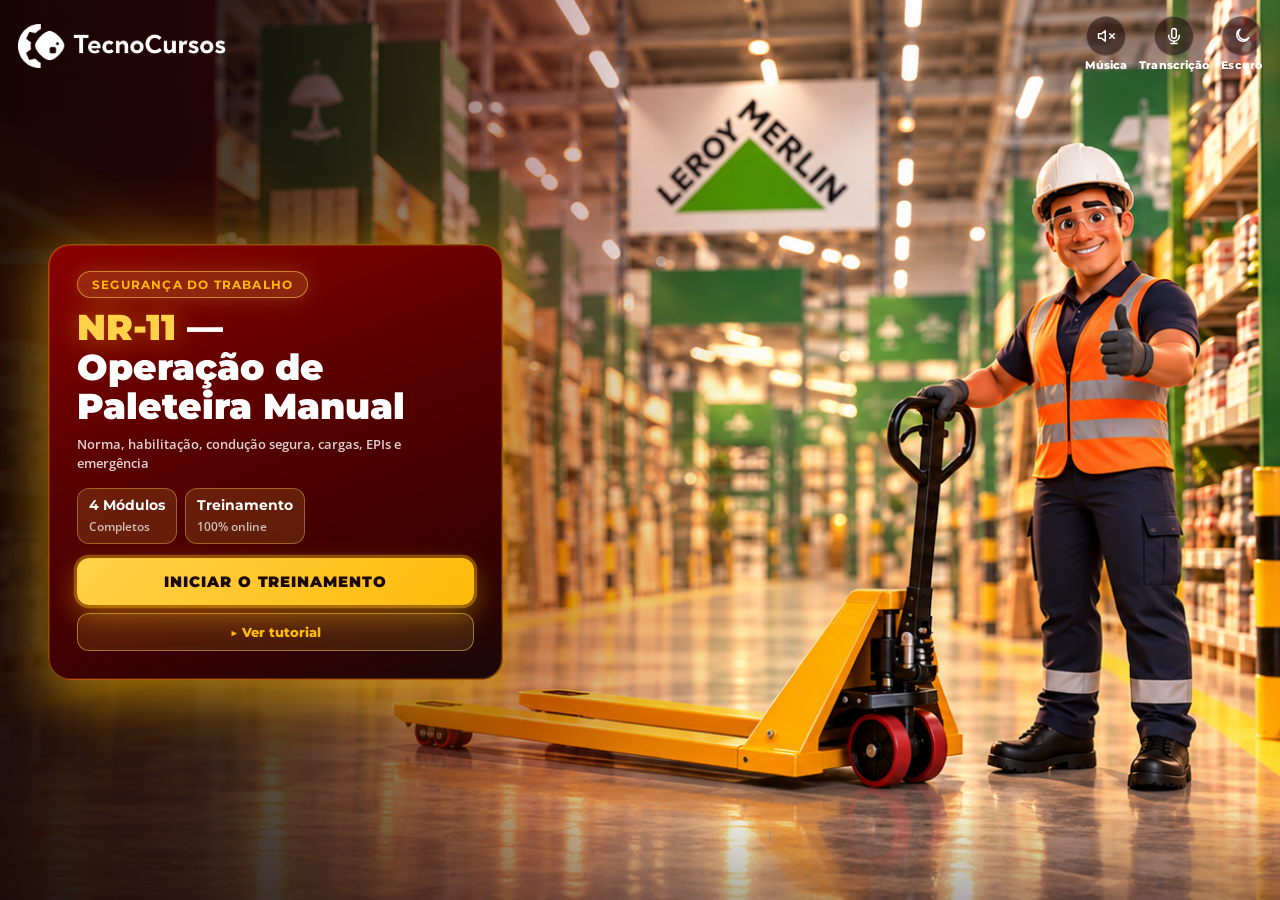
<file: index.html>
<!DOCTYPE html>
<html lang="pt-BR">
<head>
  <meta charset="UTF-8">
  <meta http-equiv="refresh" content="0; url=sessao-aprender.html?v=nr01-1">
  <link rel="canonical" href="sessao-aprender.html?v=nr01-1">
  <title>NR-11 — Operação de Paleteira Manual</title>
</head>
<body>
  <p style="font-family:Montserrat,sans-serif;padding:24px">
    Abrindo a sessão…
    <a href="sessao-aprender.html?v=nr01-1">Clique aqui se não abrir</a>
  </p>
</body>
</html>
</file>
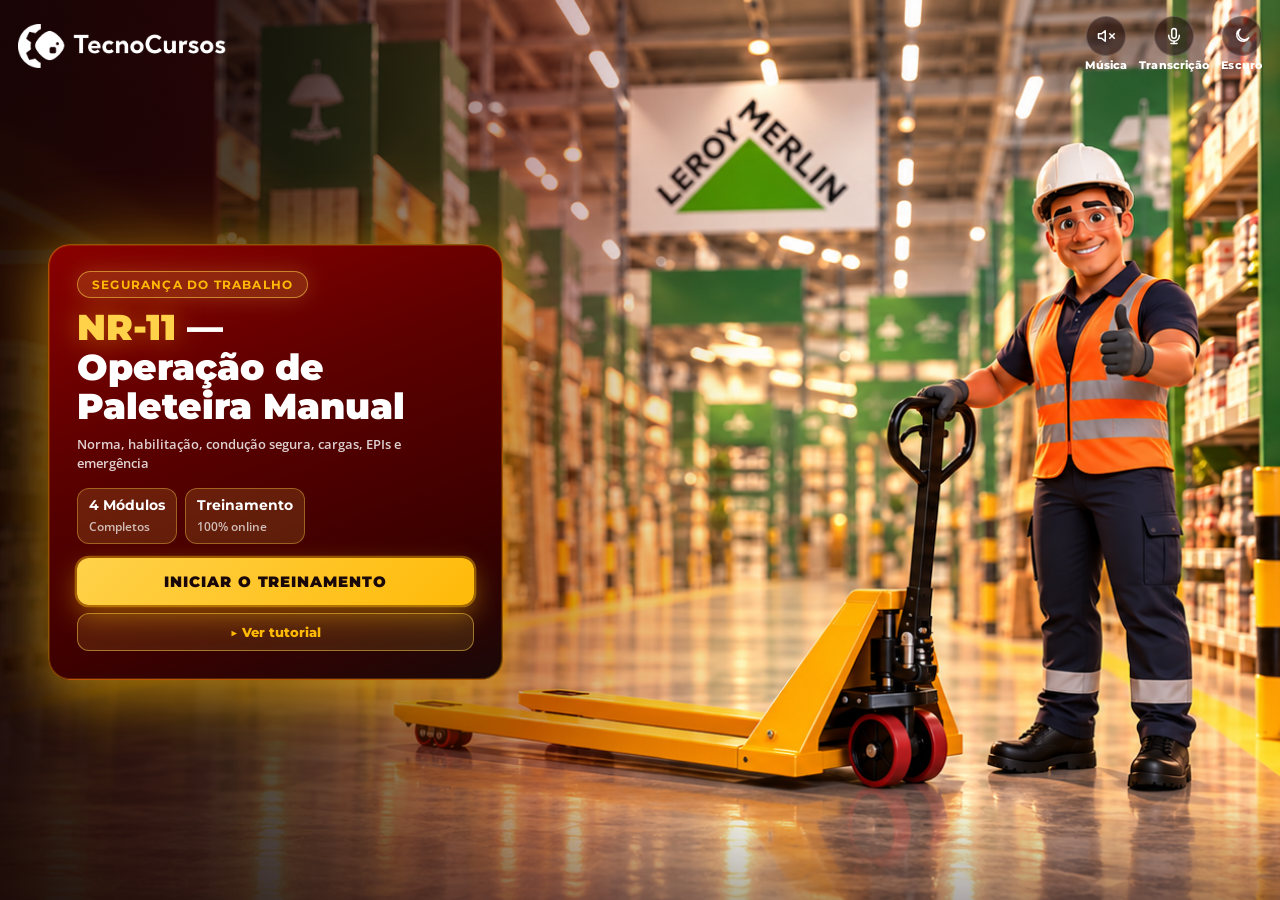
<file: abrir-sessao-aprender.html>
<!DOCTYPE html>
<html lang="pt-BR">
<head>
  <meta charset="UTF-8">
  <meta http-equiv="refresh" content="0; url=sessao-aprender.html">
  <title>NR-11 — Operação de Paleteira Manual</title>
</head>
<body>
  <p style="font-family:sans-serif;padding:24px">
    Abrindo a sessão…
    <a href="sessao-aprender.html">Clique aqui se não abrir</a>
  </p>
</body>
</html>
</file>
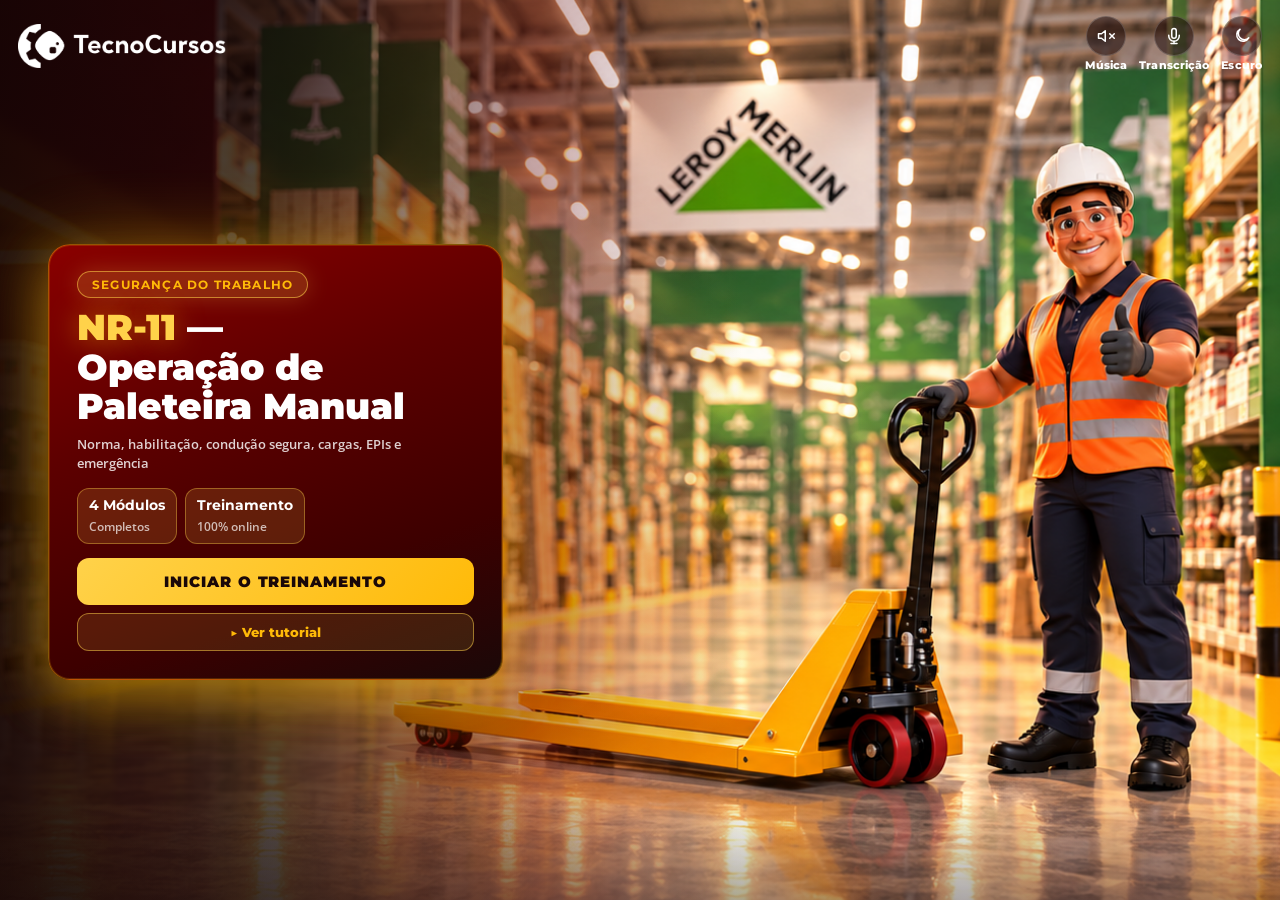
<file: sessao-aprender.html>
<!DOCTYPE html>
<html lang="pt-BR">
<head>
  <meta charset="UTF-8">
  <meta name="viewport" content="width=device-width, initial-scale=1, viewport-fit=cover">
  <meta name="referrer" content="no-referrer">
  <title>NR-11 — Operação de Paleteira Manual</title>
  <link href="https://fonts.googleapis.com/css2?family=Montserrat:wght@400;600;700;800;900&family=Open+Sans:wght@400;600;700&display=swap" rel="stylesheet">
  <link rel="stylesheet" href="question-screen.css?v=leroy-redyellow11">
  <style>
    html, body { margin: 0; height: 100%; overflow: hidden; }
  </style>
  <script>
    (function () {
      try { if (localStorage.getItem('nr01-dark') === '1') document.documentElement.classList.add('qs-dark'); }
      catch (e) {}
    })();
  </script>
</head>
<body>
  <div class="qs-app" id="app">
    <!-- Capa (igual à referência) -->
    <section class="qs-home" id="home" aria-label="Abertura do treinamento">
      <div class="qs-home-photo" aria-hidden="true">
        <img class="qs-home-photo-img" id="homePhotoImg" src="assets/fotos/capa.png" alt="">
        <div class="qs-home-veil"></div>
      </div>
      <div class="qs-home-inner">
        <div class="qs-home-card">
          <div class="qs-home-tag">SEGURANÇA DO TRABALHO</div>
          <h1><em>NR-11</em> —<br>Operação de Paleteira Manual</h1>
          <p>Norma, habilitação, condução segura, cargas, EPIs e emergência</p>
          <div class="qs-home-badges">
            <div class="qs-home-badge">
              <div>
                <strong>4 Módulos</strong>
                <span>Completos</span>
              </div>
            </div>
            <div class="qs-home-badge">
              <div>
                <strong>Treinamento</strong>
                <span>100% online</span>
              </div>
            </div>
          </div>
          <div class="qs-home-actions">
            <button type="button" class="qs-home-start" id="btnStartHome">
              <span>INICIAR O TREINAMENTO</span>
            </button>
            <button type="button" class="qs-home-tutorial" id="btnTutorialHome">
              <span>▶ Ver tutorial</span>
            </button>
          </div>
        </div>
      </div>
      <div class="qs-home-logo">
        <img src="assets/fotos/LOGO.png" alt="TecnoCursos">
      </div>
      <div class="qs-wave" aria-hidden="true">
        <svg viewBox="0 0 1440 100" preserveAspectRatio="none">
          <path d="M0,55 C480,10 960,90 1440,40 L1440,100 L0,100 Z" fill="rgba(255, 186, 8, 0.45)" />
        </svg>
      </div>
    </section>

    <header class="qs-top" id="topBar" hidden>
      <div class="qs-brand">
        <img src="assets/fotos/LOGO.png" alt="TecnoCursos">
      </div>
      <div class="qs-progress" id="progress" aria-label="Progresso"></div>
      <div class="qs-top-meta">
        <span class="qs-page-chip" id="pageChip" hidden>0/0</span>
        <button type="button" id="btnMode" class="qs-sim-btn" title="Modo simulação" hidden aria-pressed="false">
          <span class="qs-label" id="simLabel">Simulação: OFF</span>
        </button>
      </div>
      <div class="qs-tools">
        <button type="button" id="btnMusic" class="qs-tool-btn" title="Música" aria-pressed="false">
          <span class="qs-tool-disc">
            <svg class="qs-tool-ico ico-off" viewBox="0 0 24 24" fill="none" stroke="currentColor" stroke-width="2" stroke-linecap="round" stroke-linejoin="round" aria-hidden="true">
              <polygon points="11 5 6 9 2 9 2 15 6 15 11 19 11 5"/><line x1="23" y1="9" x2="17" y2="15"/><line x1="17" y1="9" x2="23" y2="15"/>
            </svg>
            <svg class="qs-tool-ico ico-on" viewBox="0 0 24 24" fill="none" stroke="currentColor" stroke-width="2" stroke-linecap="round" stroke-linejoin="round" aria-hidden="true">
              <polygon points="11 5 6 9 2 9 2 15 6 15 11 19 11 5"/><path d="M15.54 8.46a5 5 0 0 1 0 7.07"/><path d="M19.07 4.93a10 10 0 0 1 0 14.14"/>
            </svg>
          </span>
          <span class="qs-tool-label">Música</span>
        </button>
        <button type="button" id="btnTranscript" class="qs-tool-btn" title="Transcrição">
          <span class="qs-tool-disc">
            <svg class="qs-tool-ico" viewBox="0 0 24 24" fill="none" stroke="currentColor" stroke-width="2" stroke-linecap="round" stroke-linejoin="round" aria-hidden="true">
              <path d="M12 2a3 3 0 0 0-3 3v7a3 3 0 0 0 6 0V5a3 3 0 0 0-3-3z"/><path d="M19 11v1a7 7 0 0 1-14 0v-1"/><line x1="12" y1="19" x2="12" y2="22"/><line x1="8" y1="22" x2="16" y2="22"/>
            </svg>
          </span>
          <span class="qs-tool-label">Transcrição</span>
        </button>
        <button type="button" id="btnDark" class="qs-tool-btn" title="Modo escuro" aria-pressed="false">
          <span class="qs-tool-disc">
            <svg class="qs-tool-ico ico-off" viewBox="0 0 24 24" fill="none" stroke="currentColor" stroke-width="2" stroke-linecap="round" stroke-linejoin="round" aria-hidden="true">
              <path d="M21 14.5A8.5 8.5 0 1 1 9.5 3 7 7 0 0 0 21 14.5z"/>
            </svg>
            <svg class="qs-tool-ico ico-on" viewBox="0 0 24 24" fill="none" stroke="currentColor" stroke-width="2" stroke-linecap="round" stroke-linejoin="round" aria-hidden="true">
              <circle cx="12" cy="12" r="4"/><line x1="12" y1="2" x2="12" y2="5"/><line x1="12" y1="19" x2="12" y2="22"/><line x1="2" y1="12" x2="5" y2="12"/><line x1="19" y1="12" x2="22" y2="12"/>
            </svg>
          </span>
          <span class="qs-tool-label">Escuro</span>
        </button>
      </div>
    </header>

    <main class="qs-stage" id="stage" hidden>
      <button class="qs-nav" id="btnBack" aria-label="Anterior" disabled>
        <svg viewBox="0 0 24 24" fill="none" stroke="currentColor" stroke-width="2.4" stroke-linecap="round" stroke-linejoin="round"><polyline points="15 18 9 12 15 6"/></svg>
      </button>
      <div class="qs-col">
        <div class="qs-pts" id="ptsChip" hidden><span class="qs-pts-val">0 pts</span></div>
        <div class="qs-shell" id="shell"></div>
        <button type="button" class="qs-more" id="btnMore" hidden aria-label="Ver o conteúdo abaixo">
          <svg viewBox="0 0 24 24" fill="none" stroke="currentColor" stroke-width="2.6" stroke-linecap="round" stroke-linejoin="round" aria-hidden="true"><polyline points="6 9 12 15 18 9"/></svg>
        </button>
      </div>
      <button class="qs-nav" id="btnFwd" aria-label="Próximo" disabled>
        <svg viewBox="0 0 24 24" fill="none" stroke="currentColor" stroke-width="2.4" stroke-linecap="round" stroke-linejoin="round"><polyline points="9 18 15 12 9 6"/></svg>
      </button>
    </main>

    <div class="qs-wave qs-wave-session" id="sessionWave" aria-hidden="true" hidden>
      <svg viewBox="0 0 1440 100" preserveAspectRatio="none">
        <path d="M0,55 C480,10 960,90 1440,40 L1440,100 L0,100 Z" fill="rgba(255, 186, 8, 0.45)" />
      </svg>
    </div>
  </div>

  <!-- Modal Tutorial -->
  <div class="qs-tut-overlay" id="tutorialModal" hidden>
    <div class="qs-tut-card" role="dialog" aria-modal="true" aria-labelledby="tutTitle">
      <div class="qs-tut-accent" aria-hidden="true"></div>
      <button type="button" class="qs-tut-x" id="btnTutorialX" aria-label="Fechar tutorial">×</button>
      <div class="qs-tut-badge">▶ TUTORIAL</div>
      <h2 id="tutTitle">Antes de começar — <span>Orientações iniciais</span></h2>
      <p>Assista ao vídeo para entender como navegar pelos módulos, responder às atividades e usar as ferramentas.</p>
      <div class="qs-tut-video">
        <iframe id="tutIframe" src="https://player-vz-d35edf2a-8e7.tv.pandavideo.com.br/embed/?v=58c2b207-5c32-4336-acba-6df97de39825&saveProgress=false" title="Tutorial do treinamento" allow="accelerometer;gyroscope;autoplay;encrypted-media;picture-in-picture" allowfullscreen fetchpriority="high"></iframe>
      </div>
      <div class="qs-tut-foot">
        <button type="button" class="qs-tut-close" id="btnTutorialClose">✓ Entendi, vamos começar</button>
      </div>
    </div>
  </div>

    <div class="qs-toast" id="simToast" hidden role="status"></div>

    <button type="button" class="qs-jump-fab" id="simFab" hidden>Sim · mapa</button>
    <aside class="qs-jump" id="simJump" hidden>
      <header>
        <div>
          <strong>Mapa da simulação</strong>
          <span id="simJumpPos">—</span>
        </div>
        <button type="button" id="btnJumpClose" aria-label="Fechar mapa">×</button>
      </header>
      <div class="qs-jump-list" id="simJumpList"></div>
      <button type="button" class="qs-jump-off" id="btnJumpOff">Desligar simulação</button>
    </aside>

  <audio id="bg-music" loop preload="metadata" aria-hidden="true"></audio>

  <script src="question-screen-data.js?v=nr11-42"></script>
  <script src="question-screen.js?v=nr11-8"></script>
  <script src="narration-text.js?v=nr11-4"></script>
  <script src="narration.js?v=nr11-2"></script>
  <script>
(function () {
  var session = window.QUESTION_SCREEN_SESSION;
  if (!session || !session.modules || !session.modules.length) {
    document.getElementById('shell').innerHTML = '<div class="qs-menu"><p>Conteúdo não encontrado.</p></div>';
    return;
  }

  var modules = session.modules;

  /* A abertura e o menu também são páginas numeradas, então abrem o catálogo.
     mi/si = -1 marca que não são telas de módulo; quem navega olha o "view". */
  var catalog = [
    { n: 1, view: 'home', mi: -1, si: -1, mod: 0, type: 'home', title: 'Abertura', kind: 'Abertura' },
    { n: 2, view: 'menu', mi: -1, si: -1, mod: 0, type: 'menu', title: 'Conteúdo programático', kind: 'Menu' }
  ];
  modules.forEach(function (m, mi) {
    (m.screens || []).forEach(function (s, si) {
      catalog.push({
        n: catalog.length + 1,
        view: 'play',
        mi: mi,
        si: si,
        mod: m.id,
        type: s.type || '',
        title: s.title || s.question || s.kicker || s.type || 'Tela',
        kind: (
          s.type === 'cover' ? 'Capa' :
          s.type === 'video' ? 'Vídeo' :
          s.type === 'image' ? 'Foto' :
          s.type === 'content' ? 'Texto' :
          s.type === 'quiz-intro' ? 'Desafio' :
          s.type === 'question' ? 'Pergunta' :
          s.type === 'reflect' ? 'Reflexão' :
          s.type === 'compare' ? 'Compare' :
          s.type === 'order' ? 'Ordenar' :
          s.type === 'match' ? 'Associação' :
          s.type === 'sort' ? 'Inspeção' :
          s.type === 'finale' ? 'Conclusão' :
          s.type
        )
      });
    });
  });
  var jumpOpen = false;
  var modIndex = -1;
  var slideIndex = 0;
  var answered = {};
  var qs = null;
  var mode = 'home'; /* home | menu | play */
  var showingResult = false;
  var autoAdvanceTimer = null;
  var quizState = {
    active: false,
    correct: 0,
    answered: 0,
    minCorrect: 0,
    total: 0,
    introIndex: -1,
    passed: false,
    points: 0,
    streak: 0,
    bestStreak: 0
  };
  var sessionAnswers = {};
  var PTS_MAX = 50;
  function isScoreType(type) {
    return type === 'question' || type === 'order' || type === 'match' || type === 'sort';
  }
  function isGateType(type) {
    return isScoreType(type) || type === 'reflect' || type === 'compare';
  }
  // ficha com sequência de fotos: a seta só libera depois de ver todas
  function isStepsGate(s) {
    return !!(s && s.type === 'content' && s.steps);
  }
  // vídeo com player: só libera o avanço faltando ~8s para o fim
  function isVideoGate(s) {
    return !!(s && s.type === 'video' && (s.embed || s.panda || s.video));
  }
  function isQuizStep(s) {
    return !!(s && isScoreType(s.type));
  }
  var questionCount = catalog.filter(function (item) { return isScoreType(item.type); }).length;

  function sessionTotals() {
    var pts = 0;
    var hits = 0;
    Object.keys(sessionAnswers).forEach(function (id) {
      var a = sessionAnswers[id] || {};
      pts += a.pts || 0;
      if (a.correct) hits += 1;
    });
    return {
      points: pts,
      hits: hits,
      answered: Object.keys(sessionAnswers).length,
      questions: questionCount,
      max: questionCount * PTS_MAX
    };
  }

  function sessionMedal(tot) {
    var max = tot.max || 1;
    var pct = tot.points / max;
    if (pct >= 0.8) return { emoji: '🥇', name: 'Medalha de ouro', rank: 'gold' };
    if (pct >= 0.6) return { emoji: '🥈', name: 'Medalha de prata', rank: 'silver' };
    return { emoji: '🥉', name: 'Medalha de bronze', rank: 'bronze' };
  }

  function quizMedal(passed, correct, total) {
    var pct = total ? correct / total : 0;
    if (pct >= 1) return { emoji: '🥇', name: 'Medalha de ouro', rank: 'gold' };
    if (passed && pct >= 0.8) return { emoji: '🥈', name: 'Medalha de prata', rank: 'silver' };
    if (passed) return { emoji: '🥉', name: 'Medalha de bronze', rank: 'bronze' };
    return { emoji: '📚', name: '', rank: 'none' };
  }

  function updatePtsChip() {
    var chip = document.getElementById('ptsChip');
    if (!chip) return;
    var tot = sessionTotals();
    /* O placar só faz sentido na atividade do fim do módulo: fora dela não
       há o que pontuar, e o chip virava enfeite pelo resto do curso. Vale
       da abertura do desafio até o resultado; depois some de novo. */
    var s = mode === 'play' ? current() : null;
    var noDesafio = !!s && (isScoreType(s.type) || s.type === 'quiz-intro');
    chip.hidden = !(noDesafio || (mode === 'play' && showingResult));
    var val = chip.querySelector('.qs-pts-val');
    if (!val) {
      val = document.createElement('span');
      val.className = 'qs-pts-val';
      chip.insertBefore(val, chip.firstChild);
    }
    val.textContent = tot.points + ' pts';
  }

  /* No acerto o placar “pula” e sobe um +N — feedback rápido sem atrapalhar. */
  function celebratePts(gained) {
    var chip = document.getElementById('ptsChip');
    if (!chip || !(gained > 0)) {
      updatePtsChip();
      return;
    }
    updatePtsChip();
    chip.classList.remove('is-gain');
    void chip.offsetWidth;
    chip.classList.add('is-gain');

    var fly = chip.querySelector('.qs-pts-fly');
    if (!fly) {
      fly = document.createElement('span');
      fly.className = 'qs-pts-fly';
      fly.setAttribute('aria-hidden', 'true');
      chip.appendChild(fly);
    }
    fly.textContent = '+' + gained;
    fly.classList.remove('is-on');
    void fly.offsetWidth;
    fly.classList.add('is-on');

    clearTimeout(celebratePts._t);
    celebratePts._t = setTimeout(function () {
      chip.classList.remove('is-gain');
      if (fly) fly.classList.remove('is-on');
    }, 900);
  }

  function clearAutoAdvance() {
    if (autoAdvanceTimer) {
      clearTimeout(autoAdvanceTimer);
      autoAdvanceTimer = null;
    }
  }

  function resetQuizState() {
    quizState = {
      active: false,
      correct: 0,
      answered: 0,
      minCorrect: 0,
      total: 0,
      introIndex: -1,
      passed: false,
      points: 0,
      streak: 0,
      bestStreak: 0
    };
    showingResult = false;
    updatePtsChip();
  }

  function countQuizQuestionsFrom(startIdx) {
    var list = screens();
    var n = 0;
    for (var i = startIdx + 1; i < list.length; i++) {
      if (!isScoreType(list[i].type)) break;
      n++;
    }
    return n || 1;
  }

  function isLastQuizQuestion() {
    var s = current();
    if (!isQuizStep(s)) return false;
    var next = screens()[slideIndex + 1];
    return !isQuizStep(next);
  }

  function clearQuizAnswers() {
    var list = screens();
    if (quizState.introIndex < 0) return;
    for (var i = quizState.introIndex + 1; i < list.length; i++) {
      if (!isScoreType(list[i].type)) break;
      delete answered[list[i].id];
      delete sessionAnswers[list[i].id];
    }
  }

  /* Progresso e página atual ficam no navegador, para o F5 continuar de onde parou. */
  var RESUME_KEY = 'nr11-sessao-aprender-resume';
  var resumeBusy = false;
  var progress = { unlockedUpTo: 0, completed: {} };
  var menuFocus = 0;
  var lastPlayedIndex = -1;
  try { localStorage.removeItem('nr17-sessao-aprender-resume'); } catch (err) {}

  function saveResume() {
    if (resumeBusy) return;
    try {
      localStorage.setItem(RESUME_KEY, JSON.stringify({
        v: 1,
        page: currentGlobalPage(),
        menuFocus: menuFocus,
        lastPlayedIndex: lastPlayedIndex,
        progress: {
          unlockedUpTo: progress.unlockedUpTo,
          completed: progress.completed
        },
        answered: answered,
        sessionAnswers: sessionAnswers,
        quizState: quizState,
        showingResult: showingResult
      }));
    } catch (err) {}
  }

  function loadResume() {
    try {
      var raw = localStorage.getItem(RESUME_KEY);
      if (!raw) return null;
      var data = JSON.parse(raw);
      if (!data || data.v !== 1 || !data.page) return null;
      if (data.page < 1 || data.page > catalog.length) return null;
      return data;
    } catch (err) {
      return null;
    }
  }

  function applyResume(data) {
    resumeBusy = true;
    if (typeof data.menuFocus === 'number') menuFocus = data.menuFocus;
    if (typeof data.lastPlayedIndex === 'number') lastPlayedIndex = data.lastPlayedIndex;
    if (data.progress) {
      progress.unlockedUpTo = Number(data.progress.unlockedUpTo) || 0;
      progress.completed = data.progress.completed || {};
    }
    var savedAnswered = data.answered || {};
    var savedSession = data.sessionAnswers || {};
    var savedQuiz = data.quizState || quizState;
    var savedShowing = !!data.showingResult;

    if (data.page <= 1) {
      showHome();
    } else {
      jumpToPage(data.page);
      answered = savedAnswered;
      sessionAnswers = savedSession;
      quizState = savedQuiz;
      if (savedShowing) showQuizResult();
      else {
        updateNav();
        updatePtsChip();
      }
    }
    resumeBusy = false;
    saveResume();
  }

  var demoMode = false;
  try { demoMode = sessionStorage.getItem('nr17-demoMode') === '1'; } catch (err) {}

  function isUnlocked(i) {
    if (demoMode) return true;
    return i >= 0 && i <= progress.unlockedUpTo;
  }

  function isCompleted(i) {
    return !!progress.completed[String(i)];
  }

  function completeCurrentModule() {
    if (modIndex < 0) return;
    lastPlayedIndex = modIndex;
    progress.completed[String(modIndex)] = true;
    if (modIndex + 1 < modules.length) {
      progress.unlockedUpTo = Math.max(progress.unlockedUpTo, modIndex + 1);
    }
    saveResume();
  }

  function menuNarrationVariant() {
    var i = menuFocus;
    if (i < 0 || !modules[i]) return 'done';
    var allDone = modules.every(function (_, idx) { return isCompleted(idx); });
    if (allDone) return i === 0 ? 'done-first' : 'done';
    if (isCompleted(i)) return 'review';
    return 'start';
  }

  // módulo visível no menu; 0 quando a trilha já acabou
  function nextModuleNumber() {
    var m = modules[menuFocus];
    return m ? m.id : 0;
  }

  function menuCallout() {
    var next = -1;
    for (var i = 0; i < modules.length; i++) {
      if (isUnlocked(i) && !isCompleted(i)) { next = i; break; }
    }
    if (next < 0) {
      var allDone = modules.every(function (_, i) { return isCompleted(i); });
      if (allDone) {
        return {
          title: 'Treinamento concluído!',
          body: 'Você finalizou todos os módulos. Pode revisitar qualquer um quando quiser.'
        };
      }
      next = progress.unlockedUpTo;
    }
    var m = modules[next];
    if (next === 0 && !isCompleted(0)) {
      return {
        title: demoMode ? 'Modo simulação ligado' : 'Vamos começar pelo Módulo 1?',
        body: demoMode
          ? 'Todos os módulos estão liberados. Avance sem travar em quiz ou vídeo.'
          : ((m.title || '') + ' — toque no card liberado para iniciar.')
      };
    }
    return {
      title: demoMode ? 'Modo simulação ligado' : ('Módulo ' + m.id + ' liberado!'),
      body: demoMode
        ? 'Todos os módulos estão liberados. Avance sem travar em quiz ou vídeo.'
        : ((m.title || '') + ' — toque no card para continuar.')
    };
  }

  var app = document.getElementById('app');
  var home = document.getElementById('home');
  var topBar = document.getElementById('topBar');
  var stage = document.getElementById('stage');
  var progressEl = document.getElementById('progress');
  var shell = document.getElementById('shell');
  var btnBack = document.getElementById('btnBack');
  var btnFwd = document.getElementById('btnFwd');
  var brandTxt = null;
  var bgMusic = document.getElementById('bg-music');

  if (brandTxt) brandTxt.textContent = (session.meta && session.meta.title) || 'NR-11';
  if (bgMusic) {
    bgMusic.src = (session.meta && session.meta.musicSrc) || 'musica/musica_foco.mp3';
    bgMusic.volume = 0.35;
  }

  var sessionWave = document.getElementById('sessionWave');

  function setChrome(visible) {
    // a barra fica sempre no DOM: na abertura o CSS deixa só as ferramentas
    if (topBar) topBar.hidden = false;
    if (stage) stage.hidden = !visible;
    if (home) home.hidden = visible;
    if (sessionWave) sessionWave.hidden = !visible;
    app.classList.toggle('is-home', !visible);
  }

  function showHome() {
    mode = 'home';
    modIndex = -1;
    clearAutoAdvance();
    resetQuizState();
    if (qs) { qs.destroy(); qs = null; }
    setChrome(false);
    renderProgress();
    syncJumpUI();
    if (window.Narration) Narration.pageChanged();
    saveResume();
  }

  function currentMod() { return modules[modIndex]; }
  function screens() { return currentMod() ? currentMod().screens : []; }
  function current() { return screens()[slideIndex]; }

  function isFinale() {
    var s = current();
    return !!(s && s.type === 'finale');
  }

  function exitPlay() {
    if (isFinale()) showHome();
    else showMenu(Math.max(0, modIndex));
  }

  function renderProgress() {
    if (mode !== 'play') {
      progressEl.innerHTML = '';
      return;
    }
    var list = screens();
    progressEl.innerHTML = list.map(function (_, i) {
      var cls = i < slideIndex ? 'done' : (i === slideIndex ? 'cur' : '');
      return '<i class="' + cls + '"></i>';
    }).join('');
  }

  function canForward() {
    if (isFinale()) return false;
    if (showingResult) return !!(quizState.passed || demoMode);
    var s = current();
    if (!s) return false;
    /* A ficha de alongamento trava a seta mesmo em simulação: o bloqueio
       faz parte do teste da página. O atalho go continua pulando. */
    if (isStepsGate(s)) return !!answered[s.id];
    if (demoMode) return true;
    if (s.type === 'question') return !!answered[s.id];
    if (isGateType(s.type)) return !!answered[s.id];
    if (isVideoGate(s)) return !!answered[s.id];
    return true;
  }

  function updateNav() {
    if (mode === 'home') {
      btnBack.disabled = true;
      btnFwd.disabled = true;
      return;
    }
    if (mode === 'menu') {
      btnBack.disabled = false;
      btnFwd.disabled = menuFocus >= lastMenuIndex();
      return;
    }
    if (mode !== 'play') {
      btnBack.disabled = true;
      btnFwd.disabled = true;
      return;
    }
    btnBack.disabled = showingResult && !!quizState.passed && !demoMode;
    btnFwd.disabled = showingResult ? !(quizState.passed || demoMode) : !canForward();
  }

  // temas das questões erradas, para orientar o que estudar antes de tentar de novo
  function buildReviewList() {
    var list = screens();
    var out = [];
    var seen = {};
    if (quizState.introIndex < 0) return out;
    for (var i = quizState.introIndex + 1; i < list.length; i++) {
      var s = list[i];
      if (!isScoreType(s.type)) break;
      if (s.opinion) continue;
      var ans = sessionAnswers[s.id];
      if (ans && ans.correct) continue;
      var topic = s.review || s.question || s.title || '';
      if (!topic || seen[topic]) continue;
      seen[topic] = true;
      out.push(topic);
    }
    return out;
  }

  function showQuizResult() {
    clearAutoAdvance();
    showingResult = true;
    var total = Math.max(Number(quizState.total) || 0, Number(quizState.answered) || 0, 1);
    var hits = quizState.correct;
    var min = quizState.minCorrect || Math.ceil(total * 0.75);
    quizState.passed = hits >= min;
    var medal = quizMedal(quizState.passed, hits, total);
    var m = currentMod() || {};
    var unlock = m.titleUnlock || null;
    var titleUnlock = (quizState.passed && unlock)
      ? {
          moduleLabel: 'Módulo ' + m.id + ' concluído',
          title: unlock.title,
          body: unlock.body,
          icon: unlock.icon
        }
      : null;
    var faceIcon = titleUnlock ? (titleUnlock.icon || '🏅') : medal.emoji;
    var faceRank = titleUnlock ? 'title' : medal.rank;

    if (qs) qs.destroy();
    qs = QuestionScreen.mount(shell, {
      type: 'quiz-result',
      passed: quizState.passed,
      score: hits,
      total: total,
      minCorrect: min,
      points: quizState.points,
      streak: quizState.bestStreak,
      medal: faceIcon,
      medalName: '',
      medalRank: faceRank,
      icon: faceIcon,
      title: quizState.passed ? 'Desafio concluído!' : 'Desafio não concluído',
      titleUnlock: titleUnlock,
      mode: quizState.mode || '',
      review: quizState.passed ? [] : buildReviewList()
    }, {
      onContinue: handleContinue
    });

    renderProgress();
    updateNav();
    updatePtsChip();
    if (quizState.passed) {
      try { if (typeof playBeep === 'function') playBeep('end'); } catch (e) {}
    }
  }

  function restartQuiz() {
    clearAutoAdvance();
    showingResult = false;
    clearQuizAnswers();
    quizState.correct = 0;
    quizState.answered = 0;
    quizState.passed = false;
    quizState.points = 0;
    quizState.streak = 0;
    quizState.bestStreak = 0;
    quizState.active = true;
    if (quizState.introIndex >= 0) {
      slideIndex = quizState.introIndex;
      mountSlide();
    }
  }

  function finishAfterQuiz() {
    clearAutoAdvance();
    showingResult = false;
    quizState.active = false;
    var list = screens();
    var next = slideIndex + 1;
    while (next < list.length && isScoreType(list[next].type)) next++;
    if (next >= list.length) {
      var fechado = (modIndex >= 0 ? modIndex : lastPlayedIndex);
      completeCurrentModule();
      showMenuAfterModule(fechado);
      return;
    }
    slideIndex = next;
    mountSlide();
    if (isFinale()) completeCurrentModule();
  }

  function handleContinue(info) {
    var action = info && info.action;
    if (action === 'retry') {
      restartQuiz();
      return;
    }
    if (action === 'back') {
      showingResult = false;
      mountSlide();
      return;
    }
    if (action === 'finish') {
      finishAfterQuiz();
      return;
    }
    advance();
  }

  function advance() {
    clearAutoAdvance();
    if (mode === 'menu') {
      menuStep(1);
      return;
    }
    if (showingResult) {
      if (quizState.passed || demoMode) finishAfterQuiz();
      return;
    }
    var s = current();
    if (s && isQuizStep(s) && answered[s.id] && isLastQuizQuestion()) {
      showQuizResult();
      return;
    }
    if (slideIndex >= screens().length - 1) {
      var fechado = (modIndex >= 0 ? modIndex : lastPlayedIndex);
      completeCurrentModule();
      if (isFinale()) {
        updateNav();
        return;
      }
      showMenuAfterModule(fechado);
      return;
    }
    go(1);
  }

  function lastMenuIndex() {
    if (demoMode) return modules.length - 1;
    return Math.min(progress.unlockedUpTo, modules.length - 1);
  }

  function clampMenuIndex(i) {
    if (i == null || i < 0) return 0;
    var cap = lastMenuIndex();
    if (i > cap) return cap;
    return i;
  }

  /* A trilha é sequencial. Não procura o primeiro módulo incompleto — isso
     pulava o 3 e o 4 já feitos e jogava a pessoa no 5. */
  function activeMenuIndex() {
    if (menuFocus >= 0 && menuFocus < modules.length) return clampMenuIndex(menuFocus);
    if (lastPlayedIndex >= 0) return clampMenuIndex(lastPlayedIndex);
    return 0;
  }

  /* Ao terminar o módulo N o menu para em N+1, mesmo que N+1 já tenha sido feito. */
  function nextMenuIndex(fromIndex) {
    var from = fromIndex;
    if (from == null || from < 0) from = lastPlayedIndex;
    if (from >= 0 && from + 1 < modules.length) return clampMenuIndex(from + 1);
    if (from >= 0) return clampMenuIndex(from);
    return activeMenuIndex();
  }

  function showMenuAfterModule(fromIndex) {
    showMenu(nextMenuIndex(fromIndex));
  }

  // no menu as setas andam um módulo por vez, para a trilha seguir em ordem
  function menuStep(delta) {
    var alvo = menuFocus + delta;
    if (alvo < 0) { showHome(); return; }
    if (alvo > lastMenuIndex()) return;
    showMenu(alvo);
  }

  function showMenu(focusIndex) {
    mode = 'menu';
    modIndex = -1;
    clearAutoAdvance();
    resetQuizState();
    if (qs) { qs.destroy(); qs = null; }
    if (brandTxt) brandTxt.textContent = (session.meta && session.meta.title) || 'NR-11';
    setChrome(true);
    var i = (focusIndex != null && focusIndex >= 0 && focusIndex < modules.length)
      ? focusIndex
      : activeMenuIndex();
    i = clampMenuIndex(i);
    menuFocus = i;
    var m = modules[i] || modules[0];
    var allDone = modules.every(function (_, idx) { return isCompleted(idx); });
    var reviewing = allDone || isCompleted(i);
    var cta = reviewing ? 'Revisar módulo' : 'Iniciar módulo';
    var kicker = (allDone && i === 0)
      ? 'Treinamento concluído'
      : 'Você está aqui';
    var lead = allDone
      ? ('Você finalizou os módulos. Toque para revisar o Módulo ' + m.id + '.')
      : 'Um módulo por vez. Ao concluir, o próximo é liberado.';
    var dots = modules.map(function (_, idx) {
      var cls = 'qs-mod-dot';
      if (idx === i && !allDone) cls += ' is-on';
      else if (isCompleted(idx)) cls += ' is-done';
      return '<span class="' + cls + '" aria-hidden="true"></span>';
    }).join('');
    shell.innerHTML =
      '<div class="qs-menu is-single">' +
        '<p class="qs-menu-brand">' + ((session.meta && session.meta.title) || 'NR-11 — Operação de Paleteira Manual') + '</p>' +
        '<p class="qs-menu-lead">' + lead + '</p>' +
        '<article class="qs-mod-focus">' +
          '<div class="qs-mod-kicker">' + kicker + '</div>' +
          '<div class="qs-mod-hero">' +
            '<span class="qs-mod-big">' + String(m.id).padStart(2, '0') + '</span>' +
            '<span class="qs-mod-now">Módulo ' + m.id + '<small>de ' + modules.length + '</small></span>' +
          '</div>' +
          '<h2 class="qs-mod-title">' + m.title + '</h2>' +
          (m.objective ? '<p class="qs-mod-goal">' + m.objective + '</p>' : '') +
          '<button type="button" class="qs-mod-start" data-mod="' + i + '">' + cta + '</button>' +
        '</article>' +
        '<div class="qs-mod-dots" aria-hidden="true">' + dots + '</div>' +
      '</div>';
    renderProgress();
    updateNav();
    syncJumpUI();
    if (window.Narration) Narration.pageChanged();
    saveResume();
  }

  /* No celular a trilha não cabe inteira: a lista começa no Módulo 1 e o
     módulo da vez pode ficar abaixo da dobra, passando a impressão de que o
     curso termina no 2. Aqui a rolagem já vai até ele. O movimento é suave de
     propósito: além de levar ao card certo, mostra que a lista corre.

     O alvo é o índice liberado, e não o primeiro card marcado como aberto:
     quem pula páginas pelo atalho destrava todos os módulos anteriores de
     uma vez, e aí o primeiro aberto seria sempre o Módulo 1. */
  function revelarModuloLiberado() {
    var caixa = shell.querySelector('.qs-menu');
    if (!caixa) return;
    var alvo = Math.min(progress.unlockedUpTo, modules.length - 1);
    var card = caixa.querySelector('.qs-mod-card[data-mod="' + alvo + '"]');
    if (!card) return;

    requestAnimationFrame(function () {
      var sobra = caixa.scrollHeight - caixa.clientHeight;
      if (sobra <= 0) return;                       // cabe tudo: nada a fazer

      /* offsetTop, e não getBoundingClientRect: o menu entra com uma animação
         que o encolhe um pouco, e medida de tela sai torta enquanto ela roda. */
      var topo = card.offsetTop;
      var fim = topo + card.offsetHeight;
      var vista = caixa.scrollTop;

      // não basta caber na borda: sem respiro embaixo o card passa despercebido
      var RESPIRO = 40;
      if (topo >= vista && fim + RESPIRO <= vista + caixa.clientHeight) return;

      caixa.scrollTo({
        top: Math.max(0, Math.min(sobra, topo - 12)),
        behavior: 'smooth'
      });
    });
  }

  function openModule(i) {
    if (!isUnlocked(i)) return;
    clearAutoAdvance();
    resetQuizState();
    setChrome(true);
    modIndex = i;
    lastPlayedIndex = i;
    menuFocus = i;
    slideIndex = 0;
    answered = {};
    mode = 'play';
    if (brandTxt) brandTxt.textContent = 'Módulo ' + currentMod().id;
    prefetchNearbyImages(0);
    var list = screens();
    for (var j = 0; j < list.length; j++) {
      if (list[j] && list[j].image) prefetchImage(list[j].image);
    }
    mountSlide();
  }

  function currentGlobalPage() {
    if (mode === 'home') return 1;
    if (mode === 'menu') return 2;
    if (mode !== 'play' || modIndex < 0) return 0;
    for (var i = 0; i < catalog.length; i++) {
      if (catalog[i].mi === modIndex && catalog[i].si === slideIndex) return catalog[i].n;
    }
    return 0;
  }

  function typeLabel(type) {
    return (
      type === 'home' ? 'Abertura' :
      type === 'menu' ? 'Menu' :
      type === 'cover' ? 'Capa' :
      type === 'video' ? 'Vídeo' :
      type === 'image' ? 'Foto' :
      type === 'content' ? 'Texto' :
      type === 'quiz-intro' ? 'Desafio' :
      type === 'question' ? 'Pergunta' :
      type === 'reflect' ? 'Reflexão' :
      type === 'compare' ? 'Compare' :
      type === 'order' ? 'Ordenar' :
      type === 'match' ? 'Associação' :
      type === 'sort' ? 'Inspeção' :
      type === 'finale' ? 'Conclusão' :
      type || 'Tela'
    );
  }

  function prepareQuizForJump(targetSi) {
    var list = screens();
    var intro = -1;
    var i;
    for (i = 0; i < list.length; i++) {
      if (list[i].type === 'quiz-intro') intro = i;
    }
    if (intro < 0) return;
    var total = 0;
    var min = 0;
    for (i = intro + 1; i < list.length; i++) {
      if (isScoreType(list[i].type)) total++;
    }
    min = list[intro].minCorrect != null ? Number(list[intro].minCorrect) : Math.ceil(total * 0.75);
    quizState = {
      active: true,
      correct: total,
      answered: total,
      minCorrect: min,
      total: total,
      introIndex: intro,
      passed: true,
      points: 0,
      streak: 0,
      bestStreak: 0
    };
    for (i = 0; i < list.length; i++) {
      if ((isGateType(list[i].type) || isStepsGate(list[i]) || isVideoGate(list[i])) && list[i].id) {
        answered[list[i].id] = true;
      }
    }
    if (targetSi > intro) showingResult = false;
  }

  function jumpToPage(n) {
    var item = catalog[n - 1];
    if (!item) return false;
    if (item.view === 'home') { showHome(); return true; }
    if (item.view === 'menu') { showMenu(menuFocus); return true; }
    /* O pulo atravessa o bloqueio dos módulos, então libera o caminho até ali:
       sem isso o menu mostraria como trancado o módulo em que a pessoa está. */
    progress.unlockedUpTo = Math.max(progress.unlockedUpTo, item.mi);
    jumpToScreen(item.mi, item.si);
    return true;
  }

  /* Última tela de conteúdo de um módulo: quem volta para o módulo anterior
     para aqui, e não na última pergunta do desafio. */
  function lastContentIndex(mi) {
    var list = (modules[mi] && modules[mi].screens) || [];
    for (var i = list.length - 1; i >= 0; i--) {
      if (!isScoreType(list[i].type) && list[i].type !== 'quiz-intro') return i;
    }
    return Math.max(0, list.length - 1);
  }

  function jumpToScreen(mi, si) {
    if (!modules[mi] || !modules[mi].screens[si]) return;
    clearAutoAdvance();
    resetQuizState();
    answered = {};
    setChrome(true);
    modIndex = mi;
    lastPlayedIndex = mi;
    menuFocus = mi;
    slideIndex = si;
    mode = 'play';
    if (brandTxt) brandTxt.textContent = 'Módulo ' + currentMod().id;
    var s = current();
    if (s && (isQuizStep(s) || s.type === 'quiz-intro' || s.type === 'finale')) {
      prepareQuizForJump(si);
    }
    mountSlide();
    syncJumpUI();
    var listEl = document.getElementById('simJumpList');
    var cur = listEl && listEl.querySelector('.qs-jump-item.is-cur');
    if (cur && cur.scrollIntoView) cur.scrollIntoView({ block: 'nearest' });
  }

  function renderJumpList() {
    var box = document.getElementById('simJumpList');
    if (!box) return;
    var html = '';
    var lastMod = null;
    var curN = currentGlobalPage();
    catalog.forEach(function (item) {
      if (item.mod !== lastMod) {
        lastMod = item.mod;
        html += '<div class="qs-jump-mod">' +
          (item.view === 'play' ? ('Módulo ' + item.mod) : 'Início') + '</div>';
      }
      html += '<button type="button" class="qs-jump-item' + (item.n === curN ? ' is-cur' : '') + '" data-jump="' + item.n + '">' +
        '<span class="qs-jump-n">' + item.n + '</span>' +
        '<span><small>' + typeLabel(item.type) + '</small><b>' + item.title + '</b></span>' +
      '</button>';
    });
    box.innerHTML = html;
    box.querySelectorAll('[data-jump]').forEach(function (btn) {
      btn.addEventListener('click', function () {
        sfx('click');
        jumpToPage(+btn.getAttribute('data-jump'));
      });
    });
  }

  function setJumpOpen(on) {
    jumpOpen = !!on && !!demoMode;
    var panel = document.getElementById('simJump');
    if (panel) panel.hidden = !jumpOpen;
    if (jumpOpen) renderJumpList();
  }

  function syncJumpUI() {
    var globalTotal = catalog.length;
    var globalN = currentGlobalPage();
    var globalPos = globalN ? (globalN + ' / ' + globalTotal) : ('— / ' + globalTotal);
    var chip = document.getElementById('pageChip');
    if (chip) {
      if (mode !== 'play' || modIndex < 0) {
        chip.hidden = true;
      } else {
        var list = screens();
        var total = list.length || 1;
        var n = Math.min(total, (slideIndex | 0) + 1);
        if (showingResult) n = total;
        chip.hidden = false;
        chip.textContent = n + ' / ' + total;
        chip.title = 'Tela do módulo';
      }
    }
    var posEl = document.getElementById('simJumpPos');
    if (posEl) posEl.textContent = globalPos;
    var fab = document.getElementById('simFab');
    if (fab) fab.hidden = !demoMode;
    if (jumpOpen && demoMode) renderJumpList();
    else if (!demoMode) setJumpOpen(false);
  }

  var imagePrefetchCache = {};
  function prefetchImage(src) {
    if (!src || imagePrefetchCache[src]) return;
    imagePrefetchCache[src] = true;
    var img = new Image();
    img.decoding = 'async';
    img.src = src;
  }
  function prefetchNearbyImages(fromIndex) {
    var list = screens();
    var start = Math.max(0, fromIndex | 0);
    var end = Math.min(list.length, start + 3);
    for (var i = start; i < end; i++) {
      if (list[i] && list[i].image) prefetchImage(list[i].image);
    }
  }

  function mountSlide() {
    var s = current();
    if (!s) return;
    clearAutoAdvance();
    showingResult = false;
    prefetchNearbyImages(slideIndex);
    var payload = Object.assign({}, s);

    if (s.type === 'finale') {
      var tot = sessionTotals();
      var medal = sessionMedal(tot);
      payload.points = tot.points;
      payload.maxPoints = tot.max;
      payload.hits = tot.hits;
      payload.questions = tot.questions;
      payload.medal = medal.emoji;
      payload.medalName = medal.name;
      payload.medalRank = medal.rank;
      try { if (typeof playBeep === 'function') playBeep('end'); } catch (e) {}
    }

    if (s.type === 'quiz-intro') {
      var total = s.count != null ? Number(s.count) : countQuizQuestionsFrom(slideIndex);
      quizState = {
        active: true,
        correct: 0,
        answered: 0,
        minCorrect: s.minCorrect != null ? Number(s.minCorrect) : Math.ceil(total * 0.75),
        total: total,
        introIndex: slideIndex,
        passed: false,
        points: 0,
        streak: 0,
        bestStreak: 0,
        mode: ''
      };
    }

    if (s.type === 'sort' && Array.isArray(s.items) && s.items.length) {
      quizState.total = s.items.length;
      if (s.minCorrect != null) quizState.minCorrect = Number(s.minCorrect);
      quizState.mode = 'sort';
      quizState.active = true;
    }
    if (s.type === 'match' && Array.isArray(s.pairs) && s.pairs.length) {
      quizState.total = s.pairs.length;
      if (s.minCorrect != null) quizState.minCorrect = Number(s.minCorrect);
      quizState.mode = 'match';
      quizState.active = true;
    }
    if (s.type === 'order') {
      quizState.total = 1;
      quizState.minCorrect = 1;
      quizState.mode = 'order';
      quizState.active = true;
    }

    if (qs) qs.destroy();
    qs = QuestionScreen.mount(shell, payload, {
      quizScoring: quizState.active && isQuizStep(s) && !s.opinion,
      maxPoints: PTS_MAX,
      /* 40s: tempo padrao das atividades pontuadas (pergunta, ordenar, etc.). */
      time: s.time || 40,
      onSelect: function (result) {
        answered[s.id] = true;
        saveResume();
        if (quizState.active && isQuizStep(s) && !s.opinion) {
          var pts = (result && result.points) || 0;
          sessionAnswers[s.id] = { pts: pts, correct: !!(result && result.correct) };
          if (result && (result.kind === 'sort' || result.kind === 'match' || result.kind === 'order') && result.total != null) {
            quizState.answered = result.total;
            quizState.total = result.total;
            quizState.correct = result.hits || 0;
            quizState.minCorrect = s.minCorrect != null ? Number(s.minCorrect) : Math.ceil(result.total * 0.75);
            quizState.points = pts;
            quizState.streak = result.correct ? 1 : 0;
            quizState.bestStreak = quizState.streak;
            updateNav();
            if (pts) celebratePts(pts);
          } else {
            quizState.answered += 1;
            if (result && result.correct) {
              quizState.correct += 1;
              quizState.streak += 1;
              quizState.bestStreak = Math.max(quizState.bestStreak, quizState.streak);
              quizState.points += pts;
              updateNav();
              celebratePts(pts);
            } else {
              quizState.streak = 0;
              updateNav();
              updatePtsChip();
            }
          }
        } else {
          updateNav();
          updatePtsChip();
        }
        if (!isQuizStep(s)) return;
        clearAutoAdvance();
        autoAdvanceTimer = setTimeout(function () {
          if (isLastQuizQuestion()) showQuizResult();
          else go(1);
        }, s.type === 'order' || s.type === 'match' || s.type === 'sort' ? 1600 : 3000);
      },
      onContinue: handleContinue
    });

    if (!isGateType(s.type) && !isVideoGate(s) && !isStepsGate(s)) answered[s.id] = true;
    if (s.type === 'finale') completeCurrentModule();
    renderProgress();
    updateNav();
    updatePtsChip();
    syncJumpUI();
    if (window.Narration) Narration.pageChanged();
    saveResume();
  }

  function go(delta) {
    if (mode === 'menu') {
      menuStep(delta < 0 ? -1 : 1);
      return;
    }
    if (mode !== 'play') return;
    clearAutoAdvance();
    if (showingResult) {
      if (delta < 0) {
        showingResult = false;
        mountSlide();
        return;
      }
      if (delta > 0 && (quizState.passed || demoMode)) finishAfterQuiz();
      return;
    }
    if (delta < 0 && slideIndex <= 0) {
      showMenu(Math.max(0, modIndex));
      return;
    }
    if (delta > 0) {
      var s = current();
      if (s && isQuizStep(s) && answered[s.id] && isLastQuizQuestion()) {
        showQuizResult();
        return;
      }
    }
    var next = slideIndex + delta;
    if (next < 0 || next >= screens().length) return;
    if (delta > 0 && !canForward()) return;
    slideIndex = next;
    mountSlide();
  }

  function openTutorial() {
    var modal = document.getElementById('tutorialModal');
    var iframe = document.getElementById('tutIframe');
    if (!modal) return;
    modal.hidden = false;
    if (iframe && !iframe.getAttribute('data-src')) {
      iframe.setAttribute('data-src', iframe.src);
    }
  }

  function closeTutorial() {
    var modal = document.getElementById('tutorialModal');
    var iframe = document.getElementById('tutIframe');
    if (modal) modal.hidden = true;
    if (iframe) {
      var src = iframe.getAttribute('data-src') || iframe.getAttribute('src') || iframe.src;
      iframe.src = src;
    }
  }

  function sfx(type) {
    try { if (typeof playBeep === 'function') playBeep(type); } catch (e) {}
  }

  shell.addEventListener('click', function (e) {
    var start = e.target.closest('.qs-mod-start, .qs-mod-card');
    if (start) {
      sfx('click');
      openModule(+start.dataset.mod);
    }
  });

  btnBack.addEventListener('click', function () { sfx('click'); go(-1); });
  btnFwd.addEventListener('click', function () { sfx('click'); advance(); });
  document.getElementById('btnStartHome').addEventListener('click', function () { sfx('click'); showMenu(0); });
  document.getElementById('btnTutorialHome').addEventListener('click', openTutorial);
  document.getElementById('btnTutorialClose').addEventListener('click', closeTutorial);
  document.getElementById('btnTutorialX').addEventListener('click', closeTutorial);
  document.getElementById('tutorialModal').addEventListener('click', function (e) {
    if (e.target === this) closeTutorial();
  });

  /* Narração: o botão liga e desliga. Ligado, ele acompanha a navegação e
     narra cada tela nova sozinho. */
  var btnTranscript = document.getElementById('btnTranscript');
  if (window.Narration) {
    Narration.bindNarrationEvents({
      button: btnTranscript,
      getState: function () {
        return {
          mode: mode,
          screen: mode === 'play' ? current() : null,
          nextModule: mode === 'menu' ? nextModuleNumber() : 0,
          menuVariant: mode === 'menu' ? menuNarrationVariant() : ''
        };
      }
    });
  }

  btnTranscript.addEventListener('click', function () {
    if (window.Narration) Narration.toggleNarration();
  });

  /* O vídeo tem narração própria: quando ele começa, a nossa cala para não
     falarem por cima. O botão continua ligado e volta a narrar na tela seguinte. */
  function hushNarration() {
    if (window.Narration) Narration.stopSpeech();
  }
  window.addEventListener('message', function (ev) {
    var data = ev && ev.data;
    if (data == null) return;
    var msg = typeof data === 'object' ? (data.message || data.event || data.type || '') : data;
    if (String(msg).toLowerCase().indexOf('panda_play') !== -1) hushNarration();
  });
  // 'play' não sobe na árvore, por isso a escuta na fase de captura
  shell.addEventListener('play', hushNarration, true);

  var musicOn = false;
  var btnMusic = document.getElementById('btnMusic');
  btnMusic.addEventListener('click', function () {
    musicOn = !musicOn;
    btnMusic.classList.toggle('is-on', musicOn);
    btnMusic.setAttribute('aria-pressed', musicOn ? 'true' : 'false');
    if (musicOn && bgMusic) bgMusic.play().catch(function () {});
    else if (bgMusic) bgMusic.pause();
  });

  var DARK_KEY = 'nr01-dark';
  var btnDark = document.getElementById('btnDark');
  var darkLabel = btnDark && btnDark.querySelector('.qs-tool-label');
  function applyDark(on) {
    document.documentElement.classList.toggle('qs-dark', on);
    if (app) app.classList.toggle('is-dark', on);
    if (btnDark) {
      btnDark.classList.toggle('is-on', on);
      btnDark.setAttribute('aria-pressed', on ? 'true' : 'false');
      btnDark.title = on ? 'Modo claro' : 'Modo escuro';
    }
    if (darkLabel) darkLabel.textContent = on ? 'Claro' : 'Escuro';
    try { localStorage.setItem(DARK_KEY, on ? '1' : '0'); } catch (e) {}
  }
  var darkOn = false;
  try { darkOn = localStorage.getItem(DARK_KEY) === '1'; } catch (e) {}
  applyDark(darkOn);
  if (btnDark) {
    btnDark.addEventListener('click', function () {
      applyDark(!document.documentElement.classList.contains('qs-dark'));
    });
  }

  document.getElementById('btnMode').addEventListener('click', function () {
    toggleDemoMode();
  });
  document.getElementById('simFab').addEventListener('click', function () {
    setJumpOpen(!jumpOpen);
  });
  document.getElementById('btnJumpClose').addEventListener('click', function () {
    setJumpOpen(false);
  });
  document.getElementById('btnJumpOff').addEventListener('click', function () {
    if (demoMode) toggleDemoMode();
  });
  document.getElementById('pageChip').addEventListener('click', function () {
    if (demoMode) setJumpOpen(true);
  });

  function applyDemoUI() {
    var btn = document.getElementById('btnMode');
    var label = document.getElementById('simLabel');
    if (btn) {
      // só aparece com o modo simulação ligado (pelo atalho); desligar esconde de novo
      btn.hidden = !demoMode;
      btn.classList.toggle('is-on', !!demoMode);
      btn.setAttribute('aria-pressed', demoMode ? 'true' : 'false');
    }
    if (label) label.textContent = demoMode ? 'Simulação: ON' : 'Simulação: OFF';
    syncJumpUI();
    updateNav();
  }

  function showSimToast(msg) {
    var el = document.getElementById('simToast');
    if (!el) return;
    el.hidden = false;
    el.textContent = msg;
    el.classList.add('is-on');
    clearTimeout(el._t);
    el._t = setTimeout(function () {
      el.classList.remove('is-on');
      el.hidden = true;
    }, 2500);
  }

  function toggleDemoMode() {
    demoMode = !demoMode;
    try {
      sessionStorage.setItem('nr17-demoMode', demoMode ? '1' : '0');
      sessionStorage.removeItem('nr17-demoBtnVisible');
    } catch (err) {}
    applyDemoUI();
    showSimToast(demoMode ? '🔓 Modo Simulação ATIVADO' : '🔒 Modo Simulação DESATIVADO');
    setJumpOpen(demoMode);
    if (mode === 'menu') showMenu(menuFocus);
  }

  (function initDemoShortcut() {
    var seq = '';
    var target = 'qa1010';
    var goBuf = '';
    var goTimer = null;
    var GO_RE = /^go\d{1,3}$/;

    /* "go12" leva à página 12, com Enter ou depois de uma pausa. Funciona
       sozinho, sem depender do modo simulação. */
    function runGo() {
      if (goTimer) { clearTimeout(goTimer); goTimer = null; }
      var alvo = GO_RE.test(goBuf) ? parseInt(goBuf.slice(2), 10) : 0;
      goBuf = '';
      if (!alvo) return;
      if (!jumpToPage(alvo)) showSimToast('Não existe página ' + alvo);
    }

    window.addEventListener('keydown', function (e) {
      if (e.ctrlKey || e.altKey || e.metaKey) return;
      var tag = (e.target && e.target.tagName) ? e.target.tagName.toLowerCase() : '';
      if (tag === 'input' || tag === 'textarea' || (e.target && e.target.isContentEditable)) return;
      if (e.key === 'Enter' && GO_RE.test(goBuf)) {
        e.preventDefault();
        runGo();
        return;
      }
      if (!e.key || e.key.length !== 1) {
        if (e.key === 'Escape') goBuf = '';
        return;
      }
      var ch = e.key.toLowerCase();

      if (ch === 'g') { goBuf = 'g'; return; }
      if (goBuf === 'g' && ch === 'o') { goBuf = 'go'; return; }
      if (goBuf.indexOf('go') === 0 && /^\d$/.test(ch) && goBuf.length < 5) {
        goBuf += ch;
        if (goTimer) clearTimeout(goTimer);
        goTimer = setTimeout(runGo, 700);
        return;
      }
      goBuf = '';

      seq = (seq + ch).slice(-target.length);
      if (seq !== target) return;
      seq = '';
      toggleDemoMode();
    });
  })();

  /* Setinha de "tem mais abaixo". O que rola muda conforme a tela — ora o
     cartão inteiro, ora só o painel de texto, ora o menu — então ela procura
     quem de fato tem conteúdo escondido em vez de apostar num deles. Some
     sozinha ao chegar no fim e nas telas que já cabem inteiras. */
  (function initMoreHint() {
    var btn = document.getElementById('btnMore');
    if (!btn) return;
    var FOLGA = 12;          // px de sobra que não valem como "tem mais"
    var agendado = false;

    function rolavel() {
      var alvos = stage.querySelectorAll('[data-qs-root], .qs-panel, .qs-menu');
      for (var i = 0; i < alvos.length; i++) {
        if (alvos[i].scrollHeight - alvos[i].clientHeight > FOLGA) return alvos[i];
      }
      return null;
    }

    function sync() {
      agendado = false;
      var el = rolavel();
      var falta = el ? (el.scrollHeight - el.clientHeight - el.scrollTop) : 0;
      btn.hidden = falta <= FOLGA;
    }

    function agendar() {
      if (agendado) return;
      agendado = true;
      requestAnimationFrame(sync);
    }

    btn.addEventListener('click', function () {
      var el = rolavel();
      if (!el) return;
      el.scrollBy({ top: Math.round(el.clientHeight * 0.8), behavior: 'smooth' });
    });

    /* 'scroll' e 'load' não sobem na árvore, daí a escuta na fase de captura.
       O observer cobre a troca de tela sem precisar avisar daqui de fora; ele
       só olha filhos, então esconder/mostrar o próprio botão não o acorda. */
    stage.addEventListener('scroll', agendar, true);
    stage.addEventListener('load', agendar, true);
    window.addEventListener('resize', agendar);
    if (window.MutationObserver) {
      new MutationObserver(agendar).observe(stage, { childList: true, subtree: true });
    }
    agendar();
  })();

  /* No celular não dá para digitar qa1010, então três toques na logo da
     TecnoCursos (canto superior esquerdo) ligam o modo simulação. Vale na
     abertura e na barra dos módulos. A contagem zera se houver pausa longa,
     para toques avulsos não irem se somando. */
  (function initLogoShortcut() {
    var TOQUES = 3;
    var PAUSA = 1400;
    var conta = 0;
    var ultimo = 0;
    var lastFire = 0;

    function toque(e) {
      if (e && e.cancelable) e.preventDefault();
      var agora = Date.now();
      if (agora - lastFire < 90) return;
      lastFire = agora;
      conta = (agora - ultimo > PAUSA) ? 1 : conta + 1;
      ultimo = agora;
      if (conta < TOQUES) return;
      conta = 0;
      toggleDemoMode();
    }

    var alvos = document.querySelectorAll('.qs-home-logo, .qs-brand');
    Array.prototype.forEach.call(alvos, function (el) {
      el.addEventListener('click', toque);
      el.addEventListener('touchend', toque, { passive: false });
    });
  })();

  applyDemoUI();
  if (demoMode) setJumpOpen(true);

  document.addEventListener('keydown', function (e) {
    if (!document.getElementById('tutorialModal').hidden && e.key === 'Escape') {
      closeTutorial();
      return;
    }
    if (e.key === 'Escape' && jumpOpen) {
      setJumpOpen(false);
      return;
    }
    if (mode === 'home') {
      if (e.key === 'Enter') showMenu(0);
      return;
    }
    if (e.key === 'ArrowRight') { sfx('click'); advance(); }
    if (e.key === 'ArrowLeft') { sfx('click'); go(-1); }
    if (e.key === 'Escape') {
      if (mode === 'play') exitPlay();
      else showHome();
    }
  });

  var resume = loadResume();
  if (resume && resume.page > 1) applyResume(resume);
  else showHome();
})();
  </script>
</body>
</html>
</file>
<file: question-screen.css>
/* QuestionScreen - contraste vermelho #D00000 e amarelo #FFBA08 */

:root {
  --qs-green: #D00000;
  --qs-green-2: #8A0000;
  --qs-green-3: #3D0000;
  --qs-green-4: #1A0808;
  --qs-navy: #3D0000;
  --qs-navy-2: #8A0000;
  --qs-navy-3: #D00000;
  --qs-red: #D00000;
  --qs-red-dk: #8A0000;
  --qs-red-lt: #FFBA08;
  --qs-pink: #FFBA08;
  --qs-pink-dk: #FFD24A;
  --qs-nok: #C45A7A;
  --qs-nok-dk: #A34462;
  --qs-ok: #1f9d55;
  --qs-ok-dk: #167a41;
  --qs-ink: #1A0808;
  --qs-muted: #6B5344;
  --qs-paper: #ffffff;
  --qs-soft: #FFF8E6;
  --qs-font-h: 'Montserrat', sans-serif;
  --qs-font-b: 'Open Sans', sans-serif;
  --qs-radius: 22px;
  --qs-radius-sm: 14px;
}

/* ========== CAPA (referência) ========== */
.qs-home {
  position: absolute;
  inset: 0;
  z-index: 30;
  display: flex;
  flex-direction: column;
  background: #120404;
  overflow: hidden;
}
.qs-home[hidden] { display: none !important; }
.qs-app.is-home .qs-stage { display: none !important; }

/* na abertura a barra some, mas Música e Transcrição continuam
   acessíveis, flutuando no canto superior direito da capa */
.qs-app.is-home .qs-top {
  position: absolute;
  top: 0;
  right: 0;
  left: auto;
  width: auto;
  z-index: 40;
  padding: 16px 18px;
  pointer-events: none;
}
.qs-app.is-home .qs-brand,
.qs-app.is-home .qs-progress,
.qs-app.is-home .qs-pts,
.qs-app.is-home .qs-sim-btn,
.qs-app.is-home .qs-page-chip { display: none !important; }
.qs-app.is-home .qs-tools { pointer-events: auto; }

.qs-home-photo {
  position: absolute;
  inset: 0;
  z-index: 0;
  overflow: hidden;
  pointer-events: none;
}
.qs-home-photo-img {
  display: block;
  width: 100%;
  height: 100%;
  object-fit: cover;
  object-position: 72% 28%;
}
@media (max-width: 1440px) {
  .qs-home-photo-img { object-position: 74% 26%; }
}
@media (max-width: 1200px) {
  .qs-home-photo-img { object-position: 78% 24%; }
}
@media (max-width: 900px) {
  .qs-home-photo-img { object-position: 80% 22%; }
}
.qs-home-veil {
  position: absolute;
  inset: 0;
  background-image:
    linear-gradient(
      90deg,
      rgba(18, 4, 4, 0.92) 0%,
      rgba(18, 4, 4, 0.72) 22%,
      rgba(92, 0, 0, 0.35) 42%,
      rgba(92, 0, 0, 0.12) 50%,
      transparent 58%
    ),
    radial-gradient(ellipse at 18% 55%, rgba(255, 186, 8, 0.2) 0%, transparent 48%);
}
.qs-home-logo {
  position: absolute;
  top: 16px;
  left: 18px;
  z-index: 4;
  background: transparent;
  border-radius: 0;
  padding: 8px 10px 8px 0;
  box-shadow: none;
  cursor: pointer;
}
.qs-home-logo img { height: 44px; width: auto; display: block; }

.qs-home-inner {
  position: relative;
  z-index: 4;
  flex: 1;
  display: flex;
  align-items: center;
  justify-content: flex-start;
  padding: 76px clamp(24px, 4vw, 48px) 52px;
  width: 100%;
  max-width: 1280px;
  margin: 0 auto;
  box-sizing: border-box;
}
.qs-home-card {
  flex: 0 1 455px;
  max-width: 455px;
  display: flex;
  flex-direction: column;
  align-items: flex-start;
  background: linear-gradient(160deg, #8A0000 0%, #5C0000 38%, #3D0000 72%, #1A0808 100%);
  border: 1px solid rgba(255, 186, 8, 0.45);
  border-radius: 22px;
  padding: 26px 28px 28px;
  box-shadow:
    0 22px 50px rgba(255, 186, 8, 0.38),
    0 0 0 1px rgba(255, 186, 8, 0.18) inset,
    0 0 70px rgba(255, 186, 8, 0.32);
}
.qs-home-tag {
  font-family: var(--qs-font-h);
  font-size: clamp(10px, 1vw, 12px);
  font-weight: 700;
  letter-spacing: 0.1em;
  color: var(--qs-pink);
  text-transform: uppercase;
  margin-bottom: 10px;
  background: rgba(255, 210, 74, 0.18);
  border: 1px solid rgba(255, 210, 74, 0.55);
  border-radius: 999px;
  padding: 5px 14px;
  box-shadow: 0 0 22px rgba(255, 210, 74, 0.22);
}
.qs-home-card h1 {
  font-family: var(--qs-font-h);
  font-weight: 900;
  font-size: clamp(22px, 2.8vw, 36px);
  line-height: 1.1;
  color: #fff;
  margin: 0 0 8px;
}
.qs-home-card h1 em {
  color: #FFD24A;
  font-style: normal;
  text-shadow: 0 0 28px rgba(255, 186, 8, 0.5);
}
.qs-home-card > p {
  margin: 0 0 14px;
  font-size: clamp(12.5px, 1.05vw, 14px);
  color: rgba(255, 255, 255, 0.82);
  line-height: 1.45;
  font-weight: 600;
}
.qs-home-badges {
  display: flex;
  flex-wrap: wrap;
  gap: 8px;
  margin-bottom: 14px;
}
.qs-home-badge {
  display: flex;
  align-items: center;
  gap: 10px;
  padding: 7px 11px;
  background: rgba(255, 210, 74, 0.14);
  border: 1px solid rgba(255, 210, 74, 0.38);
  border-radius: 12px;
  color: var(--qs-pink);
}
.qs-home-badge strong {
  display: block;
  font-family: var(--qs-font-h);
  font-size: 0.88rem;
  color: #fff;
}
.qs-home-badge span {
  font-size: 0.75rem;
  color: rgba(255, 255, 255, 0.7);
  font-weight: 600;
}
.qs-home-actions {
  width: 100%;
  display: flex;
  flex-direction: column;
  gap: 8px;
}
/* É a única coisa que a pessoa precisa fazer nesta tela, então o botão
   respira e recebe um brilho de tempos em tempos. As duas animações mexem
   só em sombra e num reflexo por cima: nada empurra o texto de lugar. */
.qs-home-start {
  position: relative;
  overflow: hidden;
  width: 100%;
  border: 0;
  cursor: pointer;
  display: inline-flex;
  align-items: center;
  justify-content: center;
  gap: 10px;
  padding: 14px 18px;
  border-radius: 12px;
  background: linear-gradient(135deg, #FFD24A, #FFBA08);
  color: #1A0808;
  font-family: var(--qs-font-h);
  font-weight: 900;
  font-size: 0.95rem;
  letter-spacing: 0.06em;
  transition: transform 0.12s ease, filter 0.15s ease;
  animation: qsStartPulse 2.6s ease-in-out infinite;
}
.qs-home-start > span { position: relative; z-index: 1; }

/* reflexo que atravessa o botão e some */
.qs-home-start::after {
  content: '';
  position: absolute;
  top: 0;
  bottom: 0;
  left: -60%;
  width: 45%;
  background: linear-gradient(100deg, transparent, rgba(255, 255, 255, 0.45), transparent);
  transform: skewX(-18deg);
  pointer-events: none;
  animation: qsStartShine 3.6s ease-in-out infinite;
}

.qs-home-start:hover { filter: brightness(1.06); transform: translateY(-1px); }
.qs-home-start:active { transform: translateY(1px); }

@keyframes qsStartPulse {
  0%, 100% {
    box-shadow: 0 10px 26px rgba(255, 186, 8, 0.42), 0 0 0 0 rgba(255, 186, 8, 0.5);
  }
  50% {
    box-shadow: 0 13px 32px rgba(255, 186, 8, 0.52), 0 0 0 13px rgba(255, 186, 8, 0);
  }
}
@keyframes qsStartShine {
  0%, 64% { left: -60%; }
  100% { left: 130%; }
}
.qs-home-tutorial {
  width: 100%;
  border: 1.5px solid rgba(255, 210, 74, 0.5);
  background: rgba(255, 210, 74, 0.12);
  color: var(--qs-pink);
  cursor: pointer;
  font-family: var(--qs-font-h);
  font-weight: 800;
  font-size: 0.82rem;
  padding: 10px 14px;
  border-radius: 12px;
  transition: background 0.15s ease, border-color 0.15s ease;
}
.qs-home-tutorial:hover {
  background: rgba(255, 210, 74, 0.22);
  border-color: rgba(255, 210, 74, 0.75);
}

/* Tutorial modal */
.qs-tut-overlay {
  position: fixed;
  inset: 0;
  z-index: 10000;
  display: flex;
  align-items: center;
  justify-content: center;
  padding: 16px;
  background: rgba(26, 8, 8, 0.9);
}
.qs-tut-overlay[hidden] { display: none !important; }
.qs-tut-card {
  position: relative;
  width: min(680px, 84vw);
  max-height: 84vh;
  overflow: auto;
  padding: 18px 20px 16px;
  border-radius: 16px;
  background:
    radial-gradient(ellipse at 15% 0%, rgba(255, 186, 8, 0.18) 0%, transparent 48%),
    radial-gradient(ellipse at 100% 100%, rgba(208, 0, 0, 0.55) 0%, transparent 50%),
    #D00000;
  border: 1px solid rgba(255, 186, 8, 0.35);
  box-shadow: 0 20px 80px rgba(0,0,0,0.8), 0 0 40px rgba(255, 186, 8, 0.15);
  display: flex;
  flex-direction: column;
  gap: 10px;
  color: #fff;
}
.qs-tut-accent {
  position: absolute;
  top: 0; left: 0; right: 0;
  height: 4px;
  background: linear-gradient(90deg, #FFBA08, #FFD24A);
}
.qs-tut-x {
  position: absolute;
  top: 12px;
  right: 12px;
  z-index: 2;
  width: 34px;
  height: 34px;
  border: 0;
  border-radius: 50%;
  background: rgba(26, 8, 8, 0.45);
  color: #fff;
  font-size: 1.45rem;
  line-height: 1;
  cursor: pointer;
  display: grid;
  place-items: center;
  padding: 0 0 2px;
  transition: background 0.15s ease, transform 0.1s ease;
}
.qs-tut-x:hover { background: #FFBA08; color: #1A0808; }
.qs-tut-x:active { transform: scale(0.94); }
.qs-tut-badge {
  align-self: flex-start;
  background: rgba(255, 186, 8, 0.12);
  color: #FFBA08;
  padding: 6px 14px;
  border-radius: 20px;
  font-size: 11px;
  font-weight: 800;
  letter-spacing: 1px;
  text-transform: uppercase;
  border: 1px solid rgba(255, 186, 8, 0.4);
  font-family: var(--qs-font-h);
  margin-right: 40px;
}
.qs-tut-card h2 {
  margin: 0;
  font-family: var(--qs-font-h);
  font-size: clamp(1.05rem, 2.4vw, 1.45rem);
  font-weight: 800;
  line-height: 1.2;
  padding-right: 36px;
}
.qs-tut-card h2 span { color: #FFBA08; }
.qs-tut-card > p {
  margin: 0;
  color: rgba(255,255,255,0.75);
  font-weight: 600;
  line-height: 1.5;
  font-size: 0.95rem;
}
.qs-tut-video {
  position: relative;
  width: 100%;
  aspect-ratio: 16 / 9;
  border-radius: 8px;
  overflow: hidden;
  background: #000;
}
.qs-tut-video iframe {
  position: absolute;
  inset: 0;
  width: 100%;
  height: 100%;
  border: 0;
}
.qs-tut-foot {
  display: flex;
  justify-content: flex-end;
}
.qs-tut-close {
  border: 0;
  cursor: pointer;
  background: linear-gradient(135deg, #FFD24A, #FFBA08);
  color: #1A0808;
  font-family: var(--qs-font-h);
  font-weight: 800;
  font-size: 0.88rem;
  padding: 10px 18px;
  border-radius: 10px;
  box-shadow: 0 4px 15px rgba(255, 186, 8, 0.35);
}
.qs-tut-close:hover { filter: brightness(1.06); }

.qs-menu-back {
  border: 0;
  background: transparent;
  color: var(--qs-green);
  font-family: var(--qs-font-h);
  font-weight: 800;
  font-size: 0.85rem;
  cursor: pointer;
  padding: 0;
  margin: 0 0 10px;
  display: inline-flex;
  align-items: center;
  gap: 6px;
}
.qs-menu-back:hover { color: var(--qs-red); }

@media (max-width: 900px) {
  .qs-home-inner {
    align-items: flex-end;
    padding: 64px 16px 40px;
    background: linear-gradient(to bottom, transparent 0%, rgba(18, 4, 4, 0.55) 35%, rgba(18, 4, 4, 0.92) 100%);
  }
  .qs-home-card {
    max-width: 100%;
    flex: 1 1 auto;
  }
  .qs-home-logo { top: 10px; left: 10px; padding: 0; }
  .qs-home-logo img { height: 36px; }
}

/* ========== CAPA (referência) end ========== */

.qs-app {
  min-height: 100dvh;
  display: flex;
  flex-direction: column;
  position: relative;
  background:
    linear-gradient(180deg, #D00000 0%, #D00000 72px, transparent 140px),
    radial-gradient(ellipse 50% 45% at 78% 18%, rgba(255, 186, 8, 0.4) 0%, transparent 58%),
    radial-gradient(ellipse 60% 50% at 18% 82%, #8A0000 0%, transparent 55%),
    linear-gradient(165deg, #8A0000 0%, #D00000 42%, #5C0000 100%);
  color: #fff;
  font-family: var(--qs-font-b);
  overflow: hidden;
}
.qs-app > .qs-top {
  position: relative;
  z-index: 4;
}
.qs-app > .qs-stage {
  position: relative;
  z-index: 3; /* quadro e setas na frente da wave */
}
.qs-app > .qs-wave-session {
  position: absolute;
  z-index: 1; /* wave atrás do quadro */
}

/* Sombra leve no rodapé, sem a faixa colorida */
.qs-wave {
  position: absolute;
  bottom: 0;
  left: 0;
  right: 0;
  height: 120px;
  pointer-events: none;
  z-index: 1;
  background: linear-gradient(to top, rgba(26, 8, 8, 0.28) 0%, rgba(26, 8, 8, 0) 100%);
}
.qs-wave svg { display: none; }
.qs-home .qs-wave {
  height: 100px;
  bottom: 0;
  opacity: 1;
  z-index: 3;
  background: linear-gradient(to top, rgba(18, 4, 4, 0.35) 0%, rgba(18, 4, 4, 0) 100%);
}

.qs-app * { box-sizing: border-box; }

/* ---- topo: logo · progresso · controles ---- */
.qs-top {
  flex: 0 0 auto;
  display: flex;
  align-items: center;
  justify-content: space-between;
  gap: 12px;
  padding: 16px 18px 8px 18px;
  max-width: none;
  width: 100%;
  margin: 0;
  box-sizing: border-box;
}

.qs-brand {
  display: flex;
  align-items: center;
  gap: 0;
  min-width: 44px;
  min-height: 44px;
  flex: 0 0 auto;
  margin: 0;
  padding: 4px 8px 4px 0;
  cursor: pointer;
}

.qs-brand img {
  height: 44px;
  width: auto;
  display: block;
  filter: brightness(0) invert(1);
  opacity: 0.95;
}

/* Três toques na logo ligam o modo simulação. Sem isto o celular entende a
   sequência como duplo toque para dar zoom e come parte dos toques. */
.qs-home-logo img,
.qs-brand img {
  touch-action: manipulation;
  -webkit-user-select: none;
  user-select: none;
  -webkit-tap-highlight-color: transparent;
}

.qs-progress {
  flex: 1 1 auto;
  display: flex;
  gap: 5px;
  max-width: 640px;
  margin: 0 12px;
}
.qs-pts {
  position: relative;
  font-family: var(--qs-font-h);
  font-weight: 800;
  font-size: 0.85rem;
  color: #fff;
  background: rgba(26, 8, 8, 0.72);
  border: 1px solid rgba(255, 255, 255, 0.22);
  border-radius: 999px;
  padding: 7px 14px;
  letter-spacing: 0.02em;
  min-width: 88px;
  text-align: center;
  font-variant-numeric: tabular-nums;
  white-space: nowrap;
  box-shadow: 0 6px 16px rgba(0, 0, 0, 0.22);
}
.qs-pts[hidden] { display: none !important; }

/* Acerto: o placar brilha em amarelo, dá um pulo e sobe o +N. */
.qs-pts.is-gain {
  color: #1A0808;
  background: linear-gradient(135deg, #FFD24A, #FFBA08);
  border-color: rgba(255, 255, 255, 0.55);
  box-shadow:
    0 0 0 4px rgba(255, 186, 8, 0.45),
    0 10px 22px rgba(208, 0, 0, 0.35);
  animation: qsPtsPop 0.55s cubic-bezier(0.22, 1.2, 0.36, 1) both;
}
.qs-pts-fly {
  position: absolute;
  left: 50%;
  top: 0;
  transform: translate(-50%, -8px);
  font-size: 0.92rem;
  font-weight: 900;
  color: #FFBA08;
  text-shadow: 0 2px 8px rgba(0, 0, 0, 0.45);
  opacity: 0;
  pointer-events: none;
  white-space: nowrap;
}
.qs-pts-fly.is-on {
  animation: qsPtsFly 0.9s ease-out both;
}
@keyframes qsPtsPop {
  0% { transform: scale(1); }
  35% { transform: scale(1.18); }
  70% { transform: scale(0.96); }
  100% { transform: scale(1); }
}
@keyframes qsPtsFly {
  0% { opacity: 0; transform: translate(-50%, 4px) scale(0.7); }
  18% { opacity: 1; transform: translate(-50%, -10px) scale(1.12); }
  100% { opacity: 0; transform: translate(-50%, -34px) scale(1); }
}

/* Placar acima do quadro (não por cima do conteúdo da atividade).
   Quando aparece, a coluna ganha respiro no topo. */
.qs-col:has(> .qs-pts:not([hidden])) {
  padding-top: 40px;
}
.qs-col > .qs-pts {
  position: absolute;
  top: 4px;
  left: 0;
  z-index: 8;
}

.qs-progress i {
  flex: 1 1 0;
  height: 5px;
  border-radius: 99px;
  background: rgba(255, 255, 255, 0.42);
  transition: background 0.25s ease, box-shadow 0.25s ease, transform 0.2s ease;
}

.qs-progress i.done { background: #fff; }
.qs-progress i.cur {
  background: #FFBA08;
  box-shadow: 0 0 0 2px rgba(255, 255, 255, 0.4);
  transform: scaleY(1.35);
}

.qs-tools {
  display: flex;
  align-items: center;
  gap: 12px;
}

/* cada ferramenta é uma pílula própria, no mesmo padrão do chip de pontos */
.qs-tools button {
  color: #fff;
  cursor: pointer;
  font-family: var(--qs-font-h);
  font-weight: 800;
  font-size: 0.78rem;
  letter-spacing: 0.01em;
  line-height: 1;
  padding: 8px 13px;
  border-radius: 999px;
  background: rgba(26, 8, 8, 0.55);
  border: 1px solid rgba(255, 255, 255, 0.18);
  display: inline-flex;
  align-items: center;
  gap: 7px;
  transition: background 0.2s ease, border-color 0.2s ease, transform 0.15s ease;
}

.qs-tools button:hover {
  background: rgba(26, 8, 8, 0.78);
  border-color: rgba(255, 255, 255, 0.34);
}
.qs-tools button:active { transform: translateY(1px); }
.qs-tools button.is-on {
  background: rgba(255, 186, 8, 0.32);
  border-color: rgba(255, 186, 8, 0.72);
}

/* ferramentas: disco redondo só com o ícone e a legenda solta embaixo */
.qs-tools button.qs-tool-btn {
  flex-direction: column;
  gap: 5px;
  padding: 0;
  background: transparent;
  border: 0;
}
.qs-tools button.qs-tool-btn:hover { background: transparent; }
.qs-tools button.qs-tool-btn.is-on { background: transparent; border: 0; }

.qs-tool-disc {
  width: 40px;
  height: 40px;
  border-radius: 50%;
  display: grid;
  place-items: center;
  background: rgba(26, 8, 8, 0.55);
  border: 1px solid rgba(255, 255, 255, 0.18);
  transition: background 0.2s ease, border-color 0.2s ease;
}
.qs-tool-btn:hover .qs-tool-disc {
  background: rgba(26, 8, 8, 0.82);
  border-color: rgba(255, 255, 255, 0.36);
}
.qs-tool-btn.is-on .qs-tool-disc {
  background: rgba(255, 186, 8, 0.34);
  border-color: rgba(255, 186, 8, 0.75);
}
/* no verde da barra o disco ligado some; o de tema fica igual aos outros */
#btnDark.is-on .qs-tool-disc {
  background: rgba(26, 8, 8, 0.55);
  border-color: rgba(255, 255, 255, 0.18);
}
#btnDark.is-on:hover .qs-tool-disc {
  background: rgba(26, 8, 8, 0.82);
  border-color: rgba(255, 255, 255, 0.36);
}

.qs-tool-ico {
  width: 18px;
  height: 18px;
  grid-area: 1 / 1;
  display: block;
}
.qs-tool-label {
  white-space: nowrap;
  font-size: 0.66rem;
  font-weight: 800;
  letter-spacing: 0.01em;
}

/* narração em andamento: o disco pulsa enquanto carrega e fala */
#btnTranscript.is-speaking .qs-tool-disc {
  background: rgba(255, 186, 8, 0.34);
  border-color: rgba(255, 186, 8, 0.75);
  animation: qsSpeakPulse 1.1s ease-in-out infinite;
}
@keyframes qsSpeakPulse {
  0%, 100% { box-shadow: 0 0 0 0 rgba(255, 186, 8, 0.45); }
  50% { box-shadow: 0 0 0 7px rgba(255, 186, 8, 0); }
}

/* alterna o ícone de som conforme a música está ligada */
#btnMusic .ico-on { display: none; }
#btnMusic.is-on .ico-off { display: none; }
#btnMusic.is-on .ico-on { display: block; }
#btnDark .ico-on { display: none; }
#btnDark.is-on .ico-off { display: none; }
#btnDark.is-on .ico-on { display: block; }
.qs-sim-btn[hidden] { display: none !important; }

.qs-top-meta {
  display: flex;
  align-items: center;
  gap: 8px;
  flex: 0 0 auto;
}
.qs-sim-btn {
  flex: 0 0 auto;
  color: #fff;
  cursor: pointer;
  font-family: var(--qs-font-h);
  font-weight: 800;
  font-size: 0.72rem;
  letter-spacing: 0.02em;
  line-height: 1;
  padding: 6px 10px;
  border-radius: 999px;
  background: rgba(26, 8, 8, 0.55);
  border: 1px solid rgba(255, 255, 255, 0.18);
  white-space: nowrap;
}
.qs-sim-btn.is-on {
  background: rgba(255, 186, 8, 0.32);
  border-color: rgba(255, 186, 8, 0.72);
}

.qs-page-chip {
  flex: 0 0 auto;
  font-family: var(--qs-font-h);
  font-weight: 800;
  font-size: 0.78rem;
  color: #FFD24A;
  background: rgba(26, 8, 8, 0.55);
  border: 1px solid rgba(255, 210, 74, 0.35);
  border-radius: 999px;
  padding: 6px 10px;
  letter-spacing: 0.04em;
  cursor: pointer;
  white-space: nowrap;
}
.qs-page-chip[hidden] { display: none !important; }

@media (min-width: 761px) {
  /* Mesmo recuo das bordas do quadro (palco + setas + vão central). */
  .qs-app:not(.is-home) .qs-top {
    position: relative;
    --qs-frame-inset: calc(
      (100% - min(1180px, 100%)) / 2
      + 12px
      + 48px
      + 10px
      + max(0px, (min(1180px, 100%) - 24px - 1036px) / 2)
    );
  }

  /* Barrinhas do começo ao fim do quadro; página e simulação na ponta direita. */
  .qs-app:not(.is-home) .qs-progress {
    position: absolute;
    top: 50%;
    left: var(--qs-frame-inset);
    right: calc(var(--qs-frame-inset) + 78px);
    max-width: none;
    margin: 0;
    transform: translateY(-50%);
    z-index: 5;
  }
  .qs-app:not(.is-home):has(#btnMode:not([hidden])) .qs-progress {
    right: calc(var(--qs-frame-inset) + 214px);
  }
  .qs-app:not(.is-home) .qs-top-meta {
    position: absolute;
    top: 50%;
    right: var(--qs-frame-inset);
    transform: translateY(-50%);
    z-index: 6;
  }

  .qs-app:not(.is-home) .qs-tools { margin-left: auto; }
}

.qs-jump-fab {
  position: fixed;
  top: 112px;
  right: 16px;
  z-index: 80;
  border: 0;
  cursor: pointer;
  font-family: var(--qs-font-h);
  font-weight: 800;
  font-size: 0.62rem;
  letter-spacing: 0.04em;
  text-transform: uppercase;
  color: #1A0808;
  background: #FFBA08;
  border-radius: 999px;
  padding: 6px 10px;
  box-shadow: 0 8px 18px rgba(255, 186, 8, 0.35);
}
.qs-jump-fab[hidden] { display: none !important; }

.qs-jump {
  position: fixed;
  top: 146px;
  right: 16px;
  left: auto;
  z-index: 81;
  width: min(200px, calc(100vw - 32px));
  max-height: min(48vh, 340px);
  display: flex;
  flex-direction: column;
  background: #fff;
  color: var(--qs-ink);
  border-radius: 12px;
  box-shadow: 0 14px 32px rgba(0, 0, 0, 0.3);
  overflow: hidden;
}
.qs-jump[hidden] { display: none !important; }
.qs-jump header {
  display: flex;
  align-items: flex-start;
  justify-content: space-between;
  gap: 6px;
  padding: 8px 8px 6px 10px;
  background: linear-gradient(160deg, #D00000, #3D0000);
  color: #fff;
}
.qs-jump header strong {
  display: block;
  font-family: var(--qs-font-h);
  font-size: 0.68rem;
}
.qs-jump header span {
  display: block;
  margin-top: 2px;
  font-size: 0.6rem;
  font-weight: 700;
  color: #FFD24A;
}
.qs-jump header button {
  border: 0;
  background: rgba(255,255,255,0.12);
  color: #fff;
  width: 24px;
  height: 24px;
  border-radius: 6px;
  cursor: pointer;
  font-size: 1rem;
  line-height: 1;
}
.qs-jump-list {
  flex: 1;
  min-height: 0;
  overflow: auto;
  padding: 2px 4px 4px;
}
.qs-jump-mod {
  font-family: var(--qs-font-h);
  font-size: 0.58rem;
  font-weight: 800;
  letter-spacing: 0.08em;
  text-transform: uppercase;
  color: var(--qs-green);
  padding: 5px 5px 2px;
}
.qs-jump-item {
  width: 100%;
  text-align: left;
  border: 0;
  background: transparent;
  border-radius: 6px;
  padding: 4px 5px;
  cursor: pointer;
  display: grid;
  grid-template-columns: 24px 1fr;
  gap: 4px;
  align-items: start;
}
.qs-jump-item:hover { background: var(--qs-soft); }
.qs-jump-item.is-cur {
  background: #e8f7ee;
  box-shadow: inset 0 0 0 1px rgba(208, 0, 0, 0.28);
}
.qs-jump-n {
  font-family: var(--qs-font-h);
  font-weight: 800;
  font-size: 0.6rem;
  color: var(--qs-red);
  padding-top: 1px;
}
.qs-jump-item small {
  display: block;
  font-size: 0.55rem;
  font-weight: 700;
  letter-spacing: 0.06em;
  text-transform: uppercase;
  color: var(--qs-muted);
}
.qs-jump-item b {
  display: block;
  font-size: 0.66rem;
  font-weight: 700;
  color: var(--qs-ink);
  line-height: 1.2;
}
.qs-jump-off {
  margin: 0 6px 6px;
  border: 0;
  background: #fff4f4;
  color: var(--qs-red-dk);
  font-family: var(--qs-font-h);
  font-weight: 800;
  font-size: 0.64rem;
  border-radius: 7px;
  padding: 7px;
  cursor: pointer;
}

.qs-toast {
  position: fixed;
  left: 50%;
  bottom: 28px;
  transform: translateX(-50%) translateY(12px) scale(0.96);
  z-index: 80;
  background: rgba(26, 8, 8, 0.92);
  color: #fff;
  font-family: var(--qs-font-h);
  font-weight: 800;
  font-size: 0.92rem;
  padding: 12px 18px;
  border-radius: 14px;
  border: 1px solid rgba(255, 186, 8, 0.4);
  box-shadow: 0 16px 36px rgba(0, 0, 0, 0.35);
  opacity: 0;
  pointer-events: none;
  transition: opacity 0.25s ease, transform 0.25s ease;
}
.qs-toast.is-on {
  opacity: 1;
  transform: translateX(-50%) translateY(0) scale(1);
}

/* ---- estágio ---- */
.qs-stage {
  flex: 1 1 auto;
  min-height: 0;
  display: flex;
  align-items: center;
  justify-content: center;
  gap: 10px;
  padding: 6px 12px 20px;
  max-width: 1180px;
  width: 100%;
  margin: 0 auto;
}

.qs-nav {
  flex: 0 0 auto;
  width: 48px;
  height: 48px;
  border-radius: 50%;
  border: 0;
  background: #3D0000;
  color: #fff;
  cursor: pointer;
  display: grid;
  place-items: center;
  box-shadow: 0 8px 20px rgba(61, 0, 0, 0.45);
  transition: background 0.15s ease, transform 0.1s ease, opacity 0.15s ease;
}

.qs-nav:hover:not(:disabled) { background: #8A0000; }
.qs-nav:active:not(:disabled) { transform: scale(0.94); }
.qs-nav:disabled { opacity: 0.28; cursor: not-allowed; }
.qs-nav svg { width: 20px; height: 20px; }

.qs-shell {
  flex: 1 1 auto;
  min-width: 0;
  min-height: 0;
  max-width: 920px;
  height: min(78dvh, 720px);
  max-height: 100%;
  position: relative;
  overflow: hidden;
}

/* ---- card do QuestionScreen ---- */
.qs-screen {
  height: 100%;
  background: var(--qs-paper);
  color: var(--qs-ink);
  border-radius: var(--qs-radius);
  overflow: hidden;
  box-shadow: 0 28px 60px rgba(0, 0, 0, 0.38);
  display: flex;
  flex-direction: column;
  position: relative;
  animation: qsEnter 0.42s cubic-bezier(0.22, 1, 0.36, 1) both;
}

@keyframes qsEnter {
  from { opacity: 0; transform: translateY(14px) scale(0.985); }
  to { opacity: 1; transform: none; }
}

.qs-media {
  position: relative;
  flex: 1 1 48%;
  min-height: 160px;
  background: linear-gradient(145deg, var(--qs-green), var(--qs-green-3));
  overflow: hidden;
}

.qs-media img,
.qs-media .qs-img {
  width: 100%;
  height: 100%;
  object-fit: cover;
  display: block;
}
.qs-media .qs-img-contain {
  object-fit: contain;
  background: #3D0000;
  padding: 8px;
}
/* O quadro de "imagem quebrada" só entra quando a foto falha. Os dois nomes
   de classe são de propósito: sem eles, a regra genérica lá de baixo reacende
   o display e o quadro aparece sob a foto. */
.qs-media-fallback.qs-img-fallback { display: none; }
.qs-img.is-broken + .qs-img-fallback,
.qs-img-fallback.show { display: grid; }

.qs-zoom-hit {
  display: block;
  position: relative;
  width: 100%;
  height: 100%;
  margin: 0;
  padding: 0;
  border: 0;
  background: transparent;
  cursor: zoom-in;
  color: inherit;
  font: inherit;
  text-align: left;
}
.qs-media > .qs-zoom-hit,
.qs-figure-media > .qs-zoom-hit {
  position: absolute;
  inset: 0;
}
.qs-zoom-hit .qs-img,
.qs-zoom-hit .qs-step-img {
  width: 100%;
  height: 100%;
  display: block;
}
.qs-zoom-fab {
  position: absolute;
  right: 8px;
  bottom: 8px;
  z-index: 4;
  width: 34px;
  height: 34px;
  border: 0;
  border-radius: 999px;
  display: grid;
  place-items: center;
  padding: 0;
  background: rgba(26, 8, 8, 0.78);
  color: #fff;
  box-shadow: 0 6px 14px rgba(0, 0, 0, 0.28);
  pointer-events: none;
}
.qs-zoom-fab svg {
  width: 16px;
  height: 16px;
}
.qs-compare-media {
  position: relative;
}
.qs-compare-media .qs-zoom-fab,
.qs-item-thumb .qs-zoom-fab,
.qs-step-media .qs-zoom-fab,
.qs-stack-card[data-pos="0"] .qs-zoom-fab {
  pointer-events: auto;
  cursor: zoom-in;
}
.qs-stack-card .qs-zoom-fab {
  left: 8px;
  right: auto;
  opacity: 0;
}
.qs-stack-card[data-pos="0"] .qs-zoom-fab { opacity: 1; }

.qs-zoom {
  position: fixed;
  inset: 0;
  z-index: 10050;
  background: rgba(18, 4, 4, 0.94);
  display: flex;
  flex-direction: column;
}
.qs-zoom[hidden] { display: none !important; }
.qs-zoom-stage {
  flex: 1 1 auto;
  min-height: 0;
  display: flex;
  align-items: center;
  justify-content: center;
  overflow: auto;
  padding: 56px 16px 48px;
  -webkit-overflow-scrolling: touch;
}
.qs-zoom-pic {
  display: block;
  max-width: 100%;
  max-height: 100%;
  width: auto;
  height: auto;
  object-fit: contain;
  border-radius: 10px;
  box-shadow: 0 18px 48px rgba(0, 0, 0, 0.45);
}
.qs-zoom.is-in .qs-zoom-stage {
  display: block;
  padding: 64px 12px 52px;
}
.qs-zoom.is-in .qs-zoom-pic {
  max-width: none;
  max-height: none;
  width: 220%;
  height: auto;
  border-radius: 8px;
}
.qs-zoom-x,
.qs-zoom-plus {
  position: absolute;
  top: max(12px, env(safe-area-inset-top));
  z-index: 2;
  width: 42px;
  height: 42px;
  border: 0;
  border-radius: 50%;
  background: rgba(255, 255, 255, 0.14);
  color: #fff;
  font-size: 1.6rem;
  line-height: 1;
  cursor: pointer;
  display: grid;
  place-items: center;
  padding: 0;
}
.qs-zoom-x { right: max(12px, env(safe-area-inset-right)); }
.qs-zoom-plus {
  right: max(62px, calc(env(safe-area-inset-right) + 50px));
  font-size: 1.45rem;
  font-weight: 700;
}
.qs-zoom-x:hover,
.qs-zoom-plus:hover { background: var(--qs-red); }
.qs-zoom-hint {
  flex: 0 0 auto;
  margin: 0;
  padding: 8px 16px 14px;
  text-align: center;
  color: rgba(255, 255, 255, 0.72);
  font-size: 0.78rem;
  font-weight: 600;
}

/* infográfico em tela: imagem inteira, bolas centralizadas */
.qs-screen.is-figure {
  display: flex;
  flex-direction: column;
  gap: 6px;
  padding: 12px 16px 10px;
  background:
    radial-gradient(ellipse 80% 50% at 50% 0%, rgba(255, 186, 8, 0.07) 0%, transparent 55%),
    #fff;
}
.qs-figure-head {
  flex: 0 0 auto;
}
.qs-screen.is-figure .qs-title {
  margin: 0 0 2px;
  font-size: clamp(1.05rem, 2vw, 1.32rem);
  line-height: 1.15;
}
.qs-screen.is-figure .qs-body {
  margin: 0;
  font-size: 0.86rem;
  line-height: 1.3;
  color: var(--qs-muted);
  font-weight: 600;
}
.qs-figure-media {
  position: relative;
  flex: 1 1 auto;
  min-height: 0;
  background: #fff;
  border-radius: 14px;
  overflow: hidden;
}
.qs-screen.is-figure.is-sensitive .qs-figure-media {
  flex: 1 1 auto;
  min-height: 240px;
}
.qs-sensitive {
  position: absolute;
  inset: 0;
}
.qs-sensitive-media {
  position: absolute;
  inset: -18px;
  filter: blur(36px) saturate(0.35);
  transform: scale(1.12);
  pointer-events: none;
  user-select: none;
}
.qs-sensitive.is-open .qs-sensitive-media {
  inset: 0;
  filter: none;
  transform: none;
  pointer-events: auto;
}
.qs-sensitive-veil {
  position: absolute;
  inset: 0;
  z-index: 2;
  display: flex;
  flex-direction: column;
  align-items: center;
  justify-content: center;
  gap: 10px;
  padding: 20px;
  text-align: center;
  background: rgba(26, 8, 8, 0.62);
  color: #fff;
}
.qs-sensitive.is-open .qs-sensitive-veil { display: none; }
.qs-sensitive-pill {
  display: inline-flex;
  align-items: center;
  height: 24px;
  padding: 0 10px;
  border-radius: 999px;
  background: #FFBA08;
  color: #1A0808;
  font-family: var(--qs-font-h);
  font-size: 0.68rem;
  font-weight: 800;
  letter-spacing: 0.14em;
  text-transform: uppercase;
}
.qs-sensitive-veil strong {
  font-family: var(--qs-font-h);
  font-size: 1.35rem;
  font-weight: 900;
  letter-spacing: 0.02em;
}
.qs-sensitive-veil p {
  margin: 0 0 6px;
  max-width: 36ch;
  font-size: 0.92rem;
  font-weight: 600;
  line-height: 1.4;
  color: rgba(255, 255, 255, 0.88);
}
.qs-sensitive-btn {
  border: 0;
  border-radius: 999px;
  padding: 12px 22px;
  background: #3D0000;
  color: #fff;
  font-family: var(--qs-font-h);
  font-size: 0.92rem;
  font-weight: 800;
  letter-spacing: 0.04em;
  text-transform: uppercase;
  cursor: pointer;
}
.qs-sensitive-btn:hover { background: #8A0000; }
.qs-screen.is-figure .qs-figure-media .qs-img,
.qs-screen.is-figure .qs-figure-media .qs-img-contain {
  position: absolute;
  inset: 0;
  width: 100%;
  height: 100%;
  object-fit: cover;
  object-position: center 42%;
  background: transparent;
  padding: 0;
}
.qs-screen.is-figure.is-wide .qs-figure-media .qs-img,
.qs-screen.is-figure.is-wide .qs-figure-media .qs-img-contain {
  object-fit: contain;
  object-position: center;
}
.qs-figure-quote {
  flex: 0 0 auto;
  margin: 0;
  padding: 8px 12px;
  font-size: 0.86rem;
}
.qs-figure-chips {
  flex: 0 0 auto;
  display: grid;
  grid-template-columns: repeat(4, 1fr);
  gap: 8px;
  margin: 2px 0 0;
  padding: 0;
  list-style: none;
}
.qs-figure-chips.count-2 { grid-template-columns: repeat(2, 1fr); }
.qs-figure-chips.count-3 { grid-template-columns: repeat(3, 1fr); }
.qs-figure-chips.count-5 { grid-template-columns: repeat(5, 1fr); }
.qs-figure-chip {
  display: flex;
  flex-direction: column;
  gap: 1px;
  padding: 8px 10px 9px;
  border-radius: 12px;
  background: var(--qs-soft);
  border: 1px solid rgba(208, 0, 0, 0.1);
}
.qs-figure-chip-ico {
  font-size: 1.05rem;
  line-height: 1.1;
}
.qs-figure-chip b {
  font-family: var(--qs-font-h);
  font-size: 0.84rem;
  font-weight: 800;
  color: var(--qs-ink);
  line-height: 1.15;
}
.qs-figure-chip span:not(.qs-figure-chip-ico) {
  font-size: 0.76rem;
  line-height: 1.3;
  color: var(--qs-muted);
  font-weight: 600;
}
/* com faixas a foto divide a altura, então ela não pode esticar sem limite */
.qs-screen.is-figure.has-chips .qs-figure-media {
  flex: 1 1 auto;
  min-height: 42%;
}

/* Pilha de fotos */
.qs-screen.is-stack {
  display: flex;
  flex-direction: column;
  gap: 8px;
  padding: 12px 16px 10px;
  background:
    radial-gradient(ellipse 80% 50% at 50% 0%, rgba(255, 186, 8, 0.07) 0%, transparent 55%),
    #fff;
}
.qs-stack-head { flex: 0 0 auto; }
.qs-screen.is-stack .qs-title {
  margin: 0 0 2px;
  font-size: clamp(1.05rem, 2vw, 1.32rem);
  line-height: 1.15;
}
.qs-screen.is-stack .qs-body {
  margin: 0;
  font-size: 0.86rem;
  line-height: 1.3;
  color: var(--qs-muted);
  font-weight: 600;
}
.qs-stack-wrap {
  position: relative;
  flex: 1 1 auto;
  min-height: 0;
  /* espaço em cima e nas laterais para as bordas das fotos de trás aparecerem
     sem empurrar a pilha para fora do cartão */
  padding: 20px 16px 0;
  /* z-index das fotos fica preso aqui: sem isso a pilha sobe por cima
     da legenda e do rodapé da tela */
  isolation: isolate;
}
.qs-stack-card {
  position: absolute;
  inset: 20px 16px 0;
  display: block;
  margin: 0;
  padding: 8px;
  border: 1px solid rgba(208, 0, 0, 0.12);
  border-radius: 14px;
  background: #fff;
  box-shadow: 0 14px 30px rgba(61, 0, 0, 0.16);
  cursor: pointer;
  overflow: hidden;
  transform-origin: center bottom;
  transition: transform 0.42s cubic-bezier(0.32, 0.86, 0.28, 1), opacity 0.3s ease, box-shadow 0.42s ease;
  will-change: transform, opacity;
  backface-visibility: hidden;
}
.qs-stack-card img {
  width: 100%;
  height: 100%;
  object-fit: contain;
  pointer-events: none;
}
/* saindo do baralho */
.qs-stack-card.is-out {
  transform: translate(-13%, -5%) rotate(-7deg) scale(0.94);
  opacity: 0;
  transition: transform 0.32s cubic-bezier(0.4, 0, 0.7, 0.2), opacity 0.28s ease-in;
}
/* reposicionada no fundo: um quadro sem transição, para não voar de volta */
.qs-stack-card.is-silent { transition: none; }
/* as fotos de trás sobem, não descem: assim a base da pilha continua
   alinhada e a legenda logo abaixo nunca é coberta */
.qs-stack-card[data-pos="0"] { transform: none; }
.qs-stack-card[data-pos="1"] {
  transform: translateY(-10px) scale(0.955) rotate(-1.1deg);
  box-shadow: 0 8px 18px rgba(61, 0, 0, 0.12);
}
.qs-stack-card[data-pos="2"] {
  transform: translateY(-19px) scale(0.912) rotate(1.4deg);
  box-shadow: 0 6px 14px rgba(61, 0, 0, 0.1);
}
.qs-stack-card[data-pos="3"] {
  transform: translateY(-27px) scale(0.875) rotate(-1.8deg);
  box-shadow: 0 5px 12px rgba(61, 0, 0, 0.09);
}
.qs-stack-card[data-pos="0"]:hover { transform: translateY(-3px); }
.qs-stack-card:focus-visible {
  outline: 3px solid var(--qs-red);
  outline-offset: 3px;
}
/* Mãozinha sobre a pilha: é o aviso de que a foto é clicável. Sai de cena
   depois do primeiro toque, quando o aluno já entendeu. */
.qs-stack-tap {
  position: absolute;
  right: 26px;
  bottom: 16px;
  z-index: 20;
  display: flex;
  flex-direction: column;
  align-items: center;
  gap: 6px;
  pointer-events: none;
  transition: opacity 0.3s ease, transform 0.3s ease;
}
.qs-stack-tap.is-done {
  opacity: 0;
  transform: scale(0.8);
}
.qs-stack-tap-hand {
  position: relative;
  display: grid;
  place-items: center;
  width: 40px;
  height: 40px;
  font-size: 1.7rem;
  line-height: 1;
  animation: qs-stack-tap-float 1.5s ease-in-out infinite;
}
.qs-stack-tap-txt {
  font-family: var(--qs-font-h);
  font-weight: 800;
  font-size: 0.8rem;
  letter-spacing: 0.02em;
  color: #A30000;
  text-shadow: 0 1px 0 #fff, 0 0 8px #fff, 0 0 14px #fff;
  white-space: nowrap;
}
.qs-stack-tap-ring {
  position: absolute;
  inset: 3px;
  border-radius: 50%;
  border: 3px solid rgba(255, 186, 8, 0.8);
  animation: qs-stack-tap-ring 1.5s ease-out infinite;
}
@keyframes qs-stack-tap-float {
  0%, 100% { transform: translateY(0); }
  50% { transform: translateY(-6px); }
}
@keyframes qs-stack-tap-ring {
  0% { transform: scale(0.5); opacity: 0.9; }
  100% { transform: scale(1.9); opacity: 0; }
}
@media (prefers-reduced-motion: reduce) {
  .qs-stack-tap-hand,
  .qs-stack-tap-ring { animation: none; }
}

.qs-stack-cap {
  flex: 0 0 auto;
  margin: 0;
  padding: 9px 12px;
  border-radius: 10px;
  background: var(--qs-soft);
  border-left: 4px solid #FFBA08;
  color: #3D2828;
  font-weight: 600;
  font-size: 0.88rem;
  line-height: 1.35;
}
.qs-stack-foot {
  flex: 0 0 auto;
  display: flex;
  align-items: center;
  justify-content: space-between;
  gap: 10px;
}
.qs-stack-hint,
.qs-stack-count {
  font-family: var(--qs-font-h);
  font-size: 0.74rem;
  font-weight: 800;
  letter-spacing: 0.06em;
  text-transform: uppercase;
  color: var(--qs-muted);
}
.qs-stack-card[data-pos="0"] { cursor: pointer; }
.qs-stack-count { color: #A30000; }

.qs-media-md { flex: 0 0 46%; min-height: 160px; max-height: 52%; }
.qs-media-lg { flex: 1 1 58%; min-height: 200px; }
.qs-media-video { flex: 1 1 62%; min-height: 220px; background: #fff; }

.qs-panel-tight { flex: 0 0 auto; max-height: 34%; }

/* player / placeholder de vídeo */
.qs-video-stage,
.qs-video-ph {
  width: 100%;
  height: 100%;
  display: flex;
  flex-direction: column;
  align-items: center;
  justify-content: center;
}
.qs-video-stage {
  position: relative;
  width: 100%;
  height: auto;
  aspect-ratio: 16 / 9;
  max-height: 100%;
  background: transparent;
}

.qs-player {
  width: 100%;
  height: 100%;
  border: 0;
  background: transparent;
  object-fit: cover;
  display: block;
}
.qs-player.qs-embed,
.qs-player.qs-yt {
  position: absolute;
  inset: 0;
  width: 100%;
  height: 100%;
}

/* vídeo com player: título FORA do player */
.qs-screen.is-video.has-player {
  background: #fff;
}
.qs-screen.is-video.has-player .qs-media-video {
  flex: 1 1 auto;
  min-height: 0;
  max-height: none;
  display: flex;
  align-items: center;
  justify-content: center;
  background: #fff;
}
.qs-video-head {
  flex: 0 0 auto;
  display: flex;
  flex-direction: column;
  align-items: flex-start;
  gap: 8px;
  padding: 14px 16px 12px;
  background: #fff;
  border-bottom: 1px solid #F0E8EB;
  overflow: hidden;
  max-height: 160px;
  opacity: 1;
  transition: max-height 0.38s ease, padding 0.38s ease, opacity 0.28s ease, border-width 0.28s ease;
}
.qs-screen.is-video.is-playing .qs-video-head {
  max-height: 0;
  padding-top: 0;
  padding-bottom: 0;
  opacity: 0;
  border-bottom-width: 0;
  pointer-events: none;
}
.qs-video-pill {
  background: #FFBA08;
  color: #1A0808;
  font-family: var(--qs-font-h);
  font-weight: 900;
  font-size: 0.72rem;
  letter-spacing: 0.08em;
  text-transform: uppercase;
  padding: 5px 10px;
  border-radius: 8px;
}
.qs-video-title {
  margin: 0;
  font-family: var(--qs-font-h);
  font-weight: 800;
  font-size: clamp(1.05rem, 2.2vw, 1.35rem);
  color: var(--qs-ink);
  line-height: 1.2;
}

.qs-col {
  position: relative;
  flex: 1 1 auto;
  min-width: 0;
  max-width: 920px;
  display: flex;
  flex-direction: column;
  gap: 12px;
  height: min(78dvh, 720px);
}

/* Setinha "tem mais abaixo": aparece só quando a tela esconde conteúdo e
   leva até ele com um toque. Vai no vermelho da marca porque precisa saltar
   por cima de foto, de texto e do verde — é o único tom que destoa dos três. */
.qs-more {
  position: absolute;
  left: 12px;
  bottom: 14px;
  z-index: 6;
  width: 46px;
  height: 46px;
  display: grid;
  place-items: center;
  padding: 0;
  border: 0;
  border-radius: 999px;
  background: #FFBA08;
  color: #1A0808;
  cursor: pointer;
  box-shadow:
    0 8px 20px rgba(255, 186, 8, 0.45),
    0 0 0 4px rgba(255, 255, 255, 0.22),
    inset 0 1px 0 rgba(255, 255, 255, 0.4);
  transition: transform 0.18s ease, box-shadow 0.18s ease;
}
.qs-more[hidden] { display: none; }

/* A seta é muleta de tela pequena, onde o conteúdo precisa mesmo descer.
   No computador tudo cabe, então ela só poluiria o canto. */
@media (min-width: 761px) {
  .qs-more { display: none !important; }
}

/* Halo que abre e some: é o que puxa o olho até o canto sem precisar de texto */
.qs-more::before {
  content: '';
  position: absolute;
  inset: 0;
  border-radius: inherit;
  border: 2px solid var(--qs-red);
  pointer-events: none;
  animation: qsMoreHalo 1.9s ease-out infinite;
}
.qs-more svg {
  width: 23px;
  height: 23px;
  animation: qsMoreBob 1.9s ease-in-out infinite;
}
.qs-more:hover {
  transform: translateY(-2px);
  box-shadow:
    0 12px 26px rgba(255, 186, 8, 0.55),
    0 0 0 5px rgba(255, 255, 255, 0.3),
    inset 0 1px 0 rgba(255, 255, 255, 0.4);
}
.qs-more:active { transform: scale(0.93); }
.qs-more:focus-visible { outline: 3px solid #fff; outline-offset: 3px; }

@keyframes qsMoreHalo {
  0% { transform: scale(1); opacity: 0.8; }
  70%, 100% { transform: scale(1.75); opacity: 0; }
}
@keyframes qsMoreBob {
  0%, 100% { transform: translateY(-2px); }
  50% { transform: translateY(3px); }
}
.qs-col .qs-shell {
  flex: 1 1 auto;
  max-width: none;
  height: auto;
  min-height: 0;
}

.qs-video-caption {
  display: none;
}
.qs-foot-bar {
  flex: 0 0 auto;
  background: #fff;
  border-top: 1px solid #F0E8EB;
  padding: 12px 16px;
  position: relative;
  z-index: 5;
}
.qs-foot-bar .qs-actions {
  justify-content: flex-end;
}
.qs-foot-overlay {
  position: absolute;
  right: 14px;
  bottom: 14px;
  padding: 0;
  z-index: 5;
  background: transparent;
}
.qs-video-ph {
  gap: 10px;
  padding: 20px 24px;
  text-align: center;
  background:
    radial-gradient(ellipse at 50% 20%, rgba(255, 186, 8, 0.18) 0%, transparent 55%),
    linear-gradient(160deg, #D00000 0%, #8A0000 60%, #3D0000 100%);
}
.qs-vbadge {
  font-family: var(--qs-font-h);
  font-size: 0.72rem;
  font-weight: 900;
  letter-spacing: 0.12em;
  text-transform: uppercase;
  color: #1A0808;
  background: #FFBA08;
  padding: 5px 14px;
  border-radius: 999px;
}
.qs-vicon {
  width: 64px;
  height: 64px;
  border-radius: 50%;
  display: grid;
  place-items: center;
  background: rgba(255, 186, 8, 0.16);
  border: 2px solid var(--qs-red);
  color: var(--qs-red);
  font-size: 1.4rem;
}
.qs-video-ph strong {
  font-family: var(--qs-font-h);
  font-size: clamp(1rem, 2vw, 1.25rem);
  color: #fff;
  max-width: 36ch;
}
.qs-video-ph p {
  margin: 0;
  max-width: 52ch;
  color: rgba(255, 255, 255, 0.8);
  font-weight: 600;
  font-size: 0.92rem;
  line-height: 1.5;
}

.qs-screen.is-image .qs-media,
.qs-screen.is-video .qs-media {
  position: relative;
}

/* foto | texto lado a lado */
.qs-screen.has-split {
  flex-direction: row;
  align-items: stretch;
}
.qs-screen.has-split .qs-media-split {
  flex: 0 0 48%;
  min-width: 0;
  min-height: 0;
  max-height: none;
  align-self: stretch;
}
.qs-screen.has-split .qs-panel-split {
  flex: 1 1 52%;
  max-height: none;
  min-height: 0;
  display: flex;
  flex-direction: column;
  justify-content: center;
  padding: 28px 28px 28px 24px;
  overflow: auto;
}
.qs-screen.has-split .qs-title {
  font-size: clamp(1.2rem, 2.4vw, 1.65rem);
}
.qs-screen.has-split .qs-body {
  font-size: 1rem;
}

/* Páginas normativas densas (NR 17.5): tudo visível sem scroll */
.qs-screen.is-norm-compact.has-split .qs-media-split {
  position: relative;
  background: #3D0000;
  overflow: hidden;
}
.qs-screen.is-norm-compact.has-split .qs-img,
.qs-screen.is-norm-compact.has-split .qs-img-contain {
  position: absolute;
  inset: 0;
  width: 100%;
  height: 100%;
  max-width: none;
  object-fit: cover;
  object-position: center center;
  padding: 0;
  background: transparent;
}
.qs-screen.is-norm-compact.has-split .qs-panel-split {
  justify-content: flex-start;
  padding: 18px 20px 16px 18px;
  overflow: hidden;
  gap: 8px;
}
.qs-screen.is-norm-compact .qs-kicker {
  font-size: 0.7rem;
  letter-spacing: 0.1em;
  margin-bottom: 2px;
}
.qs-screen.is-norm-compact .qs-title {
  font-size: clamp(1.05rem, 2vw, 1.35rem);
  margin: 0 0 6px;
  line-height: 1.2;
}
.qs-screen.is-norm-compact .qs-body {
  font-size: 0.88rem;
  line-height: 1.35;
  margin: 0 0 8px;
}
.qs-screen.is-norm-compact .qs-stats {
  grid-template-columns: repeat(3, minmax(0, 1fr));
  gap: 8px;
  margin: 0 0 8px;
  flex: 0 0 auto;
}
.qs-screen.is-norm-compact .qs-stat {
  border-radius: 12px;
  padding: 8px 6px 10px;
}
.qs-screen.is-norm-compact .qs-stat-ico {
  font-size: 1.05rem;
  margin-bottom: 2px;
}
.qs-screen.is-norm-compact .qs-stat-num {
  font-size: clamp(1.15rem, 2.2vw, 1.45rem);
}
.qs-screen.is-norm-compact .qs-stat-lbl {
  margin-top: 3px;
  font-size: 0.72rem;
  line-height: 1.3;
}
.qs-screen.is-norm-compact .qs-rules {
  display: grid;
  grid-template-columns: 1fr;
  gap: 7px;
  margin: 0;
  flex: 1 1 auto;
  align-content: stretch;
}
.qs-screen.is-norm-compact.has-rules-grid .qs-rules {
  grid-template-columns: 1fr;
}
.qs-screen.is-norm-compact .qs-rule {
  gap: 0;
  border-radius: 10px;
  padding: 8px 10px;
  height: 100%;
}
.qs-rule-id {
  display: none !important;
}
.qs-screen.is-norm-compact .qs-rule-id {
  display: none !important;
}
.qs-screen.is-norm-compact .qs-rule p {
  font-size: 0.82rem;
  line-height: 1.35;
  font-weight: 600;
}
.qs-screen.is-norm-compact .qs-note {
  margin: 0;
  padding: 9px 12px;
  border-radius: 10px;
  font-size: 0.82rem;
  line-height: 1.35;
  flex: 0 0 auto;
}

/* Página 16 — hierarquia dos 3 números */
.qs-screen.is-norm-stats.has-split .qs-panel-split {
  gap: 10px;
  padding: 20px 22px 18px 20px;
}
.qs-screen.is-norm-stats .qs-title {
  font-size: clamp(1.12rem, 2.1vw, 1.42rem);
  margin: 0 0 2px;
  letter-spacing: -0.02em;
}
.qs-screen.is-norm-stats .qs-stats {
  gap: 10px;
  margin: 2px 0 4px;
  grid-template-columns: repeat(auto-fit, minmax(110px, 1fr));
}
.qs-screen.is-norm-stats .qs-stat {
  position: relative;
  background: linear-gradient(180deg, #D00000 0%, #8A0000 100%);
  border: none;
  border-radius: 14px;
  padding: 14px 8px 13px;
  box-shadow: 0 8px 20px rgba(208, 0, 0, 0.28);
  overflow: hidden;
}
.qs-screen.is-norm-stats .qs-stat::before {
  content: '';
  position: absolute;
  left: 0;
  right: 0;
  top: 0;
  height: 4px;
  background: #FFBA08;
}
.qs-screen.is-norm-stats .qs-stat-num {
  font-size: clamp(1.4rem, 2.7vw, 1.8rem);
  color: #fff;
  letter-spacing: -0.03em;
  line-height: 1;
  text-shadow: 0 1px 0 rgba(0, 0, 0, 0.15);
}
.qs-screen.is-norm-stats .qs-stat-lbl {
  margin-top: 7px;
  font-size: 0.7rem;
  font-weight: 700;
  color: rgba(255, 255, 255, 0.88);
  line-height: 1.3;
  max-width: 13ch;
  margin-left: auto;
  margin-right: auto;
}
.qs-screen.is-norm-stats .qs-rules {
  gap: 0;
  counter-reset: qs-norm;
  background: transparent;
  border: none;
  box-shadow: none;
}
.qs-screen.is-norm-stats .qs-rule {
  position: relative;
  display: grid;
  grid-template-columns: 1.45rem 1fr;
  gap: 10px;
  align-items: start;
  background: transparent;
  border: none;
  border-radius: 0;
  border-bottom: 1px solid rgba(208, 0, 0, 0.16);
  padding: 9px 2px 9px 10px;
  box-shadow: none;
  height: auto;
}
.qs-screen.is-norm-stats .qs-rule::after {
  content: '';
  position: absolute;
  left: 0;
  top: 10px;
  bottom: 10px;
  width: 3px;
  border-radius: 2px;
  background: var(--qs-green);
}
.qs-screen.is-norm-stats .qs-rule:last-child {
  border-bottom: none;
  padding-bottom: 2px;
}
.qs-screen.is-norm-stats .qs-rule::before {
  counter-increment: qs-norm;
  content: counter(qs-norm);
  font-family: var(--qs-font-h);
  font-weight: 800;
  font-size: 0.72rem;
  color: var(--qs-red);
  background: transparent;
  border-radius: 0;
  width: auto;
  height: auto;
  display: inline;
  align-items: unset;
  justify-content: unset;
  line-height: 1.4;
  margin-top: 1px;
  letter-spacing: 0.02em;
}
.qs-screen.is-norm-stats .qs-rule p {
  font-size: 0.8rem;
  line-height: 1.4;
  color: #3A2222;
  font-weight: 600;
}
.qs-screen.is-norm-stats .qs-note,
.qs-screen.is-norm-stats .qs-note-card {
  display: flex;
  align-items: baseline;
  flex-wrap: wrap;
  gap: 6px 10px;
  margin: 2px 0 0;
  padding: 11px 14px;
  border-radius: 12px;
  background: var(--qs-red);
  border: none;
  color: #fff;
  box-shadow: 0 8px 18px rgba(255, 186, 8, 0.32);
}
.qs-screen.is-norm-stats .qs-note-label {
  font-family: var(--qs-font-h);
  font-size: 0.68rem;
  font-weight: 800;
  letter-spacing: 0.08em;
  text-transform: uppercase;
  color: #fff;
  flex: 0 0 auto;
  opacity: 0.92;
}
.qs-screen.is-norm-stats .qs-note-text {
  font-size: 0.82rem;
  font-weight: 700;
  line-height: 1.35;
  color: #fff;
  flex: 1 1 12rem;
}

@media (prefers-reduced-motion: no-preference) {
  .qs-screen.is-norm-stats .qs-stat {
    animation: qsNormStatIn 0.45s ease both;
  }
  .qs-screen.is-norm-stats .qs-stat:nth-child(2) { animation-delay: 0.06s; }
  .qs-screen.is-norm-stats .qs-stat:nth-child(3) { animation-delay: 0.12s; }
  .qs-screen.is-norm-stats .qs-rule {
    animation: qsNormRuleIn 0.4s ease both;
  }
  .qs-screen.is-norm-stats .qs-rule:nth-child(1) { animation-delay: 0.14s; }
  .qs-screen.is-norm-stats .qs-rule:nth-child(2) { animation-delay: 0.2s; }
  .qs-screen.is-norm-stats .qs-rule:nth-child(3) { animation-delay: 0.26s; }
  .qs-screen.is-norm-stats .qs-note-card {
    animation: qsNormRuleIn 0.4s ease both;
    animation-delay: 0.3s;
  }
}
@keyframes qsNormStatIn {
  from { opacity: 0; transform: translateY(8px); }
  to { opacity: 1; transform: translateY(0); }
}
@keyframes qsNormRuleIn {
  from { opacity: 0; transform: translateY(6px); }
  to { opacity: 1; transform: translateY(0); }
}

/* Página 17 — lista única */
.qs-screen.is-norm-rules.has-split .qs-panel-split {
  gap: 12px;
  padding: 20px 22px 18px 20px;
}
.qs-screen.is-norm-rules .qs-title {
  font-size: clamp(1.12rem, 2.1vw, 1.42rem);
  margin: 0 0 2px;
  letter-spacing: -0.02em;
}
.qs-screen.is-norm-rules .qs-rules {
  gap: 0;
  margin: 0;
  flex: 1 1 auto;
  align-content: start;
  counter-reset: qs-norm;
  grid-template-columns: 1fr;
}
.qs-screen.is-norm-rules .qs-rule {
  position: relative;
  display: grid;
  grid-template-columns: 1.6rem 1fr;
  gap: 12px;
  align-items: start;
  height: auto;
  min-height: 0;
  background: transparent;
  border: none;
  border-radius: 0;
  border-bottom: 1px solid rgba(208, 0, 0, 0.16);
  padding: 12px 4px 12px 12px;
  box-shadow: none;
  overflow: visible;
}
.qs-screen.is-norm-rules .qs-rule:last-child {
  border-bottom: none;
}
.qs-screen.is-norm-rules .qs-rule::after {
  content: '';
  position: absolute;
  left: 0;
  top: 12px;
  bottom: 12px;
  width: 4px;
  border-radius: 3px;
  background: var(--qs-red);
}
.qs-screen.is-norm-rules .qs-rule::before {
  counter-increment: qs-norm;
  content: counter(qs-norm);
  font-family: var(--qs-font-h);
  font-weight: 900;
  font-size: 0.85rem;
  color: var(--qs-red);
  background: transparent;
  border-radius: 0;
  width: auto;
  height: auto;
  display: inline;
  line-height: 1.4;
  margin-top: 0;
}
.qs-screen.is-norm-rules .qs-rule p {
  font-size: 0.86rem;
  line-height: 1.45;
  color: #1A0808;
  font-weight: 600;
  margin: 0;
}
.qs-screen.is-norm-rules .qs-note,
.qs-screen.is-norm-rules .qs-note-card {
  display: flex;
  align-items: baseline;
  flex-wrap: wrap;
  gap: 6px 10px;
  margin: 0;
  padding: 13px 16px;
  border-radius: 12px;
  background: var(--qs-red);
  border: none;
  color: #fff;
  flex: 0 0 auto;
  box-shadow: 0 8px 18px rgba(255, 186, 8, 0.32);
}
.qs-screen.is-norm-rules .qs-note-label {
  font-family: var(--qs-font-h);
  font-size: 0.7rem;
  font-weight: 800;
  letter-spacing: 0.08em;
  text-transform: uppercase;
  color: #fff;
  flex: 0 0 auto;
  opacity: 0.95;
}
.qs-screen.is-norm-rules .qs-note-text {
  font-size: 0.86rem;
  font-weight: 700;
  line-height: 1.35;
  color: #fff;
  flex: 1 1 12rem;
}

@media (prefers-reduced-motion: no-preference) {
  .qs-screen.is-norm-rules .qs-rule {
    animation: qsNormRuleIn 0.4s ease both;
  }
  .qs-screen.is-norm-rules .qs-rule:nth-child(1) { animation-delay: 0.04s; }
  .qs-screen.is-norm-rules .qs-rule:nth-child(2) { animation-delay: 0.1s; }
  .qs-screen.is-norm-rules .qs-rule:nth-child(3) { animation-delay: 0.16s; }
  .qs-screen.is-norm-rules .qs-rule:nth-child(4) { animation-delay: 0.22s; }
  .qs-screen.is-norm-rules .qs-note-card {
    animation: qsNormRuleIn 0.4s ease both;
    animation-delay: 0.28s;
  }
}
.qs-screen.is-image.has-split .qs-media-split {
  position: relative;
  background: #3D0000;
  overflow: hidden;
}
.qs-screen.is-image.has-split .qs-img,
.qs-screen.is-image.has-split .qs-img-contain {
  position: absolute;
  inset: 0;
  width: 100%;
  height: 100%;
  max-width: none;
  object-fit: cover;
  object-position: center center;
  padding: 0;
  background: transparent;
}

.qs-media-fallback {
  width: 100%;
  height: 100%;
  display: grid;
  place-items: center;
  background:
    radial-gradient(circle at 30% 20%, rgba(255, 255, 255, 0.14), transparent 50%),
    linear-gradient(145deg, var(--qs-green), var(--qs-green-3));
  font-size: clamp(3rem, 8vw, 5rem);
}

/* overlays de capa */
.qs-cover-labels {
  position: absolute;
  left: 50%;
  top: 50%;
  transform: translate(-50%, -50%);
  width: min(92%, 560px);
  display: flex;
  flex-direction: column;
  align-items: center;
  gap: 10px;
  z-index: 2;
  text-align: center;
}

.qs-cover-labels h1,
.qs-cover-labels p {
  margin: 0;
  background: #fff;
  border-radius: 12px;
  box-shadow: 0 10px 28px rgba(0, 0, 0, 0.28);
}

.qs-cover-labels h1 {
  font-family: var(--qs-font-h);
  font-weight: 900;
  font-size: clamp(1.2rem, 2.8vw, 1.85rem);
  color: var(--qs-ink);
  padding: 12px 18px;
}

.qs-cover-labels p {
  font-weight: 600;
  font-size: clamp(0.85rem, 1.6vw, 1.05rem);
  color: #4A2E2E;
  padding: 10px 16px;
  line-height: 1.4;
}

.qs-screen.is-finale {
  position: relative;
  background: #D00000;
  overflow: hidden;
}
.qs-finale-photo {
  position: absolute;
  inset: 0;
  width: 100%;
  height: 100%;
  object-fit: cover;
  object-position: center 38%;
  z-index: 0;
}
.qs-finale-veil {
  position: absolute;
  inset: 0;
  z-index: 1;
  background:
    radial-gradient(ellipse 70% 55% at 50% 42%, rgba(255, 210, 74, 0.22) 0%, transparent 62%),
    linear-gradient(180deg, rgba(26, 8, 8, 0.35) 0%, rgba(208, 0, 0, 0.22) 45%, rgba(26, 8, 8, 0.5) 100%);
}
.qs-finale-glow {
  position: absolute;
  left: 50%;
  top: 46%;
  width: min(520px, 90%);
  height: min(420px, 78%);
  transform: translate(-50%, -50%);
  z-index: 1;
  pointer-events: none;
  background:
    radial-gradient(circle at 50% 40%, rgba(255, 215, 106, 0.28) 0%, transparent 42%),
    radial-gradient(circle at 50% 55%, rgba(255, 210, 74, 0.22) 0%, transparent 55%);
  filter: blur(8px);
  animation: qsFinaleGlow 3.6s ease-in-out infinite alternate;
}
.qs-finale-inner {
  position: relative;
  z-index: 2;
  height: 100%;
  min-height: 0;
  display: flex;
  flex-direction: column;
  align-items: center;
  justify-content: center;
  padding: 12px 16px 16px;
  box-sizing: border-box;
  overflow: auto;
}
.qs-finale-kicker { display: none; }
.qs-finale-card {
  position: relative;
  overflow: hidden;
  width: min(100%, 440px);
  text-align: center;
  padding: 22px 22px 20px;
  background:
    linear-gradient(155deg, rgba(255, 255, 255, 0.22) 0%, rgba(255, 255, 255, 0.04) 28%, transparent 52%),
    linear-gradient(180deg, rgba(255, 210, 74, 0.14) 0%, transparent 38%),
    linear-gradient(160deg, #E01010 0%, #8A0000 32%, #5C0000 68%, #3D0000 100%);
  border: 1.5px solid rgba(255, 210, 74, 0.45);
  border-radius: 20px;
  box-shadow:
    0 22px 48px rgba(0, 0, 0, 0.38),
    0 0 0 1px rgba(255, 255, 255, 0.18) inset,
    0 0 48px rgba(255, 210, 74, 0.28),
    0 0 80px rgba(255, 215, 106, 0.12);
  animation: qsFinaleIn 0.7s cubic-bezier(0.16, 1, 0.3, 1) both;
}
.qs-finale-shine {
  position: absolute;
  inset: -40% -20%;
  background: linear-gradient(
    115deg,
    transparent 35%,
    rgba(255, 255, 255, 0.14) 48%,
    rgba(255, 255, 255, 0.28) 50%,
    rgba(255, 255, 255, 0.1) 52%,
    transparent 65%
  );
  transform: translateX(-55%) rotate(8deg);
  animation: qsFinaleShine 3.8s ease-in-out 0.6s infinite;
  pointer-events: none;
}
.qs-finale-eyebrow {
  position: relative;
  display: inline-block;
  font-family: var(--qs-font-h);
  font-size: 0.62rem;
  font-weight: 800;
  letter-spacing: 0.12em;
  text-transform: uppercase;
  color: #FFF8E6;
  margin-bottom: 10px;
  padding: 5px 12px;
  border-radius: 99px;
  background: linear-gradient(135deg, rgba(255, 186, 8, 0.42), rgba(255, 210, 74, 0.22));
  border: 1px solid rgba(255, 210, 74, 0.55);
  box-shadow: 0 0 18px rgba(255, 186, 8, 0.28);
}
.qs-finale-trophy {
  position: relative;
  width: 64px;
  height: 64px;
  margin: 0 auto 10px;
  border-radius: 50%;
  display: grid;
  place-items: center;
  font-size: 30px;
  background: linear-gradient(145deg, #FFD24A, #FFBA08 38%, #D00000 100%);
  box-shadow:
    0 0 0 4px rgba(255, 255, 255, 0.22),
    0 0 0 7px rgba(255, 215, 106, 0.28),
    0 8px 28px rgba(255, 186, 8, 0.45),
    0 0 36px rgba(255, 210, 74, 0.4);
  animation: qsFinaleTrophy 2.4s ease-in-out infinite;
}
.qs-finale-title {
  position: relative;
  font-family: var(--qs-font-h);
  font-size: clamp(1.3rem, 2.8vw, 1.65rem);
  color: #fff;
  margin: 0 0 6px;
  font-weight: 800;
  letter-spacing: 0.02em;
  text-shadow:
    0 0 24px rgba(255, 210, 74, 0.45),
    0 2px 18px rgba(255, 186, 8, 0.28);
}
.qs-finale-title span { color: #FFBA08; }
.qs-finale-line {
  position: relative;
  width: 64px;
  height: 3px;
  margin: 0 auto 12px;
  border-radius: 3px;
  background: linear-gradient(90deg, transparent, #FFD24A, #FFBA08, #FFD24A, transparent);
  box-shadow: 0 0 12px rgba(255, 210, 74, 0.55);
}
.qs-finale-medal-name {
  position: relative;
  font-family: var(--qs-font-h);
  font-weight: 800;
  font-size: 0.7rem;
  letter-spacing: 0.1em;
  text-transform: uppercase;
  color: #FFBA08;
  margin: 0 0 4px;
  text-shadow: 0 0 14px rgba(255, 215, 106, 0.55);
}
.qs-finale-card.medal-silver .qs-finale-medal-name { color: #e8f0f8; }
.qs-finale-card.medal-bronze .qs-finale-medal-name { color: #f0c29a; }
.qs-finale-score {
  position: relative;
  font-family: var(--qs-font-h);
  font-weight: 900;
  font-size: clamp(1.55rem, 3.2vw, 2rem);
  color: #fff;
  line-height: 1;
  margin: 2px 0 4px;
  text-shadow:
    0 0 22px rgba(255, 210, 74, 0.55),
    0 2px 14px rgba(0, 0, 0, 0.35);
}
.qs-finale-score small {
  display: inline-block;
  margin-left: 4px;
  font-size: 0.42em;
  font-weight: 800;
  color: rgba(255, 244, 214, 0.92);
  vertical-align: middle;
}
.qs-finale-hits {
  position: relative;
  margin: 0 0 8px;
  font-size: 0.78rem;
  font-weight: 700;
  color: #FFD24A;
}
.qs-finale-body {
  position: relative;
  color: rgba(255, 255, 255, 0.92);
  font-size: 0.82rem;
  line-height: 1.45;
  margin: 0 auto 12px;
  max-width: 34em;
  font-weight: 600;
}
.qs-finale-quote {
  position: relative;
  margin: 0 auto 14px;
  max-width: 28em;
  padding: 12px 14px;
  font-family: var(--qs-font-h);
  font-size: 0.86rem;
  font-weight: 700;
  font-style: italic;
  line-height: 1.45;
  color: #FFF8E6;
  background: linear-gradient(135deg, rgba(255, 215, 106, 0.18), rgba(255, 210, 74, 0.1));
  border: 1px solid rgba(255, 215, 106, 0.42);
  border-radius: 14px;
  box-shadow:
    0 0 24px rgba(255, 215, 106, 0.16),
    inset 0 1px 0 rgba(255, 255, 255, 0.18);
  text-shadow: 0 1px 8px rgba(0, 0, 0, 0.25);
}
.qs-finale-quote span {
  color: #FFBA08;
  font-style: normal;
  font-weight: 900;
  font-size: 1.05em;
}
.qs-finale-chips {
  position: relative;
  display: flex;
  flex-wrap: wrap;
  justify-content: center;
  gap: 6px;
}
.qs-finale-chip {
  font-family: var(--qs-font-h);
  font-weight: 800;
  font-size: 0.62rem;
  letter-spacing: 0.08em;
  text-transform: uppercase;
  color: #fff;
  background: rgba(255, 255, 255, 0.12);
  border: 1px solid rgba(255, 210, 74, 0.4);
  border-radius: 99px;
  padding: 5px 10px;
  box-shadow: 0 0 12px rgba(255, 210, 74, 0.12);
}
.qs-finale-chip:first-child {
  background: linear-gradient(135deg, rgba(255, 186, 8, 0.42), rgba(255, 210, 74, 0.18));
  border-color: rgba(255, 210, 74, 0.55);
  color: #FFF8E6;
}
@keyframes qsFinaleIn {
  from { opacity: 0; transform: translateY(22px) scale(0.97); }
  to { opacity: 1; transform: none; }
}
@keyframes qsFinaleGlow {
  from { opacity: 0.7; transform: translate(-50%, -50%) scale(0.96); }
  to { opacity: 1; transform: translate(-50%, -50%) scale(1.05); }
}
@keyframes qsFinaleShine {
  0%, 55% { transform: translateX(-60%) rotate(8deg); opacity: 0; }
  65% { opacity: 1; }
  100% { transform: translateX(60%) rotate(8deg); opacity: 0; }
}
@keyframes qsFinaleTrophy {
  0%, 100% { transform: translateY(0) scale(1); }
  50% { transform: translateY(-3px) scale(1.04); }
}

/* feedback: foto fica verde ou vermelha (sem faixa Kahoot) */
.qs-media.is-answered::after {
  content: '';
  position: absolute;
  inset: 0;
  pointer-events: none;
  z-index: 2;
  animation: qsResultWash 0.45s ease both;
}
.qs-media.is-answered.is-ok::after {
  background: rgba(208, 0, 0, 0.72);
}
.qs-media.is-answered.is-nok::after {
  background: rgba(196, 90, 122, 0.72);
}
@keyframes qsResultWash {
  from { opacity: 0; }
  to { opacity: 1; }
}

.qs-result-banner {
  position: absolute;
  inset: 0;
  z-index: 3;
  display: flex;
  align-items: center;
  justify-content: center;
  padding: 16px;
  pointer-events: none;
  text-align: center;
}
.qs-result-banner[hidden] {
  display: none !important;
}
.qs-result-banner span {
  font-family: var(--qs-font-h);
  font-weight: 800;
  font-size: clamp(1.25rem, 3vw, 1.85rem);
  color: #fff;
  letter-spacing: -0.01em;
  text-shadow: 0 2px 16px rgba(0, 0, 0, 0.25);
  animation: qsResultLabel 0.4s ease both;
}
@keyframes qsResultLabel {
  from { opacity: 0; transform: translateY(8px); }
  to { opacity: 1; transform: none; }
}

/* pergunta */
.qs-qbar-wrap {
  position: relative;
  z-index: 3;
  margin: -28px 22px 0;
  flex: 0 0 auto;
}

.qs-qbar {
  background: var(--qs-soft);
  color: var(--qs-ink);
  border-radius: var(--qs-radius-sm);
  padding: 16px 20px;
  font-family: var(--qs-font-h);
  font-weight: 800;
  font-size: clamp(0.95rem, 2vw, 1.2rem);
  text-align: center;
  line-height: 1.35;
  box-shadow: 0 12px 28px rgba(0, 0, 0, 0.16);
}

/* alternativas */
.qs-opts {
  display: grid;
  grid-template-columns: 1fr 1fr;
  gap: 12px;
  padding: 18px 22px 14px;
  flex: 0 0 auto;
}

.qs-opts.count-2 { grid-template-columns: 1fr 1fr; }
.qs-opts.count-3 { grid-template-columns: 1fr 1fr; }
.qs-opts.count-3 .qs-opt:last-child { grid-column: 1 / -1; }
.qs-opts.count-1 { grid-template-columns: 1fr; }

.qs-opt {
  border: 0;
  cursor: pointer;
  border-radius: 14px;
  min-height: 64px;
  padding: 14px 16px;
  display: flex;
  align-items: center;
  gap: 12px;
  color: #fff;
  font-family: var(--qs-font-h);
  font-weight: 700;
  font-size: clamp(0.88rem, 1.6vw, 1.05rem);
  text-align: left;
  line-height: 1.25;
  box-shadow: 0 5px 0 rgba(0, 0, 0, 0.2), 0 10px 18px rgba(0, 0, 0, 0.12);
  transition: transform 0.12s ease, filter 0.2s ease, opacity 0.25s ease, outline 0.15s ease;
  position: relative;
}

.qs-opt:hover:not(:disabled) {
  filter: brightness(1.08);
  transform: translateY(-2px);
}

.qs-opt:active:not(:disabled) {
  transform: translateY(3px);
  box-shadow: 0 2px 0 rgba(0, 0, 0, 0.2), 0 4px 10px rgba(0, 0, 0, 0.12);
}

.qs-opt .qs-num {
  flex: 0 0 auto;
  width: 28px;
  height: 28px;
  border-radius: 8px;
  background: rgba(0, 0, 0, 0.2);
  display: grid;
  place-items: center;
  font-size: 0.9rem;
  font-weight: 900;
}

.qs-opt .qs-txt { flex: 1 1 auto; }
.qs-opt .qs-mark {
  flex: 0 0 auto;
  width: 26px;
  height: 26px;
  border-radius: 50%;
  display: none;
  place-items: center;
  font-size: 0.85rem;
  background: rgba(255, 255, 255, 0.95);
  color: var(--qs-ink);
}

/* 4 tons bem distintos — nunca o verde de acerto nem o vermelho de erro */
.qs-opt[data-tone="0"] { background: #D00000; } /* teal */
.qs-opt[data-tone="1"] { background: #8A6200; } /* oliva */
.qs-opt[data-tone="2"] { background: #8A0000; } /* floresta */
.qs-opt[data-tone="3"] { background: #5C0000; } /* musgo */

.qs-opt.is-selected:not(.is-revealed) {
  outline: 3px solid #fff;
  outline-offset: 2px;
}

/* pós-resposta: mantém a cor da alternativa; acerto/erro só no ribbon/explicação */
.qs-opt.is-correct,
.qs-opt.is-wrong {
  outline: 3px solid #fff;
  outline-offset: 2px;
  filter: none;
  opacity: 1;
}
.qs-opt.is-correct .qs-mark,
.qs-opt.is-wrong .qs-mark {
  display: grid;
  color: var(--qs-ink);
}

.qs-opt.is-dim {
  opacity: 0.38;
  filter: grayscale(0.35);
}

.qs-opt:disabled { cursor: default; }

/* explicação + continuar */
.qs-foot {
  flex: 0 0 auto;
  padding: 0 22px 18px;
  display: flex;
  flex-direction: column;
  gap: 10px;
  min-height: 0;
}

.qs-explain {
  display: none;
  background: #FFF8EE;
  border-left: 4px solid var(--qs-green);
  border-radius: 10px;
  padding: 12px 14px;
  color: #3D2828;
  font-size: 0.92rem;
  font-weight: 600;
  line-height: 1.45;
}

.qs-explain.show { display: block; animation: qsEnter 0.35s ease both; }
.qs-explain.is-ok { border-left-color: var(--qs-ok); background: #eef7f3; }
.qs-explain.is-nok { border-left-color: var(--qs-nok); background: #fff5f5; }

.qs-actions {
  display: flex;
  justify-content: flex-end;
  gap: 10px;
}

.qs-btn {
  border: 0;
  cursor: pointer;
  font-family: var(--qs-font-h);
  font-weight: 800;
  font-size: 0.95rem;
  padding: 12px 20px;
  border-radius: 12px;
  background: var(--qs-red);
  color: #fff;
  box-shadow: 0 4px 0 var(--qs-red-dk);
  transition: transform 0.1s ease, box-shadow 0.1s ease, opacity 0.2s ease;
}

.qs-btn:hover { filter: brightness(1.05); }
.qs-btn:active {
  transform: translateY(3px);
  box-shadow: 0 1px 0 var(--qs-red-dk);
}
.qs-btn:disabled {
  opacity: 0.4;
  cursor: not-allowed;
  filter: none;
}
.qs-btn.ghost {
  background: transparent;
  color: var(--qs-green);
  box-shadow: none;
  border: 2px solid #FFE4A8;
}

/* capa: a foto preenche o card, sem a faixa verde do .qs-media nas bordas */
.qs-screen.is-cover {
  background: #111;
}
.qs-screen.is-cover .qs-media {
  position: absolute;
  inset: 0;
  flex: none;
  min-height: 0;
  background: transparent;
}
.qs-screen.is-cover .qs-img {
  position: absolute;
  inset: 0;
  width: 100%;
  height: 100%;
  object-fit: cover;
  object-position: center;
  transform: scale(1.04);
}
.qs-screen.is-cover .qs-foot-cover {
  position: absolute;
  right: 16px;
  bottom: 16px;
  padding: 0;
  background: transparent;
  z-index: 5;
}

/* conteúdo didático (dentro do quadrado) */
.qs-media-sm { flex: 0 0 38%; min-height: 120px; max-height: 42%; }

/* pergunta no estilo solo: imagem preenchendo o card sem barra escura */
.qs-screen.is-question {
  background: #fff;
}
.qs-screen.is-question .qs-media-hero {
  flex: 1 1 auto;
  min-height: 0;
  max-height: none;
  background: #0a0a0a;
  overflow: hidden;
}
.qs-screen.is-question .qs-img,
.qs-screen.is-question .qs-img-contain {
  position: absolute;
  inset: 0;
  width: 100%;
  height: 100%;
  max-width: none;
  object-fit: cover;
  object-position: center center;
  padding: 0;
  background: transparent;
  animation: qsImgExpand 14s ease-out forwards;
  transform-origin: center center;
  will-change: transform;
}
@keyframes qsImgExpand {
  from { transform: scale(1); }
  to { transform: scale(1.04); }
}
.qs-screen.is-question .qs-qbar-wrap {
  margin: -36px 18px 0;
  position: relative;
  z-index: 3;
}
.qs-screen.is-question .qs-qbar {
  background: rgba(255, 255, 255, 0.96);
  backdrop-filter: blur(8px);
  box-shadow: 0 14px 32px rgba(0, 0, 0, 0.28);
}
.qs-screen.is-question .qs-opts {
  background: #fff;
  padding-top: 16px;
}
.qs-screen.is-question .qs-foot-quiz {
  background: #fff;
  padding-top: 0;
}

.qs-timer {
  display: none;
  flex: 0 0 6px;
  background: rgba(208, 0, 0, 0.15);
  overflow: hidden;
}
.qs-screen.is-timed .qs-timer { display: block; }
.qs-timer i {
  display: block;
  height: 100%;
  width: 100%;
  background: linear-gradient(90deg, var(--qs-red), var(--qs-red-lt));
  transform-origin: left center;
}

/* card de abertura do quiz final do módulo — dentro do quadrado */
.qs-screen.is-quiz-intro,
.qs-screen.is-quiz-result {
  background: var(--qs-paper);
  box-shadow: 0 28px 60px rgba(0, 0, 0, 0.38);
  display: flex;
  align-items: stretch;
  justify-content: stretch;
  padding: 0;
  overflow: hidden;
}
.qs-quiz-intro,
.qs-quiz-result {
  position: relative;
  overflow: hidden;
  width: 100%;
  max-width: none;
  height: 100%;
  margin: 0;
  padding: 40px 32px;
  border-radius: 0;
  border: 0;
  box-shadow: none;
  display: flex;
  flex-direction: column;
  align-items: center;
  justify-content: center;
  text-align: center;
  animation: none;
}
.qs-quiz-intro,
.qs-quiz-result {
  background:
    radial-gradient(ellipse 70% 50% at 50% -10%, rgba(255, 186, 8, 0.1), transparent 58%),
    radial-gradient(ellipse 55% 40% at 100% 100%, rgba(208, 0, 0, 0.08), transparent 55%),
    var(--qs-paper);
}
.qs-quiz-intro::before,
.qs-quiz-result::before {
  content: '';
  position: absolute;
  top: 0;
  left: 0;
  right: 0;
  height: 5px;
  background: linear-gradient(90deg, #FFBA08 0%, #FFD24A 50%, #FFBA08 100%);
  pointer-events: none;
}
.qs-quiz-result.is-pass::before {
  background: linear-gradient(90deg, var(--qs-green) 0%, #FFD24A 50%, var(--qs-green) 100%);
}
.qs-quiz-result.is-fail::before {
  background: linear-gradient(90deg, #D00000 0%, #FFBA08 50%, #D00000 100%);
}
.qs-quiz-intro::after,
.qs-quiz-result::after {
  content: '';
  position: absolute;
  width: 220px;
  height: 220px;
  border-radius: 50%;
  pointer-events: none;
  z-index: 0;
}
.qs-quiz-intro::after {
  bottom: -80px;
  left: -70px;
  background: radial-gradient(circle, rgba(208, 0, 0, 0.1) 0%, transparent 70%);
}
.qs-quiz-result::after {
  bottom: -80px;
  right: -70px;
  background: radial-gradient(circle, rgba(255, 186, 8, 0.1) 0%, transparent 70%);
}
.qs-quiz-result.is-pass::after {
  background: radial-gradient(circle, rgba(208, 0, 0, 0.14) 0%, transparent 70%);
}
.qs-quiz-intro > *,
.qs-quiz-result > * { position: relative; z-index: 1; }
.qs-quiz-intro-icon {
  width: 96px;
  height: 96px;
  border-radius: 50%;
  background: linear-gradient(145deg, var(--qs-red), var(--qs-red-dk));
  color: #fff;
  font-size: 48px;
  display: flex;
  align-items: center;
  justify-content: center;
  margin: 0 auto 22px;
  box-shadow:
    0 0 0 8px rgba(255, 186, 8, 0.12),
    0 12px 24px rgba(255, 186, 8, 0.28);
}
.qs-quiz-intro-title {
  margin: 0 0 12px;
  font-family: var(--qs-font-h);
  font-size: clamp(1.35rem, 3vw, 1.7rem);
  font-weight: 800;
  color: var(--qs-ink);
  line-height: 1.25;
}
.qs-quiz-intro-desc {
  margin: 0 auto 28px;
  max-width: 34ch;
  font-size: 1rem;
  color: var(--qs-muted);
  line-height: 1.65;
  font-weight: 600;
}
.qs-quiz-intro-desc strong { color: var(--qs-green); font-weight: 800; }
.qs-quiz-intro-btn {
  display: inline-flex;
  align-items: center;
  justify-content: center;
  border: 0;
  border-radius: 999px;
  min-width: min(280px, 100%);
  min-height: 56px;
  padding: 16px 40px;
  background: var(--qs-red);
  color: #fff;
  font-family: var(--qs-font-h);
  font-size: 1rem;
  font-weight: 900;
  letter-spacing: 0.08em;
  text-transform: uppercase;
  cursor: pointer;
  box-shadow: 0 8px 0 var(--qs-red-dk), 0 14px 28px rgba(255, 186, 8, 0.28);
  transition: transform 0.15s ease, filter 0.15s ease, box-shadow 0.15s ease;
  animation: qsPulse 1.8s ease-in-out infinite;
}
.qs-quiz-intro-btn:hover { filter: brightness(1.05); }
.qs-quiz-intro-btn:active {
  transform: translateY(4px);
  box-shadow: 0 4px 0 var(--qs-red-dk), 0 8px 16px rgba(255, 186, 8, 0.22);
}
@keyframes qsPulse {
  0%, 100% { box-shadow: 0 8px 0 var(--qs-red-dk), 0 14px 28px rgba(255, 186, 8, 0.22); }
  50% { box-shadow: 0 8px 0 var(--qs-red-dk), 0 16px 36px rgba(255, 186, 8, 0.5); }
}

.qs-quiz-result-icon {
  display: none;
}
.qs-medal {
  width: 110px;
  height: 110px;
  margin: 0 auto 8px;
  display: grid;
  place-items: center;
  border-radius: 50%;
  background:
    radial-gradient(circle at 35% 30%, #fff 0%, transparent 28%),
    linear-gradient(145deg, #f6d365, #dda015);
  box-shadow:
    0 0 0 8px rgba(218, 165, 32, 0.18),
    0 14px 28px rgba(180, 120, 20, 0.28);
  animation: qsMedalPop 0.7s cubic-bezier(0.2, 1.4, 0.4, 1) both;
}
.qs-quiz-result.medal-silver .qs-medal {
  background:
    radial-gradient(circle at 35% 30%, #fff 0%, transparent 28%),
    linear-gradient(145deg, #e8edf2, #8a9aab);
  box-shadow:
    0 0 0 8px rgba(148, 163, 184, 0.2),
    0 14px 28px rgba(100, 116, 139, 0.25);
}
.qs-quiz-result.medal-bronze .qs-medal {
  background:
    radial-gradient(circle at 35% 30%, #fff 0%, transparent 28%),
    linear-gradient(145deg, #f0b27a, #b86b3a);
  box-shadow:
    0 0 0 8px rgba(184, 107, 58, 0.2),
    0 14px 28px rgba(146, 64, 14, 0.25);
}
.qs-quiz-result.medal-none .qs-medal {
  background: linear-gradient(145deg, #FFF8E6, #FFE4A8);
  box-shadow: 0 0 0 8px rgba(208, 0, 0, 0.08), 0 10px 20px rgba(0, 0, 0, 0.08);
}
.qs-quiz-result.medal-title .qs-medal {
  background:
    radial-gradient(circle at 35% 30%, #fff 0%, transparent 28%),
    linear-gradient(145deg, #FFD24A, #A30000 55%, #A30000);
  box-shadow:
    0 0 0 8px rgba(255, 186, 8, 0.2),
    0 14px 28px rgba(208, 0, 0, 0.28);
}
.qs-medal-face {
  font-size: 3.2rem;
  line-height: 1;
  filter: drop-shadow(0 4px 8px rgba(0, 0, 0, 0.2));
}
@keyframes qsMedalPop {
  from { transform: scale(0.4) rotate(-12deg); opacity: 0; }
  70% { transform: scale(1.12) rotate(4deg); opacity: 1; }
  to { transform: scale(1) rotate(0); opacity: 1; }
}
.qs-medal-name {
  font-family: var(--qs-font-h);
  font-size: 0.78rem;
  font-weight: 800;
  letter-spacing: 0.12em;
  text-transform: uppercase;
  color: var(--qs-green);
  margin-bottom: 6px;
}
.qs-quiz-result.is-fail .qs-medal-name { color: var(--qs-muted); }
.qs-quiz-result-points {
  margin: 0 0 8px;
  font-family: var(--qs-font-h);
  font-size: clamp(2.6rem, 7vw, 3.6rem);
  font-weight: 900;
  color: var(--qs-green);
  line-height: 1;
}
.qs-quiz-result-points small {
  font-size: 0.38em;
  margin-left: 6px;
  letter-spacing: 0.06em;
  text-transform: uppercase;
  color: var(--qs-muted);
}
.qs-quiz-result.is-fail .qs-quiz-result-points { color: var(--qs-nok); }
.qs-quiz-result-stats {
  display: flex;
  flex-wrap: wrap;
  gap: 8px 16px;
  justify-content: center;
  margin: -8px 0 22px;
  font-family: var(--qs-font-h);
  font-size: 0.82rem;
  font-weight: 800;
  color: var(--qs-muted);
  text-transform: uppercase;
  letter-spacing: 0.04em;
}
.qs-quiz-result-title {
  margin: 0 0 8px;
  font-family: var(--qs-font-h);
  font-size: clamp(1.4rem, 3.2vw, 1.9rem);
  font-weight: 800;
  color: var(--qs-ink);
}
.qs-quiz-result.is-pass .qs-quiz-result-title { color: var(--qs-green); }
.qs-quiz-result.is-fail .qs-quiz-result-title { color: var(--qs-green-2); }
.qs-quiz-result-score {
  margin: 0 0 10px;
  font-family: var(--qs-font-h);
  font-size: clamp(2.2rem, 6vw, 3.2rem);
  font-weight: 900;
  color: var(--qs-green);
  line-height: 1;
}
.qs-quiz-result.is-fail .qs-quiz-result-score { color: var(--qs-nok); }
.qs-quiz-result-desc {
  margin: 0 auto 24px;
  max-width: 36ch;
  color: var(--qs-muted);
  font-size: 1rem;
  font-weight: 600;
  line-height: 1.55;
}
.qs-quiz-result-desc strong { color: var(--qs-ink); }
.qs-quiz-result-actions {
  display: flex;
  flex-wrap: wrap;
  gap: 10px;
  justify-content: center;
}
.qs-quiz-result-actions .qs-quiz-intro-btn {
  animation: none;
  min-width: min(200px, 100%);
}
.qs-quiz-intro-btn.is-ghost {
  background: transparent;
  color: var(--qs-ink);
  border: 2px solid rgba(208, 0, 0, 0.4);
  box-shadow: none;
}
.qs-quiz-intro-btn.is-ghost:hover { filter: none; background: rgba(208, 0, 0, 0.08); }
.qs-quiz-intro-btn.is-ghost:active {
  transform: translateY(2px);
  box-shadow: none;
}
.qs-quiz-result.is-pass .qs-quiz-intro-btn {
  background: var(--qs-green);
  box-shadow: 0 8px 0 var(--qs-green-2), 0 14px 28px rgba(208, 0, 0, 0.28);
}

/* resultado com título conquistado — hierarquia limpa */
.qs-quiz-result.is-title-focus {
  gap: 0;
  padding: clamp(28px, 4vw, 44px) clamp(20px, 4vw, 40px);
}
.qs-result-eyebrow {
  margin: 0 0 14px;
  font-family: var(--qs-font-h);
  font-size: 0.78rem;
  font-weight: 800;
  letter-spacing: 0.1em;
  text-transform: uppercase;
  color: var(--qs-green);
}
.qs-quiz-result.is-title-focus .qs-medal {
  margin-bottom: 18px;
}
.qs-quiz-result.is-title-focus .qs-title-earned-kicker {
  margin: 0 0 8px;
}
.qs-quiz-result.is-title-focus .qs-title-earned-name {
  margin: 0 auto 12px;
  max-width: 16ch;
  font-size: clamp(1.55rem, 4.2vw, 2.2rem);
  letter-spacing: 0.04em;
}
.qs-quiz-result.is-title-focus .qs-title-earned-body {
  margin: 0 auto 22px;
  max-width: 34ch;
  font-size: clamp(0.95rem, 1.7vw, 1.08rem);
  color: #4A2E2E;
}
.qs-result-scorebar {
  display: inline-flex;
  flex-wrap: wrap;
  align-items: center;
  justify-content: center;
  gap: 8px 10px;
  margin: 0 auto 26px;
  padding: 10px 16px;
  border-radius: 999px;
  background: var(--qs-soft);
  border: 1px solid rgba(208, 0, 0, 0.12);
  font-family: var(--qs-font-h);
  font-size: 0.78rem;
  font-weight: 700;
  color: var(--qs-muted);
  letter-spacing: 0.02em;
}
.qs-result-scorebar b {
  color: var(--qs-ink);
  font-weight: 900;
}
.qs-result-scorebar-dot {
  width: 4px;
  height: 4px;
  border-radius: 50%;
  background: rgba(208, 0, 0, 0.35);
}
.qs-quiz-result.is-fail .qs-result-scorebar {
  background: var(--qs-soft);
  border-color: rgba(208, 0, 0, 0.18);
}
.qs-quiz-result.is-fail .qs-result-scorebar b { color: var(--qs-ink); }

/* reprovado: temas a revisar antes de tentar de novo */
.qs-review {
  width: min(440px, 100%);
  margin: 0 auto 20px;
  padding: 14px 16px;
  border-radius: 14px;
  text-align: left;
  background: var(--qs-soft);
  border: 1px solid rgba(208, 0, 0, 0.22);
  box-shadow: 0 6px 18px rgba(61, 0, 0, 0.08);
}
.qs-review-head {
  margin: 0 0 10px;
  font-family: var(--qs-font-h);
  font-size: 0.68rem;
  font-weight: 900;
  letter-spacing: 0.12em;
  text-transform: uppercase;
  color: var(--qs-green);
}
.qs-review-list {
  margin: 0;
  padding: 0;
  list-style: none;
  display: grid;
  gap: 9px;
  max-height: 28vh;
  overflow: auto;
}
.qs-review-item {
  display: flex;
  align-items: flex-start;
  gap: 9px;
  font-size: 0.88rem;
  font-weight: 700;
  line-height: 1.4;
  color: var(--qs-ink);
}
.qs-review-dot {
  flex: 0 0 auto;
  width: 7px;
  height: 7px;
  margin-top: 6px;
  border-radius: 50%;
  background: var(--qs-green);
}

/* com a lista na tela, o resto compacta para não estourar a altura */
.qs-quiz-result.has-review { padding: 24px; }
.qs-quiz-result.has-review .qs-medal {
  width: 78px;
  height: 78px;
  box-shadow: 0 0 0 6px rgba(218, 165, 32, 0.18), 0 10px 20px rgba(180, 120, 20, 0.24);
}
.qs-quiz-result.has-review .qs-medal-face { font-size: 38px; }
.qs-quiz-result.has-review .qs-result-scorebar { margin-bottom: 14px; }
.qs-quiz-result.has-review .qs-quiz-result-desc { margin-bottom: 16px; }

.qs-title-earned-kicker {
  margin: 0 0 4px;
  font-family: var(--qs-font-h);
  font-size: 0.7rem;
  font-weight: 800;
  letter-spacing: 0.16em;
  text-transform: uppercase;
  color: var(--qs-red);
}
.qs-title-earned-name {
  margin: 0;
  font-family: var(--qs-font-h);
  font-size: clamp(1.15rem, 2.8vw, 1.45rem);
  font-weight: 900;
  letter-spacing: 0.03em;
  color: var(--qs-ink);
  line-height: 1.15;
}
.qs-title-earned-body {
  margin: 8px 0 0;
  font-size: 0.9rem;
  font-weight: 600;
  line-height: 1.45;
  color: #4A2E2E;
}

.qs-panel {
  flex: 1 1 auto;
  min-height: 0;
  overflow: auto;
  padding: 16px 22px 8px;
  -webkit-overflow-scrolling: touch;
}
.qs-kicker {
  display: none !important;
}
.qs-title {
  font-family: var(--qs-font-h);
  font-weight: 900;
  font-size: clamp(1.15rem, 2.4vw, 1.55rem);
  color: var(--qs-ink);
  margin: 0 0 10px;
  line-height: 1.2;
}
.qs-body {
  margin: 0 0 12px;
  color: #4A2E2E;
  font-weight: 600;
  font-size: 0.98rem;
  line-height: 1.5;
}
.qs-gallery {
  display: flex;
  flex-direction: column;
  gap: 14px;
  margin: 4px 0 14px;
}
.qs-gallery-item {
  margin: 0;
}
.qs-gallery-item .qs-zoom-hit {
  display: block;
  width: 100%;
  border: 0;
  padding: 0;
  background: #FFF8E6;
  border-radius: 16px;
  overflow: hidden;
  cursor: zoom-in;
}
.qs-gallery-item img {
  display: block;
  width: 100%;
  height: auto;
  max-height: none;
  object-fit: contain;
  background: #fff;
}
.qs-gallery-item figcaption {
  margin: 8px 2px 0;
  font-family: var(--qs-font-h);
  font-size: 0.82rem;
  font-weight: 800;
  color: #8A0000;
}
.qs-screen.is-gallery .qs-panel-text {
  overflow: hidden;
  justify-content: flex-start;
  gap: 6px;
  padding-top: 16px;
  padding-bottom: 14px;
}
.qs-screen.is-gallery .qs-title {
  margin-bottom: 2px;
  font-size: clamp(1.05rem, 2vw, 1.35rem);
}
.qs-screen.is-gallery .qs-body {
  margin-bottom: 4px;
  font-size: 0.86rem;
  max-width: none;
}
.qs-screen.is-gallery .qs-gallery {
  flex: 1 1 auto;
  min-height: 0;
  gap: 8px;
  margin: 0;
}
.qs-screen.is-gallery .qs-gallery-item {
  flex: 1 1 0;
  min-height: 0;
  display: flex;
  flex-direction: column;
}
.qs-screen.is-gallery .qs-gallery-item .qs-zoom-hit {
  flex: 1 1 auto;
  min-height: 0;
  display: flex;
  align-items: center;
  justify-content: center;
  background: transparent;
  border-radius: 12px;
}
.qs-screen.is-gallery .qs-gallery-item img {
  width: 100%;
  height: 100%;
  max-height: 100%;
  object-fit: contain;
  object-position: center;
}
.qs-screen.is-gallery .qs-gallery-item figcaption,
.qs-screen.is-gallery .qs-quote {
  display: none;
}
.qs-bullets {
  list-style: none;
  margin: 0;
  padding: 0;
  display: grid;
  gap: 8px;
}
.qs-screen.is-text {
  background:
    radial-gradient(ellipse 80% 50% at 50% 0%, rgba(255, 186, 8, 0.08) 0%, transparent 55%),
    #fff;
}
.qs-panel-text {
  flex: 1 1 auto;
  min-height: 0;
  overflow: auto;
  padding: clamp(18px, 3vw, 32px) clamp(18px, 3.2vw, 36px) 22px;
  display: flex;
  flex-direction: column;
  justify-content: center;
  -webkit-overflow-scrolling: touch;
}
.qs-screen.is-text.is-dense .qs-panel-text {
  justify-content: flex-start;
}
.qs-screen.is-text.is-fit .qs-panel-text {
  overflow: hidden;
  justify-content: flex-start;
  gap: 8px;
  scrollbar-width: none;
}
.qs-screen.is-text.is-fit .qs-panel-text::-webkit-scrollbar {
  display: none;
  width: 0;
  height: 0;
}
.qs-screen.is-text.is-fit .qs-title { margin-bottom: 4px; font-size: clamp(1.12rem, 2.2vw, 1.48rem); }
.qs-screen.is-text.is-fit .qs-body { margin-bottom: 0; font-size: 0.9rem; line-height: 1.35; max-width: none; }
.qs-screen.is-text.is-fit .qs-cards { margin: 0; gap: 10px; flex: 1 1 auto; min-height: 0; }
.qs-screen.is-text.is-fit .qs-card { padding: 12px 12px 14px; }
.qs-screen.is-text.is-fit .qs-quote { margin-top: 0; padding: 10px 14px; flex: 0 0 auto; }
.qs-screen.is-text.is-fit .qs-cards.count-6 {
  grid-template-columns: repeat(3, 1fr);
  grid-template-rows: 1fr 1fr;
  align-items: stretch;
}
.qs-screen.is-text.is-fit .qs-cards.count-6 .qs-card {
  min-height: 0;
  display: flex;
  flex-direction: column;
  padding: 12px 14px;
}
.qs-screen.is-text.is-fit .qs-cards.count-6 .qs-card-ico {
  font-size: 1.4rem;
  margin-bottom: 6px;
}
.qs-screen.is-text.is-fit .qs-cards.count-6 .qs-card h3 {
  font-size: 0.95rem;
  margin-bottom: 4px;
}
.qs-screen.is-text.is-fit .qs-cards.count-6 .qs-card p {
  font-size: 0.8rem;
  line-height: 1.32;
}
.qs-screen.is-text .qs-title {
  font-size: clamp(1.28rem, 2.8vw, 1.85rem);
  margin-bottom: 14px;
}
.qs-screen.is-text .qs-body {
  font-size: clamp(0.98rem, 1.6vw, 1.12rem);
  max-width: 62ch;
}

.qs-stats {
  display: grid;
  grid-template-columns: repeat(auto-fit, minmax(140px, 1fr));
  gap: 12px;
  margin: 4px 0 16px;
}
.qs-stat {
  background: var(--qs-soft);
  border: 1px solid rgba(208, 0, 0, 0.12);
  border-radius: 16px;
  padding: 14px 12px 16px;
  text-align: center;
}
.qs-stat-ico { font-size: 1.35rem; display: block; margin-bottom: 4px; }
.qs-stat-num {
  font-family: var(--qs-font-h);
  font-weight: 900;
  font-size: clamp(1.45rem, 3vw, 1.9rem);
  color: var(--qs-green);
  line-height: 1.1;
}
.qs-stat-lbl {
  margin-top: 6px;
  font-size: 0.82rem;
  font-weight: 700;
  color: var(--qs-muted);
  line-height: 1.35;
}

.qs-cards {
  display: grid;
  grid-template-columns: repeat(3, 1fr);
  gap: 12px;
  margin: 4px 0 14px;
}
.qs-cards.count-2 { grid-template-columns: 1fr 1fr; }
.qs-cards.count-4 { grid-template-columns: 1fr 1fr; }
.qs-card {
  background: var(--qs-soft);
  border-radius: 16px;
  padding: 16px 14px 18px;
  border: 1px solid rgba(208, 0, 0, 0.1);
}
.qs-card-ico { font-size: 1.7rem; margin-bottom: 8px; }
.qs-card h3 {
  font-family: var(--qs-font-h);
  font-size: 1.02rem;
  font-weight: 800;
  color: var(--qs-ink);
  margin: 0 0 6px;
}
.qs-card p {
  margin: 0;
  font-size: 0.88rem;
  font-weight: 600;
  color: #4A2E2E;
  line-height: 1.45;
}

.qs-screen.is-golden {
  background:
    radial-gradient(ellipse 60% 40% at 0% 100%, rgba(255, 186, 8, 0.12) 0%, transparent 55%),
    #fff;
}
.qs-gold {
  display: flex;
  flex-direction: column;
  gap: 16px;
  height: 100%;
  min-height: 0;
  padding: clamp(18px, 2.6vw, 28px) clamp(18px, 3vw, 32px) 18px;
}
.qs-gold-head { flex: 0 0 auto; }
.qs-gold-head-top {
  display: flex;
  align-items: center;
  gap: 10px;
  margin-bottom: 8px;
}
.qs-gold-pill {
  display: inline-flex;
  align-items: center;
  height: 26px;
  padding: 0 10px;
  border-radius: 999px;
  background: #FFBA08;
  color: #1A0808;
  font-family: var(--qs-font-h);
  font-size: 0.68rem;
  font-weight: 800;
  letter-spacing: 0.14em;
  text-transform: uppercase;
}
.qs-gold-range {
  font-family: var(--qs-font-h);
  font-size: 0.78rem;
  font-weight: 800;
  letter-spacing: 0.08em;
  color: #8A0000;
}
.qs-screen.is-golden .qs-title {
  margin: 0 0 6px;
  font-size: clamp(1.22rem, 2.4vw, 1.7rem);
}
.qs-gold-lead {
  margin: 0;
  max-width: 62ch;
  font-size: 0.95rem;
  font-weight: 600;
  color: var(--qs-muted);
  line-height: 1.45;
}
.qs-gold-list {
  display: grid;
  grid-template-columns: repeat(5, minmax(0, 1fr));
  gap: 10px;
  flex: 1 1 auto;
  min-height: 0;
}
.qs-gold-rule {
  display: flex;
  flex-direction: column;
  gap: 10px;
  min-height: 0;
  padding: 16px 14px 18px;
  border-radius: 18px;
  background: #FFF0C2;
  border: 1px solid rgba(255, 186, 8, 0.28);
  box-shadow: 0 10px 24px rgba(138, 0, 0, 0.06);
  animation: qsGoldIn 0.45s cubic-bezier(0.22, 1, 0.36, 1) both;
  animation-delay: calc(var(--i, 0) * 60ms);
}
.qs-gold-num {
  display: grid;
  place-items: center;
  width: 48px;
  height: 48px;
  border-radius: 14px;
  background: #FFBA08;
  color: #1A0808;
  font-family: var(--qs-font-h);
  font-size: 1.15rem;
  font-weight: 900;
  letter-spacing: -0.04em;
}
.qs-gold-txt {
  min-width: 0;
  flex: 1 1 auto;
}
.qs-gold-txt h3 {
  margin: 0 0 6px;
  font-family: var(--qs-font-h);
  font-size: 0.98rem;
  font-weight: 800;
  line-height: 1.25;
  color: var(--qs-ink);
}
.qs-gold-txt p {
  margin: 0;
  font-size: 0.82rem;
  font-weight: 600;
  line-height: 1.4;
  color: #8A0000;
}
.qs-gold-foot {
  flex: 0 0 auto;
  margin: 0;
  padding: 12px 16px;
  border-radius: 14px;
  background: #3D0000;
  color: #fff;
  font-family: var(--qs-font-h);
  font-size: 0.88rem;
  font-weight: 700;
  line-height: 1.4;
  box-shadow: inset 3px 0 0 #FFBA08;
}
@keyframes qsGoldIn {
  from { opacity: 0; transform: translateY(10px); }
  to { opacity: 1; transform: none; }
}
@media (max-width: 1100px) {
  .qs-screen.is-golden {
    overflow: auto;
  }
  .qs-gold {
    height: auto;
    min-height: 100%;
    gap: 10px;
    padding: 14px 12px 14px;
  }
  .qs-screen.is-golden .qs-title {
    font-size: 1.08rem;
    margin-bottom: 4px;
  }
  .qs-gold-lead {
    font-size: 0.82rem;
    line-height: 1.35;
  }
  .qs-gold-list {
    grid-template-columns: 1fr;
    gap: 6px;
    flex: 0 0 auto;
  }
  .qs-gold-rule {
    flex-direction: row;
    align-items: flex-start;
    gap: 10px;
    padding: 10px 12px;
    min-height: 0;
    flex-shrink: 0;
    overflow: hidden;
  }
  .qs-gold-num {
    width: 36px;
    height: 36px;
    font-size: 0.92rem;
    border-radius: 10px;
    flex: 0 0 auto;
  }
  .qs-gold-txt h3 {
    margin-bottom: 2px;
    font-size: 0.86rem;
  }
  .qs-gold-txt p { font-size: 0.76rem; line-height: 1.32; }
  .qs-gold-foot {
    font-size: 0.78rem;
    padding: 10px 12px;
    line-height: 1.35;
  }
}
@media (max-width: 760px) {
  .qs-gold-head-top { margin-bottom: 6px; gap: 8px; }
  .qs-gold-pill { height: 22px; font-size: 0.6rem; padding: 0 8px; }
  .qs-gold-range { font-size: 0.68rem; }
}
@media (prefers-reduced-motion: reduce) {
  .qs-gold-rule { animation: none; }
}

/* mapa interativo perigo → risco */
.qs-screen.is-hazard .qs-panel-hazard {
  justify-content: flex-start;
  gap: 10px;
}
.qs-hazard-lead {
  margin: -4px 0 2px;
  color: var(--qs-muted);
  font-weight: 600;
  font-size: 0.95rem;
}
.qs-hazard-legend {
  display: grid;
  grid-template-columns: 1fr 48px 1fr;
  align-items: stretch;
  gap: 8px;
  margin: 2px 0 0;
}
.qs-hazard-legend > span:not(.qs-hazard-arrow) {
  font-family: var(--qs-font-h);
  font-weight: 800;
  letter-spacing: 0.06em;
  text-transform: uppercase;
  font-size: 0.68rem;
  text-align: center;
  padding: 7px 10px;
  border-radius: 10px;
  line-height: 1.2;
}
.qs-hazard-legend .is-danger {
  color: #D00000;
  background: #FFF8E6;
  border: 1px solid rgba(208, 0, 0, 0.22);
}
.qs-hazard-legend .is-risk {
  color: #A30000;
  background: #FFF8E6;
  border: 1px solid rgba(255, 186, 8, 0.28);
}
.qs-hazard-legend .qs-hazard-arrow {
  opacity: 0.85;
}
.qs-hazard-x {
  color: var(--qs-navy);
  background: transparent !important;
  padding: 0 !important;
  font-size: 1.05rem !important;
  letter-spacing: 0 !important;
}
.qs-hazard-map {
  display: grid;
  gap: 10px;
}
.qs-hazard-row {
  display: grid;
  grid-template-columns: 1fr 48px 1fr;
  align-items: stretch;
  gap: 8px;
  margin: 0;
  padding: 0;
  border: 0;
  background: transparent;
  cursor: pointer;
  text-align: left;
  font: inherit;
}
.qs-hazard-cell {
  display: flex;
  align-items: center;
  gap: 10px;
  min-height: 64px;
  padding: 10px 12px;
  border-radius: 14px;
  border: 1px solid transparent;
  transition: transform 0.22s ease, box-shadow 0.22s ease, opacity 0.22s ease, background 0.22s ease;
}
.qs-hazard-copy {
  display: flex;
  flex-direction: column;
  gap: 2px;
  min-width: 0;
}
.qs-hazard-tag {
  font-family: var(--qs-font-h);
  font-size: 0.62rem;
  font-weight: 800;
  letter-spacing: 0.08em;
  text-transform: uppercase;
  line-height: 1;
}
.qs-hazard-cell.is-danger .qs-hazard-tag { color: #D00000; }
.qs-hazard-cell.is-risk .qs-hazard-tag { color: #A30000; }
.qs-hazard-cell b {
  font-family: var(--qs-font-h);
  font-size: 0.92rem;
  font-weight: 800;
  line-height: 1.2;
}
.qs-hazard-ico { font-size: 1.25rem; line-height: 1; flex: 0 0 auto; }
.qs-hazard-cell.is-danger {
  color: #8A0000;
  background: #FFF8E6;
  border-color: rgba(208, 0, 0, 0.12);
}
.qs-hazard-cell.is-risk {
  color: #A30000;
  background: #FFF8E6;
  border-color: rgba(255, 186, 8, 0.18);
}
.qs-hazard-arrow {
  display: grid;
  place-items: center;
  color: #D00000;
  opacity: 0.85;
}
.qs-hazard-arrow svg {
  width: 42px;
  height: 20px;
  stroke: currentColor;
  stroke-width: 2.6;
  stroke-linecap: round;
  stroke-linejoin: round;
}
.qs-hazard-row.is-on .qs-hazard-cell.is-danger {
  background: #FFF1CC;
  border-color: rgba(208, 0, 0, 0.28);
  box-shadow: 0 6px 16px rgba(208, 0, 0, 0.1);
}
.qs-hazard-row.is-on .qs-hazard-cell.is-risk {
  background: #FFF6DC;
  border-color: rgba(255, 186, 8, 0.38);
  box-shadow: 0 6px 16px rgba(255, 186, 8, 0.12);
}
.qs-hazard-row.is-on .qs-hazard-arrow {
  opacity: 1;
  color: var(--qs-red);
}
.qs-hazard-row:focus-visible {
  outline: 3px solid var(--qs-red);
  outline-offset: 3px;
  border-radius: 16px;
}
.qs-hazard-caption {
  margin: 4px 0 0;
  min-height: 2.6em;
  padding: 12px 14px;
  border-radius: 12px;
  background: var(--qs-soft);
  color: #3D2828;
  font-weight: 600;
  font-size: 0.92rem;
  line-height: 1.45;
}

/* Exploração por abas: só o ponto escolhido mostra texto, então a tela
   inteira cabe sem rolagem. */
.qs-explore-lead {
  margin: -4px 0 10px;
  color: var(--qs-muted);
  font-weight: 600;
  font-size: 0.95rem;
}
.qs-explore-tabs {
  display: grid;
  grid-template-columns: repeat(auto-fit, minmax(150px, 1fr));
  gap: 8px;
}
.qs-explore-tab {
  display: flex;
  align-items: center;
  gap: 9px;
  min-height: 54px;
  padding: 10px 12px;
  border-radius: 12px;
  border: 1px solid rgba(208, 0, 0, 0.14);
  background: #FFF8E6;
  color: #8A0000;
  font: inherit;
  font-family: var(--qs-font-h);
  font-weight: 800;
  font-size: 0.86rem;
  line-height: 1.2;
  text-align: left;
  cursor: pointer;
  transition: transform 0.2s ease, box-shadow 0.2s ease, background 0.2s ease, border-color 0.2s ease;
}
.qs-explore-tab:hover { transform: translateY(-1px); }
.qs-explore-tab.is-on {
  background: linear-gradient(160deg, #FFD24A, #FFBA08);
  border-color: rgba(255, 186, 8, 0.5);
  color: #1A0808;
  box-shadow: 0 8px 18px rgba(255, 186, 8, 0.22);
}
.qs-explore-tab:focus-visible {
  outline: 3px solid var(--qs-red);
  outline-offset: 3px;
}
.qs-explore-ico { font-size: 1.15rem; line-height: 1; }
.qs-explore-detail {
  margin-top: 10px;
  padding: 14px 16px;
  border-radius: 14px;
  border-left: 4px solid #FFBA08;
  background: var(--qs-soft);
}
.qs-explore-detail.is-in { animation: qs-explore-in 0.26s ease both; }
@keyframes qs-explore-in {
  from { opacity: 0; transform: translateY(5px); }
  to { opacity: 1; transform: none; }
}
.qs-explore-detail h3 {
  margin: 0 0 6px;
  font-family: var(--qs-font-h);
  font-size: 1rem;
  font-weight: 800;
  color: var(--qs-ink);
}
.qs-explore-detail p {
  margin: 0;
  font-size: 0.92rem;
  line-height: 1.5;
  color: #3D2828;
}
.qs-explore-foot {
  display: flex;
  align-items: center;
  justify-content: space-between;
  gap: 10px;
  margin-top: 10px;
}
.qs-explore-dots { display: flex; gap: 6px; }
.qs-explore-dot {
  width: 8px;
  height: 8px;
  border-radius: 50%;
  background: rgba(208, 0, 0, 0.18);
  transition: background 0.2s ease;
}
.qs-explore-dot.is-seen { background: #FFBA08; }
.qs-explore-count {
  font-family: var(--qs-font-h);
  font-size: 0.72rem;
  font-weight: 800;
  letter-spacing: 0.08em;
  text-transform: uppercase;
  color: var(--qs-muted);
}
.qs-explore-quote { margin-top: 10px; }

/* Requisitos clicáveis: três passos + painel que troca o texto */
.qs-screen.is-qualify {
  background:
    radial-gradient(ellipse 70% 45% at 100% 0%, rgba(255, 186, 8, 0.16) 0%, transparent 52%),
    radial-gradient(ellipse 50% 40% at 0% 100%, rgba(208, 0, 0, 0.06) 0%, transparent 55%),
    #fff;
}
.qs-screen.is-qualify .qs-panel-text {
  flex: 1 1 auto;
  min-height: 0;
  justify-content: flex-start;
  gap: 12px;
  overflow: hidden;
  padding: 16px 20px 16px;
}
.qs-qualify-head { flex: 0 0 auto; }
.qs-qualify-pill {
  display: inline-flex;
  align-items: center;
  height: 22px;
  margin-bottom: 4px;
  padding: 0 10px;
  border-radius: 999px;
  background: #FFBA08;
  color: #1A0808;
  font-family: var(--qs-font-h);
  font-size: 0.64rem;
  font-weight: 800;
  letter-spacing: 0.12em;
  text-transform: uppercase;
}
.qs-screen.is-qualify .qs-title {
  margin: 0 0 2px;
  font-size: 1.5rem;
  line-height: 1.15;
}
.qs-screen.is-qualify .qs-body {
  margin: 0;
  max-width: none;
  font-size: 0.9rem;
  line-height: 1.3;
}
.qs-qualify-meter {
  flex: 0 0 auto;
  height: 6px;
  border-radius: 99px;
  background: rgba(208, 0, 0, 0.1);
  overflow: hidden;
}
.qs-qualify-meter i {
  display: block;
  height: 100%;
  width: 33%;
  border-radius: inherit;
  background: linear-gradient(90deg, #D00000, #FFBA08);
  transition: width 0.35s ease;
}
.qs-qualify-steps {
  flex: 0 0 auto;
  display: grid;
  grid-template-columns: repeat(3, minmax(0, 1fr));
  gap: 10px;
}
.qs-qualify-step {
  position: relative;
  display: flex;
  flex-direction: column;
  align-items: flex-start;
  gap: 4px;
  min-height: 0;
  padding: 12px 14px 14px;
  border: 1px solid rgba(208, 0, 0, 0.14);
  border-radius: 18px;
  background: #FFF8E6;
  color: #1A0808;
  font: inherit;
  text-align: left;
  cursor: pointer;
  transition: transform 0.18s ease, box-shadow 0.18s ease, background 0.18s ease, border-color 0.18s ease;
}
.qs-qualify-step:hover { border-color: rgba(208, 0, 0, 0.35); }
.qs-qualify-step:focus-visible {
  outline: 3px solid #FFBA08;
  outline-offset: 3px;
}
.qs-qualify-step.is-seen {
  border-color: rgba(255, 186, 8, 0.85);
}
.qs-qualify-step.is-on,
.qs-qualify-step.is-on:hover {
  background: linear-gradient(160deg, #D00000 0%, #8A0000 100%);
  border-color: #8A0000;
  color: #fff;
  box-shadow: inset 0 0 0 2px #FFBA08;
}
.qs-qualify-n {
  font-family: var(--qs-font-h);
  font-size: 0.72rem;
  font-weight: 800;
  letter-spacing: 0.14em;
  color: #D00000;
}
.qs-qualify-step.is-on .qs-qualify-n { color: #FFBA08; }
.qs-qualify-ico { font-size: 1.3rem; line-height: 1; }
.qs-qualify-step strong {
  font-family: var(--qs-font-h);
  font-size: 1rem;
  font-weight: 800;
  line-height: 1.15;
}
.qs-qualify-step em {
  font-style: normal;
  font-size: 0.75rem;
  font-weight: 700;
  color: #6B5344;
}
.qs-qualify-step.is-on em { color: rgba(255, 255, 255, 0.82); }
.qs-qualify-tick {
  position: absolute;
  top: 12px;
  right: 12px;
  width: 22px;
  height: 22px;
  border-radius: 999px;
  display: grid;
  place-items: center;
  background: rgba(208, 0, 0, 0.08);
  color: transparent;
  font-size: 0.75rem;
  font-weight: 800;
}
.qs-qualify-step.is-seen .qs-qualify-tick {
  background: #FFBA08;
  color: #1A0808;
}
.qs-qualify-step.is-on .qs-qualify-tick {
  background: #fff;
  color: #D00000;
}
.qs-qualify-detail {
  flex: 1 1 auto;
  min-height: 0;
  display: flex;
  flex-direction: column;
  justify-content: flex-start;
  gap: 8px;
  padding: 14px 16px 16px;
  border-radius: 18px;
  border: 1px solid rgba(208, 0, 0, 0.1);
  border-left: 5px solid #FFBA08;
  background: #FFF8E6;
  overflow: visible;
}
.qs-qualify-detail.is-in { animation: qsQualifyIn 0.35s ease both; }
@keyframes qsQualifyIn {
  from { opacity: 0.35; }
  to { opacity: 1; }
}
.qs-qualify-tag {
  align-self: flex-start;
  font-family: var(--qs-font-h);
  font-size: 0.68rem;
  font-weight: 800;
  letter-spacing: 0.12em;
  text-transform: uppercase;
  color: #8A0000;
}
.qs-qualify-detail h3 {
  margin: 0;
  font-family: var(--qs-font-h);
  font-size: 1.28rem;
  font-weight: 800;
  line-height: 1.15;
  color: #1A0808;
}
.qs-qualify-detail p {
  margin: 0;
  max-width: none;
  font-size: 0.95rem;
  font-weight: 600;
  line-height: 1.35;
  color: #3D2828;
}
.qs-qualify-detail ul {
  flex: 0 0 auto;
  display: flex;
  flex-direction: column;
  align-items: stretch;
  gap: 8px;
  margin: auto 0 0;
  padding: 0;
  list-style: none;
  min-height: auto;
}
.qs-qualify-detail li {
  display: block;
  max-width: 100%;
  padding: 6px 10px;
  border-radius: 12px;
  background: #fff;
  border: 1px solid rgba(208, 0, 0, 0.12);
  font-size: 0.8rem;
  font-weight: 700;
  line-height: 1.35;
  color: #1A0808;
  white-space: normal;
  overflow-wrap: break-word;
}
.qs-qualify-done {
  flex: 0 0 auto;
  position: relative;
  z-index: 1;
  margin: 0;
  padding: 8px 12px;
  border-radius: 14px;
  background: #FFBA08;
  color: #1A0808;
  font-family: var(--qs-font-h);
  font-size: 0.84rem;
  font-weight: 800;
  line-height: 1.35;
  white-space: normal;
  overflow-wrap: break-word;
}
.qs-qualify-done[hidden] { display: none !important; }
@media (prefers-reduced-motion: reduce) {
  .qs-qualify-detail.is-in,
  .qs-qualify-meter i,
  .qs-qualify-step { animation: none !important; transition: none !important; }
}

.qs-items {
  display: grid;
  gap: 8px;
  margin: 4px 0 12px;
}
.qs-item {
  display: flex;
  align-items: flex-start;
  gap: 12px;
  background: var(--qs-soft);
  border-radius: 12px;
  padding: 12px 14px;
}
.qs-item p { margin: 0; font-size: 0.94rem; font-weight: 600; color: #3D2828; line-height: 1.45; }
.qs-item-ico { font-size: 1.25rem; flex: 0 0 auto; line-height: 1.3; }
.qs-item-num {
  flex: 0 0 28px;
  height: 28px;
  border-radius: 999px;
  background: var(--qs-red);
  color: #fff;
  font-family: var(--qs-font-h);
  font-weight: 800;
  font-size: 0.82rem;
  display: grid;
  place-items: center;
}

/* ===== Ficha de consulta (página 50) ================================
   São dez alongamentos numa tela só. Em coluna única a lista estourava
   a altura e obrigava a rolar. Aqui ela vira duas colunas lidas de cima
   para baixo, como uma ficha impressa: cabe inteira e a pessoa acha de
   relance o exercício que quer conferir, com a parte do corpo em cima
   e o movimento embaixo. */
.qs-screen.is-text.is-dense .qs-title {
  font-size: clamp(1.06rem, 2.1vw, 1.44rem);
  margin-bottom: 10px;
}
.qs-screen.is-text.is-dense .qs-items {
  display: grid;
  grid-template-rows: repeat(5, auto);
  grid-auto-flow: column;
  grid-auto-columns: 1fr;
  gap: 7px 14px;
  margin: 0;
}
.qs-screen.is-text.is-dense .qs-item {
  align-items: center;
  gap: 10px;
  padding: 8px 12px;
  border-radius: 12px;
  background: linear-gradient(135deg, #FFFBF3 0%, #FFF4DE 100%);
  border: 1px solid rgba(208, 0, 0, 0.14);
  border-left: 3px solid var(--qs-green);
  animation: qsFichaIn 0.36s ease both;
}
.qs-screen.is-text.is-dense .qs-item-num {
  flex: 0 0 25px;
  height: 25px;
  font-size: 0.74rem;
  box-shadow: 0 2px 7px rgba(196, 90, 122, 0.32);
}
.qs-screen.is-text.is-dense .qs-item p {
  font-size: 0.79rem;
  line-height: 1.34;
  color: #5C4038;
}
/* Cada passo se lê em duas alturas: em cima a parte do corpo e a dose,
   embaixo o movimento. Quem procura "ombros" acha pelo título; quem quer
   saber quanto tempo segurar acha pela etiqueta, sem ler a frase. */
.qs-item.is-step { align-items: center; }
.qs-item-txt { flex: 1 1 auto; min-width: 0; }
/* "Braços (acima da cabeça):" com duas etiquetas não cabe numa linha só
   em coluna estreita: aí as etiquetas descem em vez de espremer o título. */
.qs-item-head {
  display: flex;
  align-items: baseline;
  justify-content: space-between;
  flex-wrap: wrap;
  gap: 3px 8px;
}
.qs-item-label {
  display: inline-flex;
  align-items: baseline;
  gap: 6px;
  min-width: 0;
}
.qs-item-n {
  flex: 0 0 auto;
  font-family: var(--qs-font-h);
  font-weight: 800;
  font-size: 0.68rem;
  color: var(--qs-red-dk);
  letter-spacing: 0.02em;
}
.qs-item-head b {
  font-family: var(--qs-font-h);
  font-weight: 800;
  font-size: 0.77rem;
  color: var(--qs-green-2);
  letter-spacing: 0.01em;
}
.qs-doses { display: flex; flex: 0 0 auto; gap: 4px; }
.qs-dose {
  font-family: var(--qs-font-h);
  font-weight: 800;
  font-size: 0.62rem;
  line-height: 1;
  padding: 4px 7px;
  border-radius: 999px;
  white-space: nowrap;
  letter-spacing: 0.02em;
}
.qs-dose.is-time {
  color: var(--qs-green-2);
  background: rgba(208, 0, 0, 0.11);
  border: 1px solid rgba(208, 0, 0, 0.22);
}
.qs-dose.is-rep {
  color: var(--qs-red-dk);
  background: rgba(255, 186, 8, 0.1);
  border: 1px solid rgba(255, 186, 8, 0.26);
}
/* ressalva do exercício 8: é alerta, não dose — fica fora das etiquetas */
.qs-item-warn {
  display: block;
  margin-top: 3px;
  font-size: 0.68rem;
  font-weight: 700;
  color: var(--qs-nok-dk);
}
.qs-item-warn::before { content: '⚠ '; }

/* ===== Sequência com foto (página 50) ==============================
   Um exercício por vez: a ilustração ganha o protagonismo e o texto
   acompanha. Setas e bolinhas trocam o passo sem sair da tela. */
.qs-screen.is-steps {
  display: flex;
  flex-direction: column;
  min-height: 0;
  background: linear-gradient(165deg, #FFFBF5 0%, #FFF8E6 55%, #FFF0D4 100%);
}
.qs-steps {
  flex: 1 1 auto;
  min-height: 0;
  display: flex;
  flex-direction: column;
  gap: 10px;
  padding: 16px 18px 14px;
  box-sizing: border-box;
}
.qs-steps-top {
  display: flex;
  align-items: baseline;
  justify-content: space-between;
  gap: 12px;
  flex: 0 0 auto;
}
.qs-screen.is-steps .qs-title {
  margin: 0;
  font-size: clamp(1.05rem, 2vw, 1.35rem);
}
.qs-steps-count {
  flex: 0 0 auto;
  font-family: var(--qs-font-h);
  font-weight: 800;
  font-size: 0.78rem;
  color: var(--qs-green-2);
  background: rgba(208, 0, 0, 0.1);
  border: 1px solid rgba(208, 0, 0, 0.2);
  border-radius: 999px;
  padding: 5px 10px;
  letter-spacing: 0.04em;
  font-variant-numeric: tabular-nums;
}
.qs-steps-track {
  flex: 1 1 auto;
  min-height: 0;
  position: relative;
}
.qs-step {
  position: absolute;
  inset: 0;
  display: grid;
  grid-template-columns: minmax(0, 1.15fr) minmax(220px, 0.85fr);
  gap: 16px;
  align-items: stretch;
  opacity: 0;
  pointer-events: none;
  transform: translateX(18px);
  transition: opacity 0.28s ease, transform 0.28s ease;
}
.qs-step.is-on {
  opacity: 1;
  pointer-events: auto;
  transform: none;
}
.qs-step-media {
  min-height: 0;
  border-radius: 18px;
  background: #fff;
  border: 1px solid rgba(208, 0, 0, 0.12);
  box-shadow: 0 10px 28px rgba(26, 8, 8, 0.1);
  display: grid;
  place-items: center;
  overflow: hidden;
  padding: 10px;
  position: relative;
}
.qs-step-media .qs-zoom-hit {
  position: absolute;
  inset: 0;
  height: auto;
}
.qs-step-img {
  display: block;
  width: 100%;
  height: 100%;
  max-height: 100%;
  object-fit: contain;
  object-position: center;
}
.qs-step-fallback {
  font-family: var(--qs-font-h);
  font-weight: 900;
  font-size: 3rem;
  color: rgba(208, 0, 0, 0.25);
}
.qs-step-info {
  min-height: 0;
  display: flex;
  flex-direction: column;
  justify-content: center;
  gap: 10px;
  padding: 8px 4px;
}
.qs-step-head {
  display: flex;
  flex-wrap: wrap;
  align-items: center;
  gap: 8px 10px;
}
.qs-step-num {
  flex: 0 0 auto;
  width: 32px;
  height: 32px;
  border-radius: 999px;
  background: var(--qs-red);
  color: #fff;
  font-family: var(--qs-font-h);
  font-weight: 800;
  font-size: 0.88rem;
  display: grid;
  place-items: center;
  box-shadow: 0 4px 12px rgba(196, 90, 122, 0.35);
}
.qs-step-title {
  font-family: var(--qs-font-h);
  font-weight: 800;
  font-size: clamp(1.05rem, 2vw, 1.35rem);
  color: var(--qs-green-2);
  letter-spacing: 0.01em;
}
.qs-step-move {
  margin: 0;
  font-size: clamp(0.95rem, 1.6vw, 1.12rem);
  font-weight: 600;
  line-height: 1.45;
  color: #3D2828;
  max-width: 36ch;
}
.qs-steps-actions {
  flex: 0 0 auto;
  display: flex;
  flex-direction: column;
  align-items: center;
  gap: 8px;
  padding-top: 4px;
}
.qs-step-cta {
  min-width: min(320px, 100%);
  border: 0;
  border-radius: 999px;
  padding: 14px 22px;
  font-family: var(--qs-font-h);
  font-weight: 800;
  font-size: 0.95rem;
  letter-spacing: 0.03em;
  cursor: pointer;
  color: #fff;
  background: linear-gradient(135deg, #D00000, var(--qs-green-2));
  box-shadow: 0 8px 20px rgba(208, 0, 0, 0.32);
  transition: transform 0.15s ease, box-shadow 0.15s ease, filter 0.15s ease;
}
.qs-step-cta:hover { filter: brightness(1.05); transform: translateY(-1px); }
.qs-step-cta:active { transform: scale(0.98); }
.qs-step-cta.is-finish {
  background: linear-gradient(135deg, #2bb673, var(--qs-ok-dk));
  box-shadow: 0 8px 20px rgba(31, 157, 85, 0.35);
}
.qs-step-back {
  border: 0;
  background: transparent;
  padding: 4px 8px;
  font-family: var(--qs-font-b);
  font-weight: 700;
  font-size: 0.78rem;
  color: var(--qs-muted);
  cursor: pointer;
  text-decoration: underline;
  text-underline-offset: 3px;
}
.qs-step-back:hover { color: var(--qs-green-2); }
.qs-steps.is-done .qs-steps-count {
  color: #fff;
  background: var(--qs-ok);
  border-color: transparent;
}
.qs-steps.is-done .qs-steps-count::after {
  content: ' · concluído';
}

@media (max-width: 760px) {
  .qs-steps { padding: 12px 12px 10px; gap: 8px; }
  .qs-step {
    grid-template-columns: 1fr;
    grid-template-rows: minmax(0, 1fr) auto;
    gap: 10px;
  }
  .qs-step-media {
    border-radius: 14px;
    padding: 6px;
    min-height: 180px;
  }
  .qs-step-info {
    padding: 0 2px;
    gap: 6px;
    justify-content: flex-start;
  }
  .qs-step-move { font-size: 0.92rem; max-width: none; }
  .qs-steps-count { font-size: 0.72rem; padding: 4px 8px; }
}

@media (prefers-reduced-motion: reduce) {
  .qs-step { transition: none !important; transform: none !important; }
}

/* Miniatura do exercício: a foto confirma o movimento sem virar galeria. */
.qs-item-thumb {
  flex: 0 0 52px;
  width: 52px;
  height: 52px;
  border-radius: 11px;
  overflow: hidden;
  background: #fff;
  border: 1px solid rgba(208, 0, 0, 0.14);
  box-shadow: 0 2px 8px rgba(26, 8, 8, 0.08);
}
.qs-item-thumb img {
  display: block;
  width: 100%;
  height: 100%;
  object-fit: contain;
  object-position: center;
}
.qs-screen.is-text.is-dense .qs-item.has-thumb {
  gap: 9px;
  padding: 6px 10px;
}
.qs-screen.is-text.is-dense .qs-item-thumb {
  flex-basis: 48px;
  width: 48px;
  height: 48px;
  border-radius: 10px;
}

/* entram em cascata, sugerindo a sequência do primeiro ao último */
@keyframes qsFichaIn {
  from { opacity: 0; transform: translateY(7px); }
  to { opacity: 1; transform: none; }
}
.qs-screen.is-text.is-dense .qs-item:nth-child(1) { animation-delay: 0.02s; }
.qs-screen.is-text.is-dense .qs-item:nth-child(2) { animation-delay: 0.06s; }
.qs-screen.is-text.is-dense .qs-item:nth-child(3) { animation-delay: 0.10s; }
.qs-screen.is-text.is-dense .qs-item:nth-child(4) { animation-delay: 0.14s; }
.qs-screen.is-text.is-dense .qs-item:nth-child(5) { animation-delay: 0.18s; }
.qs-screen.is-text.is-dense .qs-item:nth-child(6) { animation-delay: 0.22s; }
.qs-screen.is-text.is-dense .qs-item:nth-child(7) { animation-delay: 0.26s; }
.qs-screen.is-text.is-dense .qs-item:nth-child(8) { animation-delay: 0.30s; }
.qs-screen.is-text.is-dense .qs-item:nth-child(9) { animation-delay: 0.34s; }
.qs-screen.is-text.is-dense .qs-item:nth-child(10) { animation-delay: 0.38s; }

.qs-compare {
  display: grid;
  grid-template-columns: 1fr 1fr;
  gap: 12px;
  margin: 6px 0 10px;
}
.qs-compare-col {
  border-radius: 16px;
  padding: 16px 16px 18px;
}
.qs-compare-col.is-ok {
  background: #e8f7ee;
  border: 1px solid rgba(31, 157, 85, 0.28);
}
.qs-compare-col.is-bad {
  background: #ffecec;
  border: 1px solid rgba(196, 90, 122, 0.28);
}
.qs-compare-lbl {
  font-family: var(--qs-font-h);
  font-weight: 800;
  font-size: 0.82rem;
  letter-spacing: 0.04em;
  text-transform: uppercase;
  margin-bottom: 8px;
}
.qs-compare-col.is-ok .qs-compare-lbl { color: var(--qs-ok-dk); }
.qs-compare-col.is-bad .qs-compare-lbl { color: var(--qs-nok-dk); }
.qs-screen.is-content .qs-compare-col.has-img {
  display: flex;
  flex-direction: column;
}
.qs-screen.is-content .qs-compare-col.has-img .qs-compare-media {
  position: relative;
  flex: 0 0 auto;
  height: 168px;
  min-height: 0;
  margin: 0 0 10px;
  border-radius: 12px;
  overflow: hidden;
  background: #fff;
}
.qs-screen.is-content .qs-compare-col.has-img .qs-compare-img {
  position: absolute;
  inset: 0;
  width: 100%;
  height: 100%;
  max-width: none;
  max-height: none;
  margin: 0;
  padding: 8px;
  box-sizing: border-box;
  object-fit: contain;
  object-position: center;
  background: #fff;
}
.qs-screen.is-content .qs-compare-col.has-img p {
  min-width: 0;
  overflow-wrap: break-word;
}
.qs-compare-col p { margin: 0; font-weight: 600; color: #3D2828; line-height: 1.45; }
.qs-screen.is-duo .qs-compare {
  flex: 1 1 auto;
  min-height: 0;
  align-items: stretch;
  margin: 0;
}
.qs-screen.is-duo .qs-compare-col.has-img {
  min-height: 0;
  border-radius: 20px;
  padding: 14px 14px 16px;
}
.qs-screen.is-duo .qs-compare-col.has-img .qs-compare-media {
  flex: 1 1 auto;
  height: auto;
  min-height: 150px;
}
.qs-screen.is-duo .qs-note-card {
  display: flex;
  align-items: center;
  gap: 12px;
  margin: 0;
  padding: 12px 14px;
  border-radius: 16px;
  background: #FFBA08;
  color: #1A0808;
}
.qs-screen.is-duo .qs-note-label {
  flex: 0 0 auto;
  display: inline-flex;
  align-items: center;
  height: 28px;
  padding: 0 10px;
  border-radius: 999px;
  background: #1A0808;
  color: #FFBA08;
  font-family: var(--qs-font-h);
  font-size: 0.68rem;
  font-weight: 800;
  letter-spacing: 0.08em;
  text-transform: uppercase;
}
.qs-screen.is-duo .qs-note-text {
  font-family: var(--qs-font-h);
  font-weight: 800;
  color: #1A0808;
  line-height: 1.3;
}

.qs-screen.is-spots .qs-items {
  flex: 1 1 auto;
  display: grid;
  grid-template-columns: 1fr 1fr;
  gap: 12px;
  margin: 0;
  min-height: 0;
}
.qs-screen.is-spots .qs-item {
  height: 100%;
  flex-direction: column;
  justify-content: flex-start;
  gap: 10px;
  min-height: 0;
  padding: 16px;
  border-radius: 18px;
  background: #FFF8E6;
  border: 1px solid rgba(208, 0, 0, 0.12);
  box-shadow: 0 10px 24px rgba(208, 0, 0, 0.06);
}
.qs-screen.is-spots .qs-item-ico {
  width: 46px;
  height: 46px;
  border-radius: 14px;
  display: grid;
  place-items: center;
  background: #fff;
  border: 1px solid rgba(208, 0, 0, 0.12);
  font-size: 1.35rem;
  line-height: 1;
}
.qs-screen.is-spots .qs-item p b {
  display: block;
  margin: 0 0 4px;
  font-family: var(--qs-font-h);
  font-size: 1.02rem;
  font-weight: 800;
  color: #1A0808;
}
.qs-screen.is-spots .qs-quote {
  flex: 0 0 auto;
  margin: 0;
  border: 0;
  border-radius: 16px;
  background: #FFBA08;
  color: #1A0808;
  font-family: var(--qs-font-h);
  font-weight: 800;
  line-height: 1.35;
}
.qs-compare-guide {
  margin: 0 0 10px;
  font-weight: 700;
  color: var(--qs-muted);
  font-size: 0.88rem;
}
.qs-compare-col { cursor: pointer; text-align: left; font: inherit; }
.qs-compare-hint { color: var(--qs-muted); font-size: 0.82rem; }
.qs-compare-col.is-open .qs-compare-hint { display: none; }

.qs-screen.is-compare.has-photos .qs-panel-text {
  display: flex;
  flex-direction: column;
  height: 100%;
  min-height: 0;
  overflow: hidden;
  padding-bottom: 12px;
}
.qs-screen.is-compare.has-photos .qs-compare {
  flex: 1 1 auto;
  min-height: 0;
  gap: 14px;
  margin: 0;
  align-items: stretch;
}
.qs-screen.is-compare.has-photos .qs-compare-col {
  display: flex;
  flex-direction: column;
  min-height: 0;
  padding: 10px;
  overflow: hidden;
}
.qs-screen.is-compare.has-photos .qs-compare-lbl {
  margin-bottom: 8px;
  flex: 0 0 auto;
}
.qs-compare-media {
  position: relative;
  flex: 1 1 auto;
  min-height: 140px;
  border-radius: 12px;
  overflow: hidden;
  background: #3D0000;
  margin-bottom: 8px;
}
.qs-compare-img {
  position: absolute;
  inset: 0;
  width: 100%;
  height: 100%;
  object-fit: cover;
  object-position: center center;
  display: block;
}
.qs-screen.is-compare.has-photos .qs-compare-col {
  cursor: default;
}
.qs-screen.is-compare.has-photos .qs-compare-col[disabled] {
  opacity: 1;
  pointer-events: none;
}
.qs-screen.is-compare.has-photos .qs-compare-reveal {
  display: block;
  margin: 0;
  font-weight: 700;
  line-height: 1.4;
}

.qs-reflect {
  flex: 1 1 auto;
  width: 100%;
  max-width: 640px;
  margin: 0 auto;
  display: flex;
  flex-direction: column;
  align-items: center;
  justify-content: center;
  gap: 18px;
  text-align: center;
  padding: clamp(18px, 3vw, 28px) clamp(16px, 3vw, 28px);
  background: linear-gradient(160deg, #FFFBF5 0%, #FFF8E6 100%);
  border: 1px solid rgba(208, 0, 0, 0.12);
  border-radius: 20px;
  box-sizing: border-box;
  min-height: 0;
}
.qs-panel-reflect {
  justify-content: flex-start;
  gap: 14px;
}
.qs-reflect-head {
  flex: 0 0 auto;
  text-align: left;
  width: 100%;
}
.qs-screen.is-reflect .qs-reflect-head .qs-title {
  margin-bottom: 0;
}
.qs-reflect-prompt {
  font-family: var(--qs-font-h);
  font-weight: 900;
  font-size: clamp(1.35rem, 3.2vw, 2rem);
  color: var(--qs-ink);
  margin: 0;
  line-height: 1.28;
  max-width: 18em;
}
.qs-reflect-prompt span {
  color: var(--qs-red);
  display: inline;
}
.qs-reflect-mark {
  font-family: var(--qs-font-h);
  font-size: clamp(2.8rem, 7vw, 4.5rem);
  font-weight: 900;
  color: var(--qs-red);
  line-height: 1;
  opacity: 0.9;
  transition: opacity 0.35s ease, transform 0.35s ease, height 0.35s ease, margin 0.35s ease;
}
.qs-reflect.is-revealed .qs-reflect-mark {
  opacity: 0;
  transform: scale(0.6);
  height: 0;
  margin: 0;
  overflow: hidden;
}
.qs-reflect-tap,
.qs-reflect-choice {
  border: 0;
  cursor: pointer;
  font-family: var(--qs-font-h);
  font-weight: 800;
  border-radius: 999px;
  padding: 13px 26px;
}
.qs-reflect-tap {
  background: linear-gradient(135deg, var(--qs-red), var(--qs-red-dk));
  color: #fff;
  box-shadow: 0 8px 20px rgba(255, 186, 8, 0.35);
  font-size: 0.95rem;
  letter-spacing: 0.02em;
}
.qs-reflect-tap:hover { transform: translateY(-2px); }
.qs-reflect-choices {
  display: flex;
  flex-wrap: wrap;
  justify-content: center;
  gap: 10px;
  width: 100%;
}
.qs-reflect-choice {
  background: #fff;
  color: var(--qs-ink);
  display: inline-flex;
  align-items: center;
  gap: 6px;
  border: 1px solid rgba(208, 0, 0, 0.14);
  border-radius: 12px;
  box-shadow: 0 4px 0 rgba(208, 0, 0, 0.08);
}
.qs-reflect-choice.is-chosen {
  background: var(--qs-green);
  color: #fff;
  border-color: transparent;
}
.qs-reflect-answer {
  margin: 0;
  width: 100%;
  max-width: 34em;
  padding: 16px 18px;
  background: #fff;
  border: 1px solid rgba(255, 186, 8, 0.28);
  border-left: 4px solid var(--qs-red);
  border-radius: 14px;
  font-weight: 600;
  font-size: clamp(0.92rem, 1.5vw, 1.05rem);
  color: #3D2828;
  text-align: left;
  line-height: 1.55;
  box-sizing: border-box;
}

.qs-seq-progress { font-weight: 800; color: var(--qs-green); margin: 0 0 10px; }
.qs-seq-wrap { display: grid; gap: 8px; }
.qs-seq-card {
  display: flex;
  align-items: center;
  gap: 10px;
  text-align: left;
  border: 1px solid rgba(208, 0, 0, 0.14);
  background: var(--qs-soft);
  border-radius: 12px;
  padding: 12px 14px;
  cursor: pointer;
  font-family: var(--qs-font-b);
  font-weight: 700;
  color: var(--qs-ink);
}
.qs-seq-card.is-picked { background: #e8f7ee; }
.qs-seq-badge {
  flex: 0 0 26px;
  height: 26px;
  border-radius: 999px;
  background: #fff;
  border: 2px solid var(--qs-red);
  display: grid;
  place-items: center;
  font-family: var(--qs-font-h);
  font-size: 0.75rem;
  font-weight: 800;
  color: var(--qs-red);
}
.qs-seq-fb {
  margin: 12px 0 0;
  padding: 10px 12px;
  border-radius: 12px;
  font-weight: 700;
  font-size: 0.88rem;
  line-height: 1.4;
}
.qs-seq-fb.is-ok { background: #e8f7ee; color: var(--qs-ok-dk); }
.qs-seq-fb.is-nok { background: #ffecec; color: var(--qs-nok-dk); }

/* Inspeção: um caso por vez, dois cestos */
.qs-screen.is-sort {
  display: flex;
  flex-direction: column;
  gap: 8px;
  padding: 12px 16px 12px;
}
.qs-sort-head { flex: 0 0 auto; }
.qs-screen.is-sort .qs-title {
  margin: 0 0 2px;
  font-size: clamp(1.08rem, 2vw, 1.38rem);
}
.qs-screen.is-sort .qs-body {
  margin: 0;
  font-size: 0.88rem;
  font-weight: 600;
  color: var(--qs-muted);
}
.qs-sort-progress {
  margin: 6px 0 0;
  font-weight: 800;
  color: var(--qs-green);
  font-size: 0.88rem;
}
.qs-sort-stage {
  flex: 1 1 auto;
  min-height: 0;
  display: flex;
  align-items: center;
}
.qs-sort-card {
  margin: 0;
  width: 100%;
  padding: 22px 20px;
  border-radius: 18px;
  background: var(--qs-soft);
  border: 1px solid rgba(208, 0, 0, 0.12);
  font-family: var(--qs-font-h);
  font-size: clamp(1.02rem, 2.1vw, 1.28rem);
  font-weight: 800;
  line-height: 1.35;
  color: var(--qs-ink);
  text-align: center;
}
.qs-sort-card.is-in { animation: qs-sort-in 0.28s ease-out; }
.qs-sort-card.is-out { animation: qs-sort-out 0.32s ease-in forwards; }
.qs-sort-card.is-wrong { animation: qs-sort-shake 0.38s ease; box-shadow: inset 0 0 0 2px var(--qs-nok); }
.qs-sort-card.is-ok { box-shadow: inset 0 0 0 2px var(--qs-green); }
.qs-sort-bins {
  flex: 0 0 auto;
  display: grid;
  grid-template-columns: 1fr 1fr;
  gap: 10px;
}
.qs-sort-bin {
  display: flex;
  flex-direction: column;
  align-items: center;
  justify-content: center;
  gap: 4px;
  min-height: 78px;
  padding: 14px 12px;
  border: 0;
  border-radius: 18px;
  cursor: pointer;
  font-family: var(--qs-font-h);
  color: #fff;
  transition: transform 0.12s ease, filter 0.12s ease;
}
.qs-sort-bin span { font-size: 1.55rem; line-height: 1; filter: drop-shadow(0 1px 0 rgba(0,0,0,0.12)); }
.qs-sort-bin b { font-size: 0.98rem; font-weight: 800; letter-spacing: 0.01em; }
.qs-sort-bin.is-nok {
  background: linear-gradient(180deg, #ff5b6a 0%, #e11d48 100%);
  box-shadow: 0 6px 0 #9f1239, 0 10px 18px rgba(225, 29, 72, 0.28);
}
.qs-sort-bin.is-ok {
  background: linear-gradient(180deg, #34d399 0%, #059669 100%);
  box-shadow: 0 6px 0 #047857, 0 10px 18px rgba(5, 150, 105, 0.28);
}
.qs-sort-bin:hover { transform: translateY(-2px); filter: brightness(1.05); }
.qs-sort-bin:active {
  transform: translateY(3px);
  box-shadow: 0 2px 0 transparent, 0 6px 12px rgba(0, 0, 0, 0.12);
}
.qs-sort-bin:disabled {
  opacity: 0.45;
  cursor: default;
  transform: none;
  filter: grayscale(0.2);
}
.qs-sort-fb {
  flex: 0 0 auto;
  margin: 0;
  min-height: 1.2em;
  font-size: 0.86rem;
  font-weight: 700;
  text-align: center;
}
.qs-sort-fb.is-ok { color: var(--qs-ok-dk); }
.qs-sort-fb.is-nok { color: var(--qs-nok-dk); }
@keyframes qs-sort-in {
  from { opacity: 0; transform: translateY(10px) scale(0.98); }
  to { opacity: 1; transform: none; }
}
@keyframes qs-sort-out {
  from { opacity: 1; transform: none; }
  to { opacity: 0; transform: translateY(-12px) scale(0.98); }
}
@keyframes qs-sort-shake {
  0%, 100% { transform: translateX(0); }
  25% { transform: translateX(-7px); }
  75% { transform: translateX(7px); }
}

.qs-match-hud {
  display: flex;
  justify-content: space-between;
  gap: 8px;
  font-weight: 800;
  font-size: 0.82rem;
  color: var(--qs-green);
  margin-bottom: 10px;
}
.qs-match {
  display: grid;
  grid-template-columns: 1fr 1fr;
  gap: 10px;
}
.qs-match-col-title {
  font-family: var(--qs-font-h);
  font-size: 0.7rem;
  font-weight: 800;
  letter-spacing: 0.08em;
  text-transform: uppercase;
  color: var(--qs-red);
  margin-bottom: 6px;
}
.qs-match-item {
  width: 100%;
  text-align: left;
  border: 1px solid rgba(208, 0, 0, 0.14);
  background: #fff;
  border-radius: 10px;
  padding: 8px 10px;
  margin-bottom: 6px;
  cursor: pointer;
  font-weight: 700;
  font-size: 0.8rem;
  color: var(--qs-ink);
  line-height: 1.35;
}
.qs-match-item.is-selected { box-shadow: inset 0 0 0 2px var(--qs-red); }
.qs-match-item.is-matched { background: #e8f7ee; color: var(--qs-ok-dk); cursor: default; }
.qs-match-item.is-wrong { background: #ffecec; }

/* ===== Jogo de associação no celular =============================
   Empilhar as duas colunas obrigava a percorrer os oito exercícios
   inteiros para só então chegar às regiões: cada par pedia descer e
   subir de novo. Como as regiões são rótulos curtos, elas viram uma
   paleta de fichas grudada no topo, e só a lista de exercícios rola.
   O par se resolve com dois toques, sem perder nada de vista. */
@media (max-width: 760px) {
  .qs-match {
    display: flex;
    flex-direction: column;
    gap: 6px;
  }
  .qs-match-side.is-body {
    order: -1;
    position: sticky;
    top: 0;
    z-index: 3;
    background: var(--qs-paper);
    /* as margens negativas esticam o fundo até a borda do painel, senão
       a lista aparece por baixo ao rolar */
    margin: 0 -12px;
    padding: 4px 12px 8px;
    box-shadow: 0 8px 10px -9px rgba(26, 8, 8, 0.6);
  }
  .qs-match-side.is-body [data-qs-match-body] {
    display: flex;
    flex-wrap: wrap;
    gap: 6px;
  }
  .qs-match-side.is-body .qs-match-item {
    width: auto;
    margin: 0;
    padding: 8px 13px;
    border-radius: 999px;
    font-size: 0.76rem;
    border-color: rgba(208, 0, 0, 0.3);
  }
  /* ficha usada sai da paleta: sobra espaço e sobram menos escolhas.
     O acerto continua visível no exercício, que fica verde. */
  .qs-match-side.is-body .qs-match-item.is-matched { display: none; }

  .qs-match-side.is-ex .qs-match-item {
    font-size: 0.78rem;
    padding: 9px 11px;
    margin-bottom: 5px;
  }
}

.qs-rules {
  display: grid;
  gap: 8px;
  margin: 6px 0 12px;
}
.qs-rule {
  display: flex;
  gap: 12px;
  align-items: flex-start;
  background: var(--qs-soft);
  border-radius: 12px;
  padding: 12px 14px;
}
.qs-rule-id {
  flex: 0 0 auto;
  font-family: var(--qs-font-h);
  font-weight: 800;
  font-size: 0.78rem;
  color: var(--qs-red);
  background: #fff;
  border-radius: 8px;
  padding: 4px 8px;
  min-width: 2.4em;
  text-align: center;
}
.qs-rule p { margin: 0; font-size: 0.9rem; font-weight: 600; color: #3D2828; line-height: 1.45; }

.qs-quote {
  margin: 8px 0 0;
  padding: 14px 16px;
  border-left: 4px solid var(--qs-red);
  background: #fff6f6;
  border-radius: 0 12px 12px 0;
  font-weight: 600;
  color: #3D2828;
  line-height: 1.5;
}
.qs-note {
  margin: 12px 0 0;
  padding: 12px 14px;
  background: #fff4d6;
  border-radius: 12px;
  font-weight: 700;
  font-size: 0.9rem;
  color: #5a4300;
  line-height: 1.45;
}

.qs-bullets li {
  background: var(--qs-soft);
  border-radius: 10px;
  padding: 10px 12px;
  font-weight: 700;
  font-size: 0.92rem;
  color: #3D2828;
  border-left: 4px solid var(--qs-green);
  line-height: 1.35;
}

/* menu de módulos */
.qs-menu {
  /* referência para o offsetTop dos cards: é assim que a trilha sabe até
     onde rolar para mostrar o módulo da vez */
  position: relative;
  height: 100%;
  background: var(--qs-paper);
  border-radius: var(--qs-radius);
  box-shadow: 0 28px 60px rgba(0, 0, 0, 0.38);
  padding: 22px 20px;
  overflow: auto;
  animation: qsEnter 0.42s cubic-bezier(0.22, 1, 0.36, 1) both;
}
.qs-menu h1 {
  font-family: var(--qs-font-h);
  font-size: clamp(1.3rem, 3vw, 1.8rem);
  margin: 0 0 6px;
  color: var(--qs-ink);
}
.qs-menu > p,
.qs-menu-lead {
  margin: 0 0 16px;
  color: var(--qs-muted);
  font-weight: 600;
  line-height: 1.4;
}
.qs-start-callout {
  display: flex;
  flex-direction: column;
  gap: 4px;
  margin: 0 0 16px;
  padding: 14px 16px;
  border-radius: 14px;
  background: linear-gradient(135deg, rgba(255, 186, 8, 0.12), rgba(208, 0, 0, 0.1));
  border: 1.5px solid rgba(255, 186, 8, 0.35);
}
.qs-start-callout strong {
  display: block;
  font-family: var(--qs-font-h);
  font-size: 1.05rem;
  color: var(--qs-ink);
  line-height: 1.3;
}
.qs-start-callout span {
  display: block;
  font-size: 0.88rem;
  color: var(--qs-muted);
  font-weight: 600;
  line-height: 1.4;
}
.qs-menu.is-single {
  display: flex;
  flex-direction: column;
  justify-content: center;
  overflow: hidden;
  padding: 24px 22px 20px;
}
.qs-menu-brand {
  margin: 0 0 6px;
  font-family: var(--qs-font-h);
  font-size: 0.78rem;
  font-weight: 800;
  letter-spacing: 0.06em;
  text-transform: uppercase;
  color: var(--qs-navy-3);
}
.qs-menu.is-single .qs-menu-lead {
  margin-bottom: 20px;
  max-width: 46ch;
}
.qs-mod-focus {
  width: min(100%, 540px);
  margin: 0 auto;
  padding: 26px 24px 22px;
  border: 0;
  border-radius: 20px;
  background:
    radial-gradient(ellipse 90% 70% at 0% 0%, rgba(255, 186, 8, 0.16), transparent 55%),
    linear-gradient(165deg, #2A0000 0%, #8A0000 48%, #3D0000 100%);
  box-shadow: 0 18px 40px rgba(61, 0, 0, 0.28);
  color: #fff;
}
.qs-mod-kicker {
  font-family: var(--qs-font-h);
  font-size: 0.7rem;
  font-weight: 800;
  letter-spacing: 0.14em;
  text-transform: uppercase;
  color: #FFD24A;
  margin-bottom: 12px;
}
.qs-mod-hero {
  display: flex;
  align-items: baseline;
  gap: 12px;
  margin-bottom: 14px;
}
.qs-mod-big {
  font-family: var(--qs-font-h);
  font-size: clamp(3.2rem, 8vw, 4.4rem);
  font-weight: 900;
  line-height: 0.9;
  letter-spacing: -0.04em;
  color: #fff;
}
.qs-mod-now {
  display: flex;
  flex-direction: column;
  font-family: var(--qs-font-h);
  font-size: 1.15rem;
  font-weight: 800;
  color: #fff;
  line-height: 1.15;
}
.qs-mod-now small {
  font-size: 0.78rem;
  font-weight: 700;
  letter-spacing: 0.08em;
  text-transform: uppercase;
  color: rgba(255, 255, 255, 0.62);
}
.qs-mod-focus .qs-mod-title {
  font-size: clamp(1.12rem, 2.5vw, 1.42rem);
  line-height: 1.28;
  margin: 0 0 8px;
  color: #fff;
}
.qs-mod-focus .qs-mod-goal {
  margin: 0 0 10px;
  font-size: 0.92rem;
  line-height: 1.4;
  color: rgba(255, 255, 255, 0.88);
}
.qs-mod-focus .qs-mod-meta {
  margin-bottom: 22px;
  font-size: 0.9rem;
  color: rgba(255, 255, 255, 0.72);
}
.qs-mod-start {
  display: flex;
  align-items: center;
  justify-content: center;
  width: 100%;
  min-height: 54px;
  padding: 12px 16px;
  border: 0;
  border-radius: 12px;
  background: linear-gradient(160deg, #FFD24A, #FFBA08);
  color: #1A0808;
  font-family: var(--qs-font-h);
  font-weight: 800;
  font-size: 1rem;
  cursor: pointer;
  box-shadow: 0 8px 18px rgba(255, 186, 8, 0.35);
}
.qs-mod-start:hover {
  filter: brightness(1.04);
}
.qs-mod-start:active {
  transform: scale(0.98);
}
.qs-mod-dots {
  display: flex;
  justify-content: center;
  align-items: center;
  gap: 8px;
  margin-top: 18px;
}
.qs-mod-dot {
  width: 8px;
  height: 8px;
  border-radius: 99px;
  background: #FFE08A;
}
.qs-mod-dot.is-on {
  width: 22px;
  background: var(--qs-red);
}
.qs-mod-dot.is-done {
  background: var(--qs-navy-3);
}
.qs-mod-grid {
  display: grid;
  grid-template-columns: repeat(auto-fit, minmax(160px, 1fr));
  gap: 10px;
}
.qs-mod-card {
  display: flex;
  flex-direction: column;
  align-items: flex-start;
  border: 2px solid #e2e8f0;
  background: #fff;
  border-radius: 12px;
  padding: 12px;
  text-align: left;
  cursor: pointer;
  font-family: var(--qs-font-b);
  min-height: 132px;
  transition: border-color 0.15s ease, transform 0.12s ease, box-shadow 0.15s ease;
}
.qs-mod-card:hover {
  border-color: var(--qs-red);
  transform: translateY(-2px);
  box-shadow: 0 10px 22px rgba(61, 0, 0, 0.12);
}
.qs-mod-card.is-open {
  border-color: var(--qs-red);
  box-shadow: 0 10px 22px rgba(255, 186, 8, 0.18);
}
.qs-mod-card.is-open.is-pulse {
  animation: qsModGlow 1.7s ease-in-out infinite;
}
@keyframes qsModGlow {
  0%, 100% {
    border-color: var(--qs-red);
    box-shadow:
      0 0 0 0 rgba(255, 186, 8, 0.55),
      0 10px 24px rgba(255, 186, 8, 0.2);
    transform: translateY(0);
  }
  50% {
    border-color: #FFD24A;
    box-shadow:
      0 0 0 8px rgba(255, 186, 8, 0),
      0 14px 32px rgba(255, 186, 8, 0.45),
      0 0 28px rgba(255, 186, 8, 0.55);
    transform: translateY(-2px);
  }
}
.qs-mod-card.is-done {
  background: var(--qs-green);
  border-color: var(--qs-green-2);
  box-shadow: 0 8px 18px rgba(208, 0, 0, 0.22);
}
.qs-mod-card.is-done:hover {
  border-color: var(--qs-green-2);
  box-shadow: 0 12px 26px rgba(208, 0, 0, 0.3);
}
.qs-mod-card.is-done .qs-mod-num {
  background: rgba(255, 255, 255, 0.22);
  color: #fff;
}
.qs-mod-card.is-done .qs-mod-title {
  color: #fff;
}
.qs-mod-card.is-done .qs-mod-meta {
  color: rgba(255, 255, 255, 0.82);
}
.qs-mod-card.is-done .qs-done {
  color: #fff;
}
.qs-mod-card.is-locked {
  opacity: 0.55;
  cursor: not-allowed;
  filter: grayscale(0.35);
}
.qs-mod-card.is-locked:hover {
  border-color: #e2e8f0;
  transform: none;
  box-shadow: none;
}
.qs-mod-card.is-locked .qs-mod-num {
  background: #94a3b8;
}
.qs-mod-num {
  display: inline-flex;
  width: 28px;
  height: 28px;
  border-radius: 8px;
  align-items: center;
  justify-content: center;
  background: var(--qs-green);
  color: #fff;
  font-family: var(--qs-font-h);
  font-weight: 800;
  font-size: 0.85rem;
  margin-bottom: 8px;
  flex: 0 0 auto;
}
.qs-mod-title {
  display: block;
  font-family: var(--qs-font-h);
  font-size: 0.88rem;
  color: var(--qs-ink);
  margin: 0 0 4px;
  line-height: 1.25;
  font-weight: 800;
}
.qs-mod-meta {
  display: block;
  font-size: 0.74rem;
  color: var(--qs-muted);
  font-weight: 600;
  line-height: 1.4;
  margin: 0 0 12px;
}
.qs-mod-card .qs-go,
.qs-mod-card .qs-lock,
.qs-mod-card .qs-done {
  display: block;
  margin-top: auto;
  padding-top: 4px;
  font-style: normal;
  font-family: var(--qs-font-h);
  font-size: 0.7rem;
  font-weight: 800;
  letter-spacing: 0.06em;
  text-transform: uppercase;
}
.qs-mod-card .qs-go { color: var(--qs-red); }
.qs-mod-card .qs-done { color: var(--qs-green); }
.qs-mod-card .qs-lock { color: #94a3b8; }

.qs-mod-card strong {
  display: block;
  font-family: var(--qs-font-h);
  font-size: 0.88rem;
  color: var(--qs-ink);
  margin-bottom: 4px;
}
.qs-mod-card span {
  font-size: 0.8rem;
  color: var(--qs-muted);
  font-weight: 600;
}

@media (max-width: 760px) {
  .qs-cards,
  .qs-cards.count-2,
  .qs-cards.count-4,
  .qs-compare { grid-template-columns: 1fr; }
  .qs-screen.is-text.is-fit .qs-title {
    padding-right: 5.6rem;
    font-size: 1.05rem;
    line-height: 1.2;
  }
  .qs-screen.is-text.is-fit .qs-body {
    font-size: 0.8rem;
    line-height: 1.32;
  }
  .qs-screen.is-text.is-fit .qs-panel-text {
    overflow-x: hidden;
    overflow-y: auto;
    padding: 12px 12px 16px;
    gap: 6px;
  }
  .qs-screen.is-spots .qs-items {
    flex: 0 0 auto;
    grid-template-columns: 1fr;
    gap: 8px;
  }
  .qs-screen.is-spots .qs-item {
    height: auto;
    min-height: 0;
    flex-shrink: 0;
    flex-direction: row;
    align-items: flex-start;
    gap: 10px;
    padding: 10px 12px;
  }
  .qs-screen.is-spots .qs-item p {
    flex: 1 1 auto;
    min-width: 0;
  }
  .qs-screen.is-spots .qs-item-ico {
    width: 40px;
    height: 40px;
    flex: 0 0 40px;
    font-size: 1.15rem;
  }
  .qs-screen.is-spots .qs-item p b { font-size: 0.92rem; }
  .qs-screen.is-duo .qs-note-card { align-items: flex-start; }
  .qs-screen.is-text.is-fit .qs-cards.count-6 {
    display: flex;
    flex-direction: column;
    grid-template-columns: none;
    grid-template-rows: none;
    flex: 0 0 auto;
    gap: 6px;
  }
  .qs-screen.is-text.is-fit .qs-cards.count-6 .qs-card {
    display: grid;
    grid-template-columns: auto minmax(0, 1fr);
    grid-template-rows: auto auto;
    column-gap: 8px;
    row-gap: 1px;
    align-items: start;
    min-width: 0;
    min-height: 0;
    padding: 8px 10px;
  }
  .qs-screen.is-text.is-fit .qs-cards.count-6 .qs-card-ico {
    grid-row: 1 / span 2;
    font-size: 1.15rem;
    margin-bottom: 0;
  }
  .qs-screen.is-text.is-fit .qs-cards.count-6 .qs-card h3 {
    font-size: 0.84rem;
    margin-bottom: 0;
    min-width: 0;
  }
  .qs-screen.is-text.is-fit .qs-cards.count-6 .qs-card p {
    font-size: 0.74rem;
    line-height: 1.3;
    min-width: 0;
    overflow-wrap: anywhere;
  }
  .qs-screen.is-text.is-fit .qs-quote {
    padding: 8px 10px;
    font-size: 0.8rem;
    line-height: 1.35;
  }
  .qs-stats { grid-template-columns: 1fr; }
  .qs-panel-text { justify-content: flex-start; padding: 16px 14px 18px; }
  .qs-panel { padding: 12px 14px 6px; }
  .qs-media-sm { flex: 0 0 30%; }
  .qs-screen.has-split {
    flex-direction: column;
  }
  .qs-screen.has-split .qs-media-split {
    flex: 0 0 38%;
    max-height: 42%;
  }
  .qs-screen.has-split .qs-panel-split {
    flex: 1 1 auto;
    padding: 14px 16px 16px;
    justify-content: flex-start;
  }
  .qs-menu.is-single { padding: 16px 14px 14px; }
  .qs-mod-focus { padding: 18px 16px 16px; }
  .qs-mod-start { min-height: 52px; }
  .qs-screen.is-figure { padding: 12px 12px 10px; gap: 8px; }
  .qs-screen.is-figure .qs-title { font-size: 1.05rem; padding-right: 5.6rem; }
  .qs-screen.is-figure .qs-body { font-size: 0.84rem; }
  .qs-figure-media { border-radius: 12px; }
  .qs-screen.is-figure.is-wide .qs-figure-media {
    flex: 0 1 auto;
    min-height: 0;
    display: block;
    background: transparent;
  }
  .qs-screen.is-figure.is-wide .qs-figure-media .qs-zoom-hit {
    position: static;
    height: auto;
  }
  .qs-screen.is-figure.is-wide .qs-figure-media .qs-img,
  .qs-screen.is-figure.is-wide .qs-figure-media .qs-img-contain {
    position: static;
    display: block;
    width: 100%;
    height: auto;
    max-width: 100%;
    max-height: min(42dvh, 280px);
    object-fit: contain;
    object-position: center;
  }
  .qs-screen.is-figure.is-sensitive .qs-figure-media,
  .qs-screen.is-figure.is-sensitive.is-wide .qs-figure-media {
    flex: 1 1 auto;
    min-height: min(42dvh, 280px);
    height: min(42dvh, 280px);
    display: block;
    background: #111;
  }
  .qs-screen.is-figure.is-sensitive .qs-figure-media .qs-img,
  .qs-screen.is-figure.is-sensitive .qs-figure-media .qs-img-contain,
  .qs-screen.is-figure.is-sensitive.is-wide .qs-figure-media .qs-img,
  .qs-screen.is-figure.is-sensitive.is-wide .qs-figure-media .qs-img-contain {
    position: absolute;
    inset: 0;
    width: 100%;
    height: 100%;
    max-height: none;
    object-fit: contain;
  }
  .qs-figure-chips,
  .qs-figure-chips.count-3,
  .qs-figure-chips.count-5 { grid-template-columns: 1fr 1fr; gap: 6px; }
  .qs-figure-chip { padding: 6px 8px 7px; border-radius: 10px; }
  .qs-figure-chip-ico { font-size: 0.92rem; }
  .qs-figure-chip b { font-size: 0.78rem; }
  .qs-screen.is-sort { padding: 10px 12px 10px; gap: 8px; }
  .qs-screen.is-sort .qs-title { font-size: 1.05rem; }
  .qs-sort-card { padding: 16px 14px; font-size: 0.98rem; border-radius: 14px; }
  .qs-sort-bin { min-height: 70px; padding: 12px 8px; border-radius: 16px; }
  .qs-sort-bin span { font-size: 1.35rem; }
  .qs-sort-bin b { font-size: 0.88rem; }
  .qs-figure-chip span:not(.qs-figure-chip-ico) { font-size: 0.7rem; line-height: 1.25; }

  .qs-screen.is-stack { padding: 12px 12px 10px; gap: 6px; }
  .qs-screen.is-stack .qs-title { font-size: 1.05rem; }
  .qs-screen.is-stack .qs-body { font-size: 0.84rem; }
  .qs-stack-wrap { padding: 16px 10px 0; }
  .qs-stack-card { inset: 16px 10px 0; border-radius: 12px; padding: 6px; }
  .qs-stack-cap { font-size: 0.8rem; padding: 7px 10px; }
  .qs-stack-hint { font-size: 0.66rem; }
  .qs-stack-count { font-size: 0.7rem; }
  .qs-stack-tap { right: 16px; bottom: 12px; gap: 4px; }
  .qs-stack-tap-hand { width: 32px; height: 32px; font-size: 1.35rem; }
  .qs-stack-tap-txt { font-size: 0.72rem; }
}

@media (max-width: 760px) {
  .qs-pts { font-size: 0.75rem; min-width: 64px; padding: 5px 8px; }
  .qs-brand span { display: none; }
  .qs-tools { gap: 10px; }
  .qs-tools .qs-label { display: none; }
  .qs-tools button { padding: 7px 11px; font-size: 0.72rem; }
  .qs-tools button.qs-tool-btn { padding: 0; }
  .qs-stage { padding: 4px 6px 14px; gap: 4px; }
  .qs-nav { width: 34px; height: 34px; }
  .qs-nav svg { width: 16px; height: 16px; }
  .qs-col { height: min(84dvh, 760px); }
  .qs-shell { height: auto; }
  .qs-screen { border-radius: 16px; }
  .qs-opts {
    grid-template-columns: 1fr;
    padding: 12px 12px 8px;
    gap: 8px;
  }
  .qs-opts.count-2,
  .qs-opts.count-3 { grid-template-columns: 1fr; }
  .qs-opts.count-3 .qs-opt:last-child { grid-column: auto; }
  .qs-qbar-wrap { margin: -18px 12px 0; }
  .qs-screen.is-question .qs-qbar-wrap { margin: -24px 12px 0; }
  .qs-qbar { padding: 12px 14px; }
  .qs-foot { padding: 0 12px 12px; }
  .qs-opt { min-height: 54px; }
  .qs-quiz-intro { padding: 28px 18px 32px; }
  .qs-quiz-intro-icon { width: 76px; height: 76px; font-size: 36px; margin-bottom: 16px; }
  .qs-quiz-intro-btn { min-height: 52px; padding: 14px 28px; font-size: 0.92rem; }
}

@media (max-width: 520px) {
  .qs-tool-disc { width: 34px; height: 34px; }
  .qs-tool-ico { width: 16px; height: 16px; }
  .qs-tool-label { font-size: 0.6rem; }
}

/* ===== Barra de topo no celular ==================================
   Antes tudo dividia uma fileira elástica, então qualquer peça que
   entrasse ou crescesse remexia as outras: o chip de pontos só aparece
   no desafio, o número dele vai de "0 pts" a "750 pts", e com ele em
   cena a fileira estourava e as ferramentas caíam para a linha de
   baixo. Aqui vira grade: cada peça tem coluna fixa e ninguém mais
   dança. O contador de página desce para a linha do progresso, que
   estava sobrando espaço, e isso devolve a folga que faltava em cima. */
@media (max-width: 760px) {
  /* Linha de cima: logo e ferramentas. Linha de baixo: progresso e páginas. */
  .qs-app:not(.is-home) .qs-top {
    display: grid;
    grid-template-columns: 1fr auto;
    grid-template-areas:
      "marca  ferramentas"
      "trilha pagina";
    align-items: center;
    gap: 7px 6px;
    padding: 8px 12px 6px;
  }
  .qs-app:not(.is-home) .qs-brand { grid-area: marca; }
  .qs-app:not(.is-home) .qs-tools { grid-area: ferramentas; justify-self: end; }
  .qs-app:not(.is-home) .qs-progress { grid-area: trilha; }
  .qs-app:not(.is-home) .qs-top-meta { grid-area: pagina; justify-self: end; }

  .qs-brand img {
    width: auto;
    height: auto;
    max-height: 26px;
    max-width: 100%;
  }
  .qs-progress { min-width: 0; max-width: none; margin: 0; }

  .qs-app:not(.is-home) .qs-page-chip[hidden] {
    display: block !important;
    visibility: hidden;
  }
  .qs-page-chip {
    font-size: 0.72rem;
    padding: 5px 9px;
    min-width: 0;
    font-variant-numeric: tabular-nums;
  }
  .qs-col > .qs-pts {
    top: 2px;
    left: 0;
    font-size: 0.72rem;
    padding: 5px 10px;
    min-width: 64px;
  }
  .qs-col:has(> .qs-pts:not([hidden])) {
    padding-top: 34px;
  }

  .qs-page-chip,
  .qs-tool-label,
  .qs-tools .qs-label { white-space: nowrap; }
  .qs-tools { flex: 0 0 auto; justify-content: flex-end; gap: 8px; align-items: center; }
}

/* Aparelho estreito: a logo cede altura para caber sem espremer o resto */
@media (max-width: 360px) {
  .qs-brand img { max-height: 20px; }
  .qs-tool-label { font-size: 0.56rem; }
}

/* ===== Densidade no celular =====================================
   A tela do slide tem altura fixa e corta o que sobra, então aqui o
   conteúdo anda mais junto e a fonte encolhe um pouco. O piso é a
   legibilidade: corpo de texto não desce de ~12px. */
@media (max-width: 760px) {
  .qs-panel { padding: 10px 12px 4px; }
  .qs-panel-text { padding: 12px 12px 14px; }
  .qs-title { font-size: clamp(1.05rem, 2.4vw, 1.55rem); margin-bottom: 6px; }
  .qs-screen.is-text .qs-title { margin-bottom: 8px; }
  .qs-body { font-size: 0.9rem; line-height: 1.4; }
  /* Mapa perigo→risco: pares em linha, com cabeçalho e etiqueta em
     cada card para deixar claro o que é perigo e o que é risco. */
  .qs-screen.is-hazard .qs-panel-hazard {
    justify-content: flex-start;
    gap: 6px;
    overflow: auto;
    padding-bottom: 10px;
  }
  .qs-screen.is-hazard .qs-title {
    font-size: 1rem;
    line-height: 1.2;
    margin-bottom: 4px;
    padding-right: 5.6rem;
  }
  .qs-hazard-lead { display: none; }
  .qs-hazard-legend {
    display: grid;
    grid-template-columns: minmax(0, 1fr) 22px minmax(0, 1fr);
    gap: 5px;
    margin: 0;
  }
  .qs-hazard-legend > span:not(.qs-hazard-arrow) {
    padding: 5px 6px;
    font-size: 0.58rem;
    letter-spacing: 0.04em;
    border-radius: 8px;
  }
  .qs-hazard-map { gap: 6px; }
  .qs-hazard-row { grid-template-columns: minmax(0, 1fr) 22px minmax(0, 1fr); gap: 5px; }
  .qs-hazard-x,
  .qs-hazard-arrow { transform: none; }
  .qs-hazard-arrow svg { width: 20px; height: 12px; }
  .qs-hazard-cell {
    min-height: 44px;
    padding: 7px 8px;
    gap: 6px;
    border-radius: 11px;
    align-items: center;
  }
  .qs-hazard-tag { font-size: 0.54rem; letter-spacing: 0.06em; }
  .qs-hazard-cell b {
    font-size: 0.78rem;
    line-height: 1.2;
    overflow-wrap: break-word;
    word-break: normal;
    hyphens: manual;
  }
  .qs-hazard-ico { font-size: 1rem; flex: 0 0 auto; }
  .qs-hazard-caption {
    flex: 0 0 auto;
    min-height: 0;
    padding: 8px 10px;
    font-size: 0.78rem;
    line-height: 1.35;
    margin: 2px 0 0;
    overflow: visible;
    white-space: normal;
  }
  .qs-screen.is-hazard .qs-quote {
    flex: 0 0 auto;
    margin-top: 2px;
    padding: 8px 10px;
    font-size: 0.78rem;
    line-height: 1.35;
  }
  .qs-screen.is-hazard .qs-title,
  .qs-hazard-map { flex: 0 0 auto; }

  .qs-explore-lead { margin: -2px 0 8px; font-size: 0.88rem; }
  .qs-explore-tabs { grid-template-columns: 1fr 1fr; gap: 6px; }
  .qs-explore-tab { min-height: 46px; padding: 8px 10px; font-size: 0.8rem; border-radius: 10px; }
  .qs-explore-detail { margin-top: 8px; padding: 11px 12px; border-radius: 12px; }
  .qs-explore-detail h3 { font-size: 0.94rem; }
  .qs-explore-detail p { font-size: 0.85rem; line-height: 1.4; }
  .qs-explore-foot { margin-top: 8px; }

  .qs-qualify-steps { gap: 8px; }
  .qs-qualify-step { min-height: 108px; padding: 10px 10px 12px; border-radius: 14px; }
  .qs-qualify-step strong { font-size: 0.86rem; }
  .qs-qualify-step em { display: none; }
  .qs-qualify-detail { padding: 12px 14px; border-radius: 16px; }
  .qs-qualify-detail h3 { font-size: 1.05rem; }
  .qs-qualify-detail p { font-size: 0.86rem; }
  .qs-qualify-detail li { font-size: 0.76rem; }

  .qs-stats { gap: 8px; margin: 2px 0 8px; }
  .qs-stat { padding: 9px 8px 10px; border-radius: 12px; }
  .qs-stat-num { font-size: 1.25rem; }
  .qs-stat-lbl { margin-top: 3px; font-size: 0.74rem; line-height: 1.28; }

  .qs-cards { gap: 8px; margin: 2px 0 8px; }
  .qs-cards.count-2,
  .qs-cards.count-4 { grid-template-columns: 1fr; }
  .qs-card {
    display: grid;
    grid-template-columns: auto 1fr;
    grid-template-rows: auto auto;
    column-gap: 10px;
    row-gap: 2px;
    align-items: start;
    padding: 10px 12px 11px;
    border-radius: 12px;
  }
  .qs-card-ico {
    grid-row: 1 / span 2;
    font-size: 1.28rem;
    margin-bottom: 0;
    line-height: 1.2;
  }
  .qs-card h3 { font-size: 0.94rem; margin-bottom: 0; }
  .qs-card p { font-size: 0.82rem; line-height: 1.34; }

  .qs-items { gap: 6px; margin: 2px 0 6px; }
  .qs-item { padding: 8px 10px; gap: 9px; border-radius: 10px; }
  .qs-item p { font-size: 0.85rem; line-height: 1.34; }
  .qs-item-ico { font-size: 1.05rem; }
  .qs-item-num { flex-basis: 22px; height: 22px; font-size: 0.74rem; }

  /* Ficha de consulta: duas colunas não cabem no celular, então ela volta
     a ser uma lista só — e aqui a seta de rolagem faz sentido. */
  .qs-screen.is-text.is-dense .qs-items {
    grid-auto-flow: row;
    grid-template-rows: none;
    grid-auto-columns: auto;
    gap: 6px;
  }
  .qs-screen.is-text.is-dense .qs-item p { font-size: 0.82rem; }
  .qs-screen.is-text.is-dense .qs-item p b { font-size: 0.8rem; }
  .qs-screen.is-text.is-dense .qs-item-thumb {
    flex-basis: 44px;
    width: 44px;
    height: 44px;
  }

  .qs-rules { gap: 6px; margin: 2px 0 6px; }
  .qs-rule { padding: 8px 10px; gap: 9px; border-radius: 10px; }
  .qs-rule p { font-size: 0.84rem; line-height: 1.34; }

  .qs-quote { padding: 10px 12px; margin-top: 4px; font-size: 0.86rem; line-height: 1.38; }
  .qs-note { padding: 9px 11px; margin-top: 6px; font-size: 0.84rem; line-height: 1.34; }
  .qs-bullets li { padding: 7px 10px; font-size: 0.85rem; line-height: 1.32; }

  /* As páginas da NR 17.5 têm estilo próprio e mais específico; o .qs-app
     na frente é só para alcançá-lo. Os três números passam a caber lado a
     lado: empilhados, gastavam três alturas de card. */
  .qs-app .qs-screen[class*="is-norm"] .qs-title { font-size: 1.05rem; margin-bottom: 2px; }
  .qs-app .qs-screen[class*="is-norm"] .qs-stats {
    grid-template-columns: repeat(3, 1fr);
    gap: 6px;
    margin: 2px 0 6px;
  }
  .qs-app .qs-screen[class*="is-norm"] .qs-stat { padding: 8px 4px; }
  .qs-app .qs-screen[class*="is-norm"] .qs-stat-num { font-size: 1.1rem; }
  .qs-app .qs-screen[class*="is-norm"] .qs-stat-lbl {
    margin-top: 3px;
    font-size: 0.66rem;
    line-height: 1.22;
    max-width: none;
  }
  .qs-app .qs-screen[class*="is-norm"] .qs-rule { padding: 5px 2px 5px 9px; }
  .qs-app .qs-screen[class*="is-norm"] .qs-rule p { font-size: 0.76rem; line-height: 1.32; }
  .qs-app .qs-screen[class*="is-norm"] .qs-note,
  .qs-app .qs-screen[class*="is-norm"] .qs-note-card { padding: 7px 10px; margin-top: 2px; }
  .qs-app .qs-screen[class*="is-norm"] .qs-note-text { font-size: 0.76rem; line-height: 1.3; }

  /* As telas da NR 17.5 usam infográfico em pé (mais alto que largo). Na faixa
     larga e baixa do celular, o recorte "cover" escondia metade da imagem, e o
     painel tinha overflow oculto, então o texto que sobrava sumia sem aviso.
     Aqui a tela vira uma coluna só: a foto aparece inteira, na proporção dela,
     e o conjunto rola. */
  .qs-app .qs-screen.is-norm-compact.has-split {
    display: block;
    overflow-y: auto;
    overscroll-behavior: contain;
    -webkit-overflow-scrolling: touch;
  }
  .qs-app .qs-screen.is-norm-compact.has-split .qs-media-split {
    flex: none;
    width: 100%;
    height: auto;
    max-height: none;
  }
  .qs-app .qs-screen.is-norm-compact.has-split .qs-img,
  .qs-app .qs-screen.is-norm-compact.has-split .qs-img-contain {
    position: static;
    width: 100%;
    height: auto;
    object-fit: contain;
  }
  .qs-app .qs-screen.is-norm-compact.has-split .qs-panel-split {
    overflow: visible;
    height: auto;
    padding: 12px 12px 16px;
  }
}

@media (prefers-reduced-motion: reduce) {
  .qs-more::before, .qs-more svg { animation: none !important; }
  .qs-home-start, .qs-home-start::after { animation: none !important; }
  .qs-screen, .qs-explain, .qs-finale-card, .qs-result-banner span { animation: none !important; }
  .qs-screen.is-text.is-dense .qs-item { animation: none !important; }
  .qs-screen.is-question .qs-img,
  .qs-quiz-intro-btn,
  .qs-media.is-answered::after,
  .qs-mod-card.is-open.is-pulse,
  .qs-pts.is-gain,
  .qs-pts-fly.is-on,
  .qs-finale-glow,
  .qs-finale-shine,
  .qs-finale-trophy { animation: none !important; }
  .qs-sort-card.is-in,
  .qs-sort-card.is-out,
  .qs-sort-card.is-wrong { animation: none !important; }
  .qs-mod-card.is-open.is-pulse {
    box-shadow: 0 0 0 4px rgba(255, 186, 8, 0.25), 0 10px 24px rgba(255, 186, 8, 0.28);
  }
  .qs-pts.is-gain {
    color: #1A0808;
    background: linear-gradient(135deg, #FFD24A, #FFBA08);
  }
  .qs-pts-fly.is-on { opacity: 0; }
}

/* modo escuro: só o quadro e os textos — vermelho e amarelo da marca ficam */
html.qs-dark {
  --qs-ink: #F8EBD4;
  --qs-muted: #D4C4B0;
  --qs-paper: #1C0A0A;
  --qs-soft: #2A1010;
}
html.qs-dark .qs-screen,
html.qs-dark .qs-menu,
html.qs-dark .qs-jump {
  background: var(--qs-paper);
  color: var(--qs-ink);
}
html.qs-dark .qs-screen.is-text,
html.qs-dark .qs-screen.is-golden {
  background:
    radial-gradient(ellipse 80% 50% at 50% 0%, rgba(255, 186, 8, 0.1) 0%, transparent 55%),
    var(--qs-paper);
}
html.qs-dark .qs-screen.is-question,
html.qs-dark .qs-screen.is-steps {
  background: var(--qs-paper);
}
html.qs-dark .qs-screen.is-video,
html.qs-dark .qs-screen.is-video.has-player,
html.qs-dark .qs-screen.is-video.has-player .qs-media-video,
html.qs-dark .qs-screen.is-video.has-player .qs-video-head,
html.qs-dark .qs-screen.is-video.has-player .qs-foot-bar,
html.qs-dark .qs-screen.is-video .qs-media,
html.qs-dark .qs-video-stage,
html.qs-dark .qs-player {
  background: #140606;
  border-color: transparent;
}
html.qs-dark .qs-body,
html.qs-dark .qs-card p,
html.qs-dark .qs-rule p,
html.qs-dark .qs-gold-txt p {
  color: var(--qs-muted);
}
html.qs-dark .qs-gold-range {
  color: #FFD24A;
}
html.qs-dark .qs-gold-rule {
  background: #301414;
  border-color: rgba(255, 186, 8, 0.28);
  box-shadow: 0 10px 24px rgba(0, 0, 0, 0.22);
}
html.qs-dark .qs-card,
html.qs-dark .qs-stat,
html.qs-dark .qs-rule,
html.qs-dark .qs-bullets li,
html.qs-dark .qs-sort-card,
html.qs-dark .qs-seq-card {
  background: var(--qs-soft);
  border-color: rgba(255, 186, 8, 0.18);
}
html.qs-dark .qs-rule-id,
html.qs-dark .qs-seq-badge {
  background: #1C0A0A;
}
html.qs-dark .qs-quote {
  background: rgba(255, 186, 8, 0.12);
  color: var(--qs-ink);
}
html.qs-dark .qs-note {
  background: #3A3014;
  color: #F0E2A8;
}
html.qs-dark .qs-cover-labels h1,
html.qs-dark .qs-cover-labels p {
  background: rgba(28, 10, 10, 0.92);
  color: var(--qs-ink);
}
html.qs-dark .qs-cover-labels p {
  color: var(--qs-muted);
}
html.qs-dark .qs-video-head,
html.qs-dark .qs-foot-bar,
html.qs-dark .qs-screen.is-question .qs-opts,
html.qs-dark .qs-screen.is-question .qs-foot-quiz,
html.qs-dark .qs-media-video,
html.qs-dark .qs-figure-media,
html.qs-dark .qs-stack-card,
html.qs-dark .qs-gallery-item img,
html.qs-dark .qs-step-media,
html.qs-dark .qs-reflect-choice,
html.qs-dark .qs-reflect-answer,
html.qs-dark .qs-match-item {
  background: var(--qs-paper);
  color: var(--qs-ink);
  border-color: rgba(255, 186, 8, 0.16);
}
html.qs-dark .qs-video-head,
html.qs-dark .qs-foot-bar {
  border-color: rgba(255, 186, 8, 0.16);
}
html.qs-dark .qs-screen.is-question .qs-qbar {
  background: rgba(28, 12, 12, 0.94);
  color: var(--qs-ink);
}
html.qs-dark .qs-gallery-item .qs-zoom-hit,
html.qs-dark .qs-gallery-item img {
  background: var(--qs-soft);
}
html.qs-dark .qs-gallery-item figcaption {
  color: #FFD24A;
}
html.qs-dark .qs-explain {
  background: #301414;
  color: var(--qs-ink);
}
html.qs-dark .qs-explain.is-ok { background: #1E3324; }
html.qs-dark .qs-explain.is-nok { background: #3A2430; }
html.qs-dark .qs-reflect,
html.qs-dark .qs-screen.is-steps {
  background:
    radial-gradient(ellipse 70% 50% at 50% 0%, rgba(255, 186, 8, 0.1), transparent 58%),
    var(--qs-paper);
}
html.qs-dark .qs-reflect-answer {
  color: var(--qs-muted);
}
html.qs-dark .qs-hazard-legend .is-danger,
html.qs-dark .qs-hazard-legend .is-risk,
html.qs-dark .qs-hazard-cell.is-danger,
html.qs-dark .qs-hazard-cell.is-risk {
  background: var(--qs-soft);
  color: var(--qs-ink);
}
html.qs-dark .qs-mod-card {
  background: var(--qs-soft);
  border-color: rgba(255, 186, 8, 0.22);
}
html.qs-dark .qs-mod-card.is-locked:hover {
  border-color: rgba(255, 186, 8, 0.22);
}
html.qs-dark .qs-jump-item.is-cur {
  background: rgba(255, 186, 8, 0.16);
}
html.qs-dark .qs-seq-card.is-picked,
html.qs-dark .qs-match-item.is-matched {
  background: rgba(255, 186, 8, 0.18);
  color: #FFD56A;
}
html.qs-dark .qs-sort-fb.is-ok { color: #7CFFB2; }
html.qs-dark .qs-sort-fb.is-nok { color: #F0A0B4; }
html.qs-dark .qs-quiz-intro,
html.qs-dark .qs-quiz-result {
  background:
    radial-gradient(ellipse 70% 50% at 50% -10%, rgba(255, 186, 8, 0.12), transparent 58%),
    var(--qs-paper);
}
html.qs-dark .qs-quiz-result.is-fail .qs-quiz-result-title {
  color: var(--qs-ink);
}
html.qs-dark .qs-quiz-result.is-fail .qs-result-scorebar {
  background: var(--qs-soft);
  border-color: rgba(255, 186, 8, 0.22);
}
html.qs-dark .qs-quiz-result.is-fail .qs-result-scorebar b {
  color: var(--qs-ink);
}
html.qs-dark .qs-review {
  background: var(--qs-soft);
  border-color: rgba(255, 186, 8, 0.28);
  box-shadow: none;
}
html.qs-dark .qs-review-head { color: #FFD24A; }
html.qs-dark .qs-review-item { color: var(--qs-ink); }
html.qs-dark .qs-review-dot { background: #FFBA08; }
html.qs-dark .qs-quiz-intro-btn.is-ghost {
  color: var(--qs-ink);
  border-color: rgba(255, 210, 74, 0.5);
}
html.qs-dark .qs-quiz-intro-btn.is-ghost:hover {
  background: rgba(255, 186, 8, 0.12);
}
</file>
